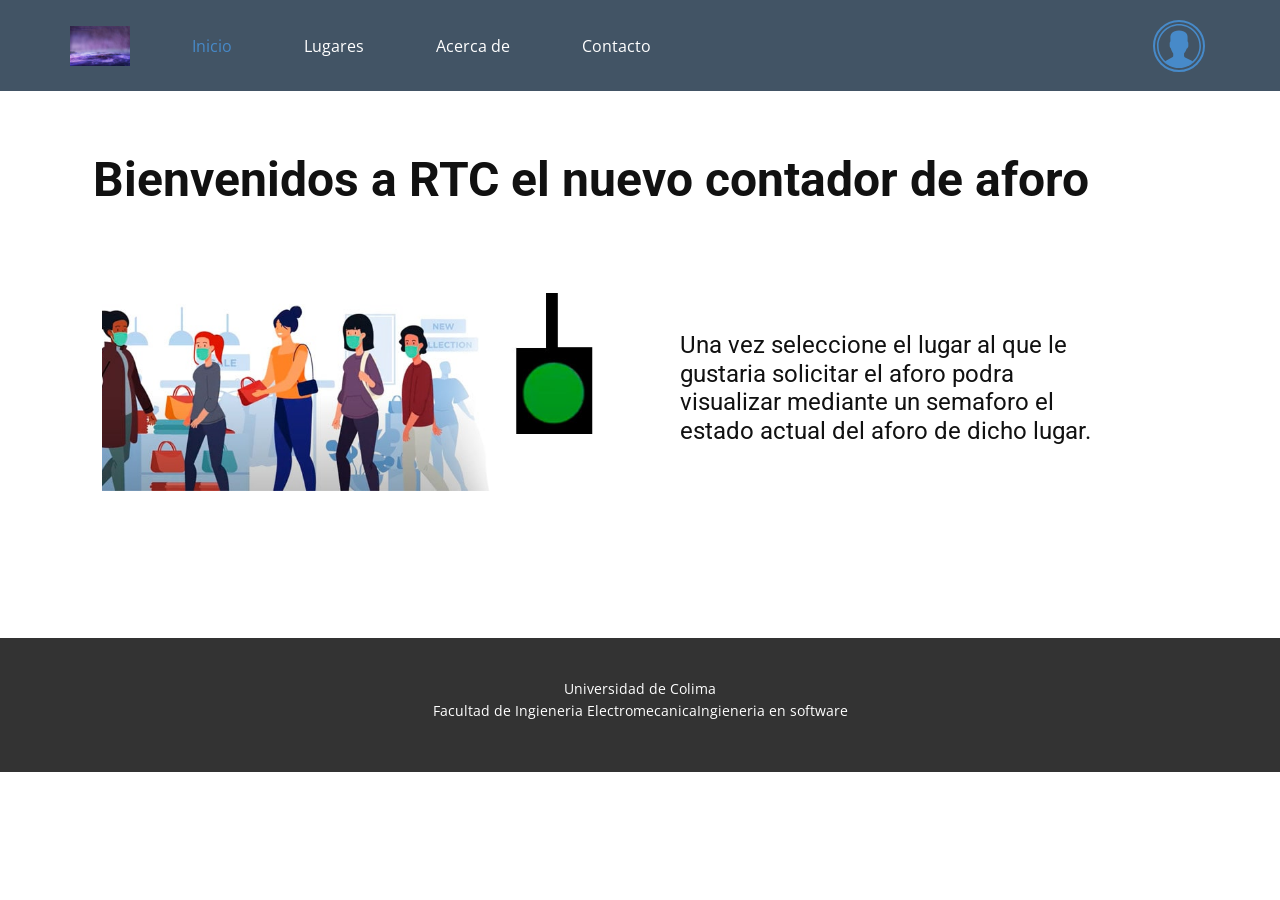
<file: index.html>
<!DOCTYPE html>
<html style="font-size: 16px;" lang="es"><head>
    <meta name="viewport" content="width=device-width, initial-scale=1.0">
    <meta charset="utf-8">
    <meta name="keywords" content="Manzanillo &amp;gt; UDC &amp;gt; Campus Naranjo &amp;gt; Cafetería​, Aforo en semáforo: -color-">
    <meta name="description" content="">
    <title>Inicio</title>
    <link rel="stylesheet" href="nicepage.css" media="screen">
<link rel="stylesheet" href="Inicio.css" media="screen">
    <script class="u-script" type="text/javascript" src="jquery.js" defer=""></script>
    <script class="u-script" type="text/javascript" src="nicepage.js" defer=""></script>
    <meta name="generator" content="Nicepage 5.6.2, nicepage.com">
    <link id="u-theme-google-font" rel="stylesheet" href="https://fonts.googleapis.com/css?family=Roboto:100,100i,300,300i,400,400i,500,500i,700,700i,900,900i|Open+Sans:300,300i,400,400i,500,500i,600,600i,700,700i,800,800i">
    
    
    <script type="application/ld+json">{
		"@context": "http://schema.org",
		"@type": "Organization",
		"name": "",
		"logo": "images/b51ce1102ac508a23dba3b14fcfe2d5cf296f18894e32ea3579dcb4f031e31c05f0360e6c50c57042edcb92c89dd8c39bf599f33c4e1ea8f36eaf5_1280.jpg"
}</script>
    <meta name="theme-color" content="#478ac9">
    <meta property="og:title" content="Inicio">
    <meta property="og:type" content="website">
  <meta data-intl-tel-input-cdn-path="intlTelInput/"></head>
  <body data-home-page="Inicio.html" data-home-page-title="Inicio" class="u-body u-xl-mode" data-lang="es"><header class="u-clearfix u-header u-palette-1-dark-2 u-header" id="sec-decb"><div class="u-clearfix u-sheet u-sheet-1">
        <a href="" class="u-image u-logo u-image-1" data-image-width="1280" data-image-height="853">
          <img src="images/b51ce1102ac508a23dba3b14fcfe2d5cf296f18894e32ea3579dcb4f031e31c05f0360e6c50c57042edcb92c89dd8c39bf599f33c4e1ea8f36eaf5_1280.jpg" class="u-logo-image u-logo-image-1">
        </a>
        <nav class="u-menu u-menu-one-level u-offcanvas u-menu-1">
          <div class="menu-collapse" style="font-size: 1rem; letter-spacing: 0px;">
            <a class="u-button-style u-custom-left-right-menu-spacing u-custom-padding-bottom u-custom-top-bottom-menu-spacing u-nav-link u-text-active-palette-1-base u-text-hover-palette-2-base" href="#">
              <svg class="u-svg-link" viewBox="0 0 24 24"><use xmlns:xlink="http://www.w3.org/1999/xlink" xlink:href="#menu-hamburger"></use></svg>
              <svg class="u-svg-content" version="1.1" id="menu-hamburger" viewBox="0 0 16 16" x="0px" y="0px" xmlns:xlink="http://www.w3.org/1999/xlink" xmlns="http://www.w3.org/2000/svg"><g><rect y="1" width="16" height="2"></rect><rect y="7" width="16" height="2"></rect><rect y="13" width="16" height="2"></rect>
</g></svg>
            </a>
          </div>
          <div class="u-custom-menu u-nav-container">
            <ul class="u-nav u-unstyled u-nav-1"><li class="u-nav-item"><a class="u-button-style u-nav-link u-text-active-palette-1-base u-text-hover-palette-2-base" href="Inicio.html" style="padding: 20px 36px;">Inicio</a>
</li><li class="u-nav-item"><a class="u-button-style u-nav-link u-text-active-palette-1-base u-text-hover-palette-2-base" href="Lugares.html" style="padding: 20px 36px;">Lugares</a>
</li><li class="u-nav-item"><a class="u-button-style u-nav-link u-text-active-palette-1-base u-text-hover-palette-2-base" href="Acerca-de.html" style="padding: 20px 36px;">Acerca de</a>
</li><li class="u-nav-item"><a class="u-button-style u-nav-link u-text-active-palette-1-base u-text-hover-palette-2-base" href="Contacto.html" style="padding: 20px 34px 20px 36px;">Contacto</a>
</li></ul>
          </div>
          <div class="u-custom-menu u-nav-container-collapse">
            <div class="u-black u-container-style u-inner-container-layout u-opacity u-opacity-95 u-sidenav">
              <div class="u-inner-container-layout u-sidenav-overflow">
                <div class="u-menu-close"></div>
                <ul class="u-align-center u-nav u-popupmenu-items u-unstyled u-nav-2"><li class="u-nav-item"><a class="u-button-style u-nav-link" href="Inicio.html">Inicio</a>
</li><li class="u-nav-item"><a class="u-button-style u-nav-link" href="Lugares.html">Lugares</a>
</li><li class="u-nav-item"><a class="u-button-style u-nav-link" href="Acerca-de.html">Acerca de</a>
</li><li class="u-nav-item"><a class="u-button-style u-nav-link" href="Contacto.html">Contacto</a>
</li></ul>
              </div>
            </div>
            <div class="u-black u-menu-overlay u-opacity u-opacity-70"></div>
          </div>
        </nav><span class="u-border-2 u-border-palette-1-base u-icon u-icon-circle u-text-palette-1-base u-icon-1"><svg class="u-svg-link" preserveAspectRatio="xMidYMin slice" viewBox="0 0 55 55" style=""><use xmlns:xlink="http://www.w3.org/1999/xlink" xlink:href="#svg-d556"></use></svg><svg class="u-svg-content" viewBox="0 0 55 55" x="0px" y="0px" id="svg-d556" style="enable-background:new 0 0 55 55;"><path d="M55,27.5C55,12.337,42.663,0,27.5,0S0,12.337,0,27.5c0,8.009,3.444,15.228,8.926,20.258l-0.026,0.023l0.892,0.752
	c0.058,0.049,0.121,0.089,0.179,0.137c0.474,0.393,0.965,0.766,1.465,1.127c0.162,0.117,0.324,0.234,0.489,0.348
	c0.534,0.368,1.082,0.717,1.642,1.048c0.122,0.072,0.245,0.142,0.368,0.212c0.613,0.349,1.239,0.678,1.88,0.98
	c0.047,0.022,0.095,0.042,0.142,0.064c2.089,0.971,4.319,1.684,6.651,2.105c0.061,0.011,0.122,0.022,0.184,0.033
	c0.724,0.125,1.456,0.225,2.197,0.292c0.09,0.008,0.18,0.013,0.271,0.021C25.998,54.961,26.744,55,27.5,55
	c0.749,0,1.488-0.039,2.222-0.098c0.093-0.008,0.186-0.013,0.279-0.021c0.735-0.067,1.461-0.164,2.178-0.287
	c0.062-0.011,0.125-0.022,0.187-0.034c2.297-0.412,4.495-1.109,6.557-2.055c0.076-0.035,0.153-0.068,0.229-0.104
	c0.617-0.29,1.22-0.603,1.811-0.936c0.147-0.083,0.293-0.167,0.439-0.253c0.538-0.317,1.067-0.648,1.581-1
	c0.185-0.126,0.366-0.259,0.549-0.391c0.439-0.316,0.87-0.642,1.289-0.983c0.093-0.075,0.193-0.14,0.284-0.217l0.915-0.764
	l-0.027-0.023C51.523,42.802,55,35.55,55,27.5z M2,27.5C2,13.439,13.439,2,27.5,2S53,13.439,53,27.5
	c0,7.577-3.325,14.389-8.589,19.063c-0.294-0.203-0.59-0.385-0.893-0.537l-8.467-4.233c-0.76-0.38-1.232-1.144-1.232-1.993v-2.957
	c0.196-0.242,0.403-0.516,0.617-0.817c1.096-1.548,1.975-3.27,2.616-5.123c1.267-0.602,2.085-1.864,2.085-3.289v-3.545
	c0-0.867-0.318-1.708-0.887-2.369v-4.667c0.052-0.52,0.236-3.448-1.883-5.864C34.524,9.065,31.541,8,27.5,8
	s-7.024,1.065-8.867,3.168c-2.119,2.416-1.935,5.346-1.883,5.864v4.667c-0.568,0.661-0.887,1.502-0.887,2.369v3.545
	c0,1.101,0.494,2.128,1.34,2.821c0.81,3.173,2.477,5.575,3.093,6.389v2.894c0,0.816-0.445,1.566-1.162,1.958l-7.907,4.313
	c-0.252,0.137-0.502,0.297-0.752,0.476C5.276,41.792,2,35.022,2,27.5z"></path></svg></span>
      </div></header>
    <section class="u-clearfix u-section-1" id="sec-f41a">
      <div class="u-clearfix u-sheet u-sheet-1">
        <h1 class="u-text u-text-default u-text-1">Bienvenidos a RTC el nuevo contador de aforo</h1>
        <img class="u-image u-image-default u-image-1" src="images/aforo2.jpg" alt="" data-image-width="800" data-image-height="292">
        <h4 class="u-text u-text-2">Una vez seleccione el lugar al que le gustaria solicitar el aforo podra visualizar mediante un semaforo el estado actual del aforo de dicho lugar.</h4>
      </div>
    </section>
    
    
    <footer class="u-align-center u-clearfix u-footer u-grey-80 u-footer" id="sec-1d86"><div class="u-clearfix u-sheet u-sheet-1">
        <p class="u-small-text u-text u-text-variant u-text-1">Universidad de Colima<br>Facultad de Ingieneria ElectromecanicaIngieneria en software
        </p>
      </div></footer>
</body></html>
</file>
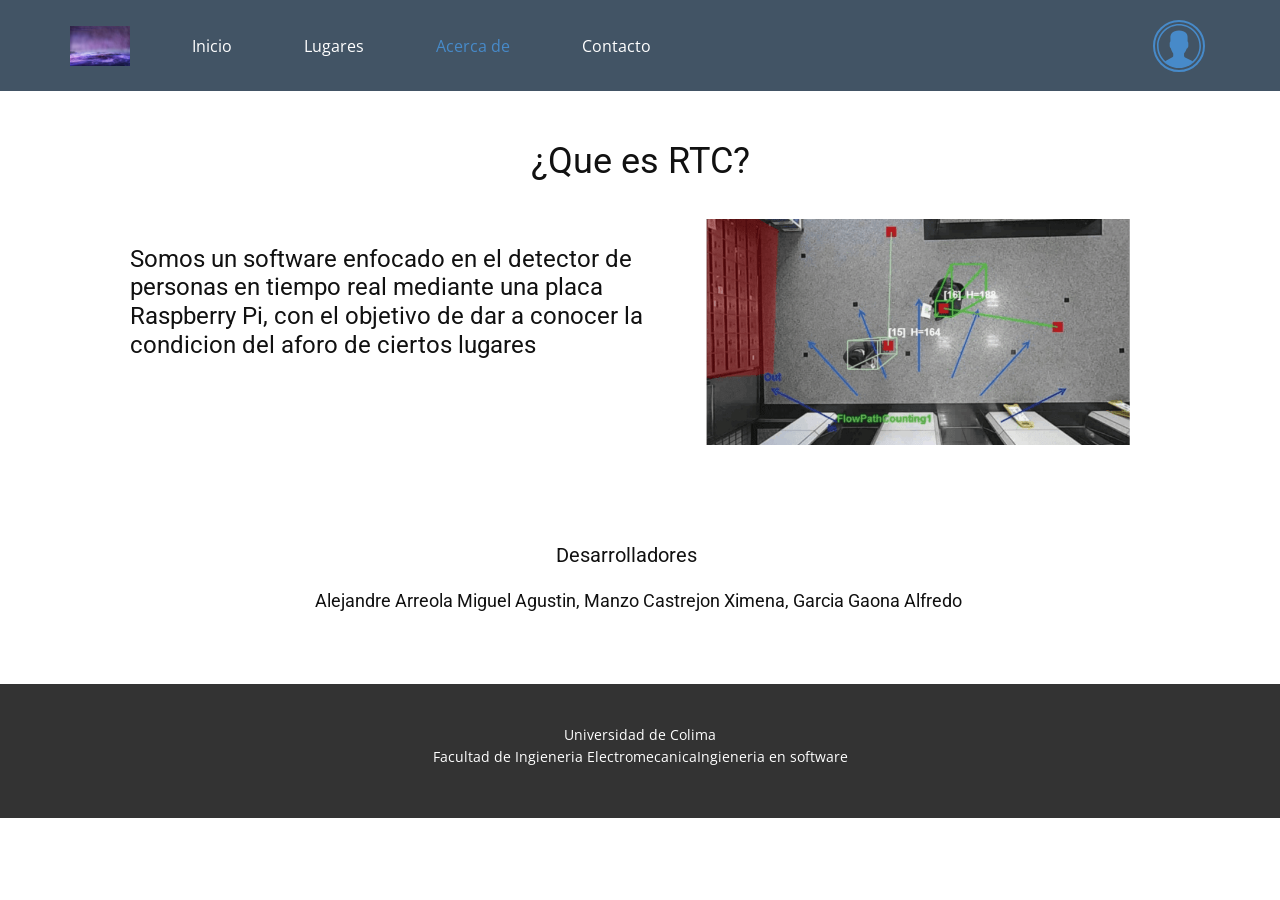
<file: Acerca-de.html>
<!DOCTYPE html>
<html style="font-size: 16px;" lang="es"><head>
    <meta name="viewport" content="width=device-width, initial-scale=1.0">
    <meta charset="utf-8">
    <meta name="keywords" content="¿Que es RTC?">
    <meta name="description" content="">
    <title>Acerca de</title>
    <link rel="stylesheet" href="nicepage.css" media="screen">
<link rel="stylesheet" href="Acerca-de.css" media="screen">
    <script class="u-script" type="text/javascript" src="jquery.js" defer=""></script>
    <script class="u-script" type="text/javascript" src="nicepage.js" defer=""></script>
    <meta name="generator" content="Nicepage 5.6.2, nicepage.com">
    <link id="u-theme-google-font" rel="stylesheet" href="https://fonts.googleapis.com/css?family=Roboto:100,100i,300,300i,400,400i,500,500i,700,700i,900,900i|Open+Sans:300,300i,400,400i,500,500i,600,600i,700,700i,800,800i">
    
    
    <script type="application/ld+json">{
		"@context": "http://schema.org",
		"@type": "Organization",
		"name": "",
		"logo": "images/b51ce1102ac508a23dba3b14fcfe2d5cf296f18894e32ea3579dcb4f031e31c05f0360e6c50c57042edcb92c89dd8c39bf599f33c4e1ea8f36eaf5_1280.jpg"
}</script>
    <meta name="theme-color" content="#478ac9">
    <meta property="og:title" content="Acerca de">
    <meta property="og:type" content="website">
  <meta data-intl-tel-input-cdn-path="intlTelInput/"></head>
  <body class="u-body u-xl-mode" data-lang="es"><header class="u-clearfix u-header u-palette-1-dark-2 u-header" id="sec-decb"><div class="u-clearfix u-sheet u-sheet-1">
        <a href="/" class="u-image u-logo u-image-1" data-image-width="1280" data-image-height="853">
          <img src="images/b51ce1102ac508a23dba3b14fcfe2d5cf296f18894e32ea3579dcb4f031e31c05f0360e6c50c57042edcb92c89dd8c39bf599f33c4e1ea8f36eaf5_1280.jpg" class="u-logo-image u-logo-image-1">
        </a>
        <nav class="u-menu u-menu-one-level u-offcanvas u-menu-1">
          <div class="menu-collapse" style="font-size: 1rem; letter-spacing: 0px;">
            <a class="u-button-style u-custom-left-right-menu-spacing u-custom-padding-bottom u-custom-top-bottom-menu-spacing u-nav-link u-text-active-palette-1-base u-text-hover-palette-2-base" href="#">
              <svg class="u-svg-link" viewBox="0 0 24 24"><use xmlns:xlink="http://www.w3.org/1999/xlink" xlink:href="#menu-hamburger"></use></svg>
              <svg class="u-svg-content" version="1.1" id="menu-hamburger" viewBox="0 0 16 16" x="0px" y="0px" xmlns:xlink="http://www.w3.org/1999/xlink" xmlns="http://www.w3.org/2000/svg"><g><rect y="1" width="16" height="2"></rect><rect y="7" width="16" height="2"></rect><rect y="13" width="16" height="2"></rect>
</g></svg>
            </a>
          </div>
          <div class="u-custom-menu u-nav-container">
            <ul class="u-nav u-unstyled u-nav-1"><li class="u-nav-item"><a class="u-button-style u-nav-link u-text-active-palette-1-base u-text-hover-palette-2-base" href="Inicio.html" style="padding: 20px 36px;">Inicio</a>
</li><li class="u-nav-item"><a class="u-button-style u-nav-link u-text-active-palette-1-base u-text-hover-palette-2-base" href="Lugares.html" style="padding: 20px 36px;">Lugares</a>
</li><li class="u-nav-item"><a class="u-button-style u-nav-link u-text-active-palette-1-base u-text-hover-palette-2-base" href="Acerca-de.html" style="padding: 20px 36px;">Acerca de</a>
</li><li class="u-nav-item"><a class="u-button-style u-nav-link u-text-active-palette-1-base u-text-hover-palette-2-base" href="Contacto.html" style="padding: 20px 34px 20px 36px;">Contacto</a>
</li></ul>
          </div>
          <div class="u-custom-menu u-nav-container-collapse">
            <div class="u-black u-container-style u-inner-container-layout u-opacity u-opacity-95 u-sidenav">
              <div class="u-inner-container-layout u-sidenav-overflow">
                <div class="u-menu-close"></div>
                <ul class="u-align-center u-nav u-popupmenu-items u-unstyled u-nav-2"><li class="u-nav-item"><a class="u-button-style u-nav-link" href="Inicio.html">Inicio</a>
</li><li class="u-nav-item"><a class="u-button-style u-nav-link" href="Lugares.html">Lugares</a>
</li><li class="u-nav-item"><a class="u-button-style u-nav-link" href="Acerca-de.html">Acerca de</a>
</li><li class="u-nav-item"><a class="u-button-style u-nav-link" href="Contacto.html">Contacto</a>
</li></ul>
              </div>
            </div>
            <div class="u-black u-menu-overlay u-opacity u-opacity-70"></div>
          </div>
        </nav><span class="u-border-2 u-border-palette-1-base u-icon u-icon-circle u-text-palette-1-base u-icon-1"><svg class="u-svg-link" preserveAspectRatio="xMidYMin slice" viewBox="0 0 55 55" style=""><use xmlns:xlink="http://www.w3.org/1999/xlink" xlink:href="#svg-d556"></use></svg><svg class="u-svg-content" viewBox="0 0 55 55" x="0px" y="0px" id="svg-d556" style="enable-background:new 0 0 55 55;"><path d="M55,27.5C55,12.337,42.663,0,27.5,0S0,12.337,0,27.5c0,8.009,3.444,15.228,8.926,20.258l-0.026,0.023l0.892,0.752
	c0.058,0.049,0.121,0.089,0.179,0.137c0.474,0.393,0.965,0.766,1.465,1.127c0.162,0.117,0.324,0.234,0.489,0.348
	c0.534,0.368,1.082,0.717,1.642,1.048c0.122,0.072,0.245,0.142,0.368,0.212c0.613,0.349,1.239,0.678,1.88,0.98
	c0.047,0.022,0.095,0.042,0.142,0.064c2.089,0.971,4.319,1.684,6.651,2.105c0.061,0.011,0.122,0.022,0.184,0.033
	c0.724,0.125,1.456,0.225,2.197,0.292c0.09,0.008,0.18,0.013,0.271,0.021C25.998,54.961,26.744,55,27.5,55
	c0.749,0,1.488-0.039,2.222-0.098c0.093-0.008,0.186-0.013,0.279-0.021c0.735-0.067,1.461-0.164,2.178-0.287
	c0.062-0.011,0.125-0.022,0.187-0.034c2.297-0.412,4.495-1.109,6.557-2.055c0.076-0.035,0.153-0.068,0.229-0.104
	c0.617-0.29,1.22-0.603,1.811-0.936c0.147-0.083,0.293-0.167,0.439-0.253c0.538-0.317,1.067-0.648,1.581-1
	c0.185-0.126,0.366-0.259,0.549-0.391c0.439-0.316,0.87-0.642,1.289-0.983c0.093-0.075,0.193-0.14,0.284-0.217l0.915-0.764
	l-0.027-0.023C51.523,42.802,55,35.55,55,27.5z M2,27.5C2,13.439,13.439,2,27.5,2S53,13.439,53,27.5
	c0,7.577-3.325,14.389-8.589,19.063c-0.294-0.203-0.59-0.385-0.893-0.537l-8.467-4.233c-0.76-0.38-1.232-1.144-1.232-1.993v-2.957
	c0.196-0.242,0.403-0.516,0.617-0.817c1.096-1.548,1.975-3.27,2.616-5.123c1.267-0.602,2.085-1.864,2.085-3.289v-3.545
	c0-0.867-0.318-1.708-0.887-2.369v-4.667c0.052-0.52,0.236-3.448-1.883-5.864C34.524,9.065,31.541,8,27.5,8
	s-7.024,1.065-8.867,3.168c-2.119,2.416-1.935,5.346-1.883,5.864v4.667c-0.568,0.661-0.887,1.502-0.887,2.369v3.545
	c0,1.101,0.494,2.128,1.34,2.821c0.81,3.173,2.477,5.575,3.093,6.389v2.894c0,0.816-0.445,1.566-1.162,1.958l-7.907,4.313
	c-0.252,0.137-0.502,0.297-0.752,0.476C5.276,41.792,2,35.022,2,27.5z"></path></svg></span>
      </div></header>
    <section class="u-clearfix u-section-1" id="sec-76c3">
      <div class="u-clearfix u-sheet u-sheet-1">
        <h2 class="u-text u-text-default u-text-1">¿Que es RTC?</h2>
        <h4 class="u-text u-text-2">Somos un software enfocado en el detector de personas en tiempo real mediante una placa Raspberry Pi, con el objetivo de dar a conocer la condicion del aforo de ciertos lugares&nbsp;</h4>
        <img class="u-image u-image-default u-image-1" src="images/aforo.png" alt="" data-image-width="726" data-image-height="427">
        <h5 class="u-text u-text-3">Desarrolladores</h5>
        <h6 class="u-text u-text-4">Alejandre Arreola Miguel Agustin, Manzo Castrejon Ximena, Garcia Gaona Alfredo</h6>
      </div>
    </section>
    
    
    <footer class="u-align-center u-clearfix u-footer u-grey-80 u-footer" id="sec-1d86"><div class="u-clearfix u-sheet u-sheet-1">
        <p class="u-small-text u-text u-text-variant u-text-1">Universidad de Colima<br>Facultad de Ingieneria ElectromecanicaIngieneria en software
        </p>
      </div></footer>
  
</body></html>
</file>
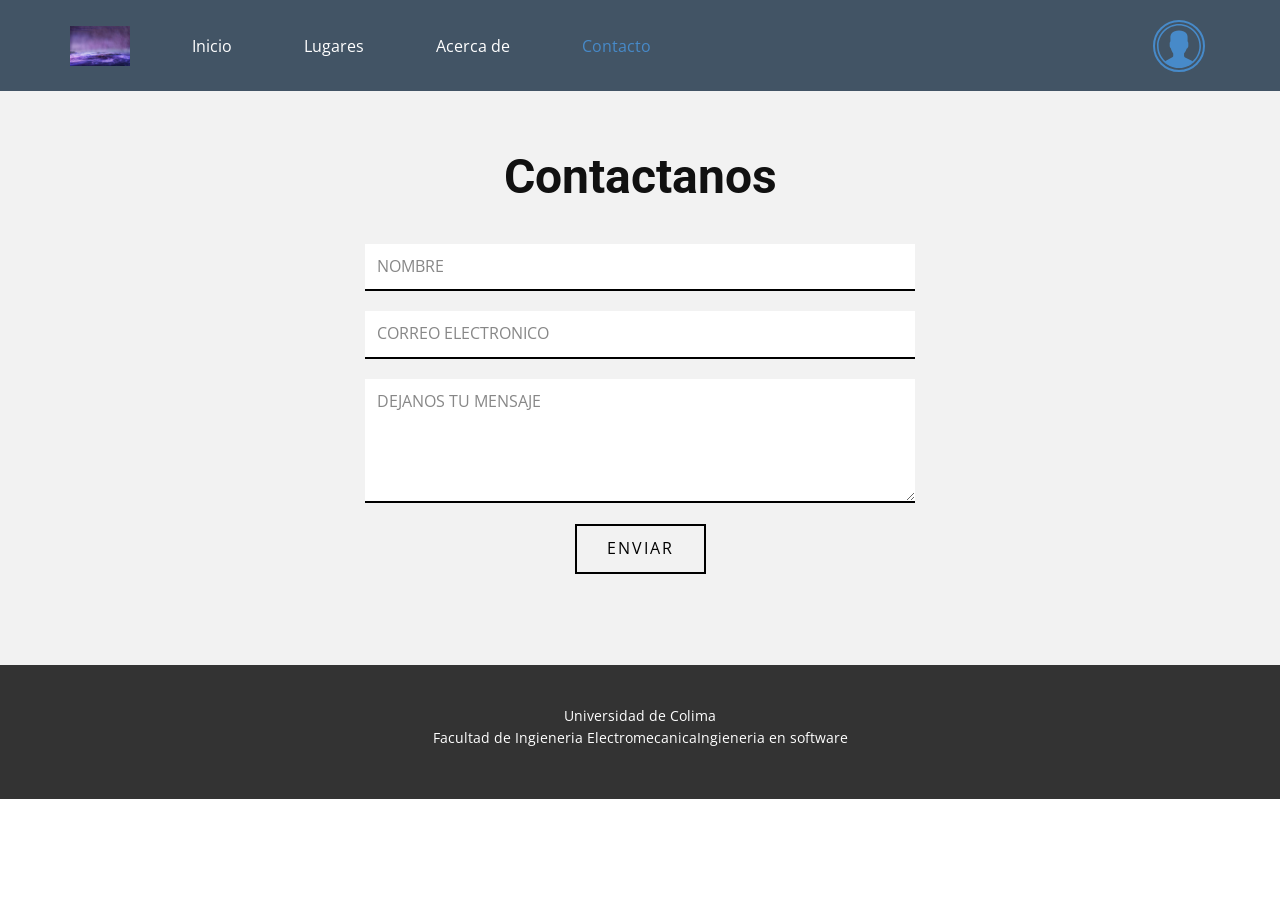
<file: Contacto.html>
<!DOCTYPE html>
<html style="font-size: 16px;" lang="es"><head>
    <meta name="viewport" content="width=device-width, initial-scale=1.0">
    <meta charset="utf-8">
    <meta name="keywords" content="Contactanos">
    <meta name="description" content="">
    <title>Contacto</title>
    <link rel="stylesheet" href="nicepage.css" media="screen">
<link rel="stylesheet" href="Contacto.css" media="screen">
    <script class="u-script" type="text/javascript" src="jquery.js" defer=""></script>
    <script class="u-script" type="text/javascript" src="nicepage.js" defer=""></script>
    <meta name="generator" content="Nicepage 5.6.2, nicepage.com">
    <meta name="referrer" content="origin">
    <link id="u-theme-google-font" rel="stylesheet" href="https://fonts.googleapis.com/css?family=Roboto:100,100i,300,300i,400,400i,500,500i,700,700i,900,900i|Open+Sans:300,300i,400,400i,500,500i,600,600i,700,700i,800,800i">
    
    
    <script type="application/ld+json">{
		"@context": "http://schema.org",
		"@type": "Organization",
		"name": "",
		"logo": "images/b51ce1102ac508a23dba3b14fcfe2d5cf296f18894e32ea3579dcb4f031e31c05f0360e6c50c57042edcb92c89dd8c39bf599f33c4e1ea8f36eaf5_1280.jpg"
}</script>
    <meta name="theme-color" content="#478ac9">
    <meta property="og:title" content="Contacto">
    <meta property="og:type" content="website">
  <meta data-intl-tel-input-cdn-path="intlTelInput/"></head>
  <body class="u-body u-xl-mode" data-lang="es"><header class="u-clearfix u-header u-palette-1-dark-2 u-header" id="sec-decb"><div class="u-clearfix u-sheet u-sheet-1">
        <a href="/" class="u-image u-logo u-image-1" data-image-width="1280" data-image-height="853">
          <img src="images/b51ce1102ac508a23dba3b14fcfe2d5cf296f18894e32ea3579dcb4f031e31c05f0360e6c50c57042edcb92c89dd8c39bf599f33c4e1ea8f36eaf5_1280.jpg" class="u-logo-image u-logo-image-1">
        </a>
        <nav class="u-menu u-menu-one-level u-offcanvas u-menu-1">
          <div class="menu-collapse" style="font-size: 1rem; letter-spacing: 0px;">
            <a class="u-button-style u-custom-left-right-menu-spacing u-custom-padding-bottom u-custom-top-bottom-menu-spacing u-nav-link u-text-active-palette-1-base u-text-hover-palette-2-base" href="#">
              <svg class="u-svg-link" viewBox="0 0 24 24"><use xmlns:xlink="http://www.w3.org/1999/xlink" xlink:href="#menu-hamburger"></use></svg>
              <svg class="u-svg-content" version="1.1" id="menu-hamburger" viewBox="0 0 16 16" x="0px" y="0px" xmlns:xlink="http://www.w3.org/1999/xlink" xmlns="http://www.w3.org/2000/svg"><g><rect y="1" width="16" height="2"></rect><rect y="7" width="16" height="2"></rect><rect y="13" width="16" height="2"></rect>
</g></svg>
            </a>
          </div>
          <div class="u-custom-menu u-nav-container">
            <ul class="u-nav u-unstyled u-nav-1"><li class="u-nav-item"><a class="u-button-style u-nav-link u-text-active-palette-1-base u-text-hover-palette-2-base" href="Inicio.html" style="padding: 20px 36px;">Inicio</a>
</li><li class="u-nav-item"><a class="u-button-style u-nav-link u-text-active-palette-1-base u-text-hover-palette-2-base" href="Lugares.html" style="padding: 20px 36px;">Lugares</a>
</li><li class="u-nav-item"><a class="u-button-style u-nav-link u-text-active-palette-1-base u-text-hover-palette-2-base" href="Acerca-de.html" style="padding: 20px 36px;">Acerca de</a>
</li><li class="u-nav-item"><a class="u-button-style u-nav-link u-text-active-palette-1-base u-text-hover-palette-2-base" href="Contacto.html" style="padding: 20px 34px 20px 36px;">Contacto</a>
</li></ul>
          </div>
          <div class="u-custom-menu u-nav-container-collapse">
            <div class="u-black u-container-style u-inner-container-layout u-opacity u-opacity-95 u-sidenav">
              <div class="u-inner-container-layout u-sidenav-overflow">
                <div class="u-menu-close"></div>
                <ul class="u-align-center u-nav u-popupmenu-items u-unstyled u-nav-2"><li class="u-nav-item"><a class="u-button-style u-nav-link" href="Inicio.html">Inicio</a>
</li><li class="u-nav-item"><a class="u-button-style u-nav-link" href="Lugares.html">Lugares</a>
</li><li class="u-nav-item"><a class="u-button-style u-nav-link" href="Acerca-de.html">Acerca de</a>
</li><li class="u-nav-item"><a class="u-button-style u-nav-link" href="Contacto.html">Contacto</a>
</li></ul>
              </div>
            </div>
            <div class="u-black u-menu-overlay u-opacity u-opacity-70"></div>
          </div>
        </nav><span class="u-border-2 u-border-palette-1-base u-icon u-icon-circle u-text-palette-1-base u-icon-1"><svg class="u-svg-link" preserveAspectRatio="xMidYMin slice" viewBox="0 0 55 55" style=""><use xmlns:xlink="http://www.w3.org/1999/xlink" xlink:href="#svg-d556"></use></svg><svg class="u-svg-content" viewBox="0 0 55 55" x="0px" y="0px" id="svg-d556" style="enable-background:new 0 0 55 55;"><path d="M55,27.5C55,12.337,42.663,0,27.5,0S0,12.337,0,27.5c0,8.009,3.444,15.228,8.926,20.258l-0.026,0.023l0.892,0.752
	c0.058,0.049,0.121,0.089,0.179,0.137c0.474,0.393,0.965,0.766,1.465,1.127c0.162,0.117,0.324,0.234,0.489,0.348
	c0.534,0.368,1.082,0.717,1.642,1.048c0.122,0.072,0.245,0.142,0.368,0.212c0.613,0.349,1.239,0.678,1.88,0.98
	c0.047,0.022,0.095,0.042,0.142,0.064c2.089,0.971,4.319,1.684,6.651,2.105c0.061,0.011,0.122,0.022,0.184,0.033
	c0.724,0.125,1.456,0.225,2.197,0.292c0.09,0.008,0.18,0.013,0.271,0.021C25.998,54.961,26.744,55,27.5,55
	c0.749,0,1.488-0.039,2.222-0.098c0.093-0.008,0.186-0.013,0.279-0.021c0.735-0.067,1.461-0.164,2.178-0.287
	c0.062-0.011,0.125-0.022,0.187-0.034c2.297-0.412,4.495-1.109,6.557-2.055c0.076-0.035,0.153-0.068,0.229-0.104
	c0.617-0.29,1.22-0.603,1.811-0.936c0.147-0.083,0.293-0.167,0.439-0.253c0.538-0.317,1.067-0.648,1.581-1
	c0.185-0.126,0.366-0.259,0.549-0.391c0.439-0.316,0.87-0.642,1.289-0.983c0.093-0.075,0.193-0.14,0.284-0.217l0.915-0.764
	l-0.027-0.023C51.523,42.802,55,35.55,55,27.5z M2,27.5C2,13.439,13.439,2,27.5,2S53,13.439,53,27.5
	c0,7.577-3.325,14.389-8.589,19.063c-0.294-0.203-0.59-0.385-0.893-0.537l-8.467-4.233c-0.76-0.38-1.232-1.144-1.232-1.993v-2.957
	c0.196-0.242,0.403-0.516,0.617-0.817c1.096-1.548,1.975-3.27,2.616-5.123c1.267-0.602,2.085-1.864,2.085-3.289v-3.545
	c0-0.867-0.318-1.708-0.887-2.369v-4.667c0.052-0.52,0.236-3.448-1.883-5.864C34.524,9.065,31.541,8,27.5,8
	s-7.024,1.065-8.867,3.168c-2.119,2.416-1.935,5.346-1.883,5.864v4.667c-0.568,0.661-0.887,1.502-0.887,2.369v3.545
	c0,1.101,0.494,2.128,1.34,2.821c0.81,3.173,2.477,5.575,3.093,6.389v2.894c0,0.816-0.445,1.566-1.162,1.958l-7.907,4.313
	c-0.252,0.137-0.502,0.297-0.752,0.476C5.276,41.792,2,35.022,2,27.5z"></path></svg></span>
      </div></header>
    <section class="u-align-center u-clearfix u-grey-5 u-section-1" id="sec-e2db">
      <div class="u-clearfix u-sheet u-valign-middle u-sheet-1">
        <h1 class="u-text u-text-default u-text-1">Contactanos</h1>
        <div class="u-form u-form-1">
          <form action="https://forms.nicepagesrv.com/v2/form/process" class="u-clearfix u-form-spacing-20 u-form-vertical u-inner-form" style="padding: 10px" source="email" name="form">
            <div class="u-form-group u-form-name u-label-none">
              <label for="name-3b9a" class="u-label">Name</label>
              <input type="text" placeholder="Nombre" id="name-3b9a" name="name" class="u-border-2 u-border-black u-border-no-left u-border-no-right u-border-no-top u-input u-input-rectangle u-input-1" required="">
            </div>
            <div class="u-form-email u-form-group u-label-none">
              <label for="email-3b9a" class="u-label">Email</label>
              <input type="email" placeholder="Correo electronico" id="email-3b9a" name="email" class="u-border-2 u-border-black u-border-no-left u-border-no-right u-border-no-top u-input u-input-rectangle u-input-2" required="">
            </div>
            <div class="u-form-group u-form-message u-label-none">
              <label for="message-3b9a" class="u-label">Message</label>
              <textarea placeholder="dejanos tu mensaje" rows="4" cols="50" id="message-3b9a" name="message" class="u-border-2 u-border-black u-border-no-left u-border-no-right u-border-no-top u-input u-input-rectangle u-input-3" required=""></textarea>
            </div>
            <div class="u-align-center u-form-group u-form-submit">
              <a href="#" class="u-border-2 u-border-black u-btn u-btn-rectangle u-btn-submit u-button-style u-none u-btn-1">enviar</a>
              <input type="submit" value="submit" class="u-form-control-hidden">
            </div>
            <div class="u-form-send-message u-form-send-success"> Gracias! El mensaje fue enviado. </div>
            <div class="u-form-send-error u-form-send-message"> Error al enviar el mensaje, por favor intenta de nuevo. </div>
            <input type="hidden" value="" name="recaptchaResponse">
            <input type="hidden" name="formServices" value="b07fdb323dfb16191e80c95103cac439">
          </form>
        </div>
      </div>
    </section>
    
    
    <footer class="u-align-center u-clearfix u-footer u-grey-80 u-footer" id="sec-1d86"><div class="u-clearfix u-sheet u-sheet-1">
        <p class="u-small-text u-text u-text-variant u-text-1">Universidad de Colima<br>Facultad de Ingieneria ElectromecanicaIngieneria en software
        </p>
      </div></footer>
    
  
</body></html>
</file>
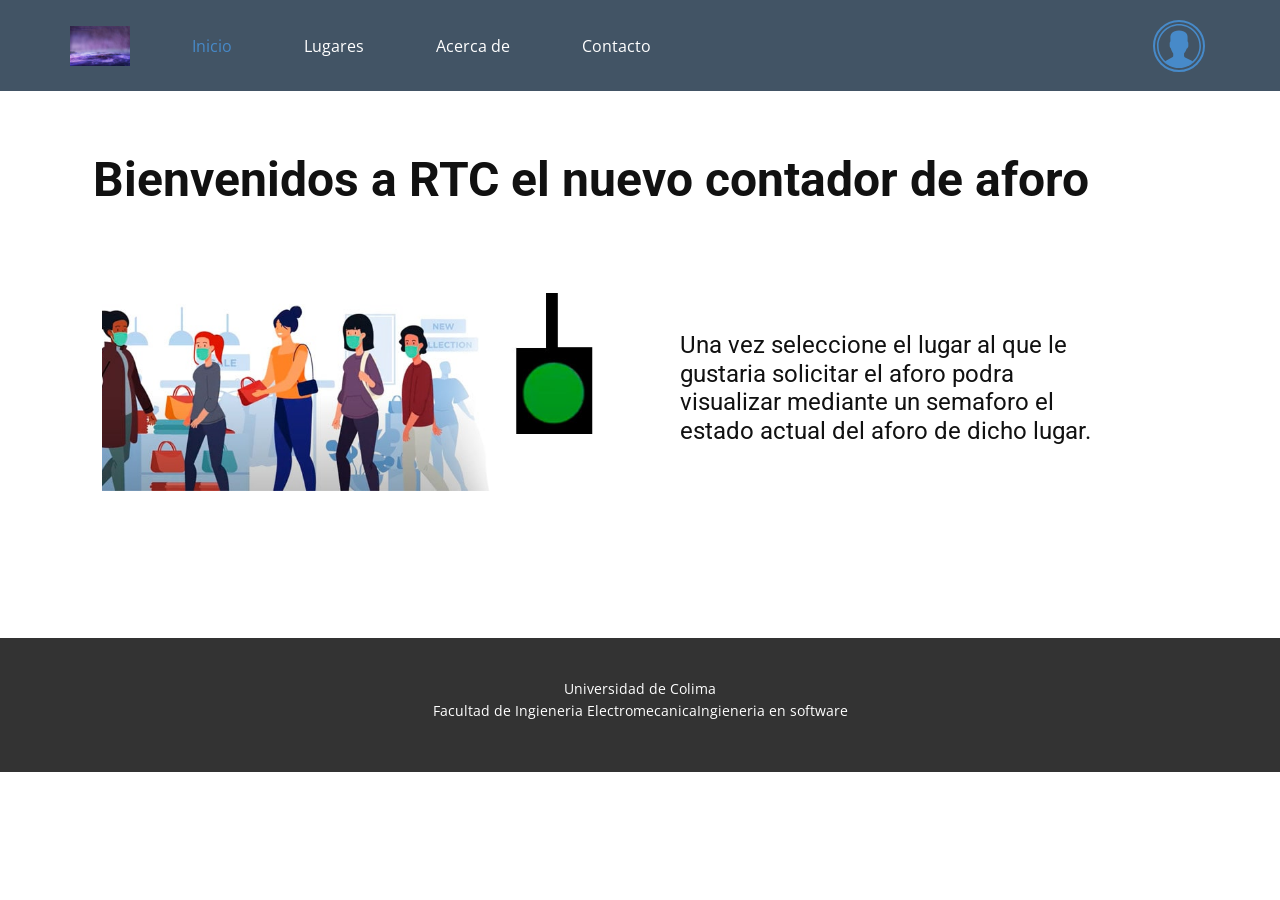
<file: Inicio.html>
<!DOCTYPE html>
<html style="font-size: 16px;" lang="es"><head>
    <meta name="viewport" content="width=device-width, initial-scale=1.0">
    <meta charset="utf-8">
    <meta name="keywords" content="Manzanillo &amp;gt; UDC &amp;gt; Campus Naranjo &amp;gt; Cafetería​, Aforo en semáforo: -color-">
    <meta name="description" content="">
    <title>Inicio</title>
    <link rel="stylesheet" href="nicepage.css" media="screen">
<link rel="stylesheet" href="Inicio.css" media="screen">
    <script class="u-script" type="text/javascript" src="jquery.js" defer=""></script>
    <script class="u-script" type="text/javascript" src="nicepage.js" defer=""></script>
    <meta name="generator" content="Nicepage 5.6.2, nicepage.com">
    <link id="u-theme-google-font" rel="stylesheet" href="https://fonts.googleapis.com/css?family=Roboto:100,100i,300,300i,400,400i,500,500i,700,700i,900,900i|Open+Sans:300,300i,400,400i,500,500i,600,600i,700,700i,800,800i">
    
    
    <script type="application/ld+json">{
		"@context": "http://schema.org",
		"@type": "Organization",
		"name": "",
		"logo": "images/b51ce1102ac508a23dba3b14fcfe2d5cf296f18894e32ea3579dcb4f031e31c05f0360e6c50c57042edcb92c89dd8c39bf599f33c4e1ea8f36eaf5_1280.jpg"
}</script>
    <meta name="theme-color" content="#478ac9">
    <meta property="og:title" content="Inicio">
    <meta property="og:type" content="website">
  <meta data-intl-tel-input-cdn-path="intlTelInput/"></head>
  <body class="u-body u-xl-mode" data-lang="es"><header class="u-clearfix u-header u-palette-1-dark-2 u-header" id="sec-decb"><div class="u-clearfix u-sheet u-sheet-1">
        <a href="" class="u-image u-logo u-image-1" data-image-width="1280" data-image-height="853">
          <img src="images/b51ce1102ac508a23dba3b14fcfe2d5cf296f18894e32ea3579dcb4f031e31c05f0360e6c50c57042edcb92c89dd8c39bf599f33c4e1ea8f36eaf5_1280.jpg" class="u-logo-image u-logo-image-1">
        </a>
        <nav class="u-menu u-menu-one-level u-offcanvas u-menu-1">
          <div class="menu-collapse" style="font-size: 1rem; letter-spacing: 0px;">
            <a class="u-button-style u-custom-left-right-menu-spacing u-custom-padding-bottom u-custom-top-bottom-menu-spacing u-nav-link u-text-active-palette-1-base u-text-hover-palette-2-base" href="#">
              <svg class="u-svg-link" viewBox="0 0 24 24"><use xmlns:xlink="http://www.w3.org/1999/xlink" xlink:href="#menu-hamburger"></use></svg>
              <svg class="u-svg-content" version="1.1" id="menu-hamburger" viewBox="0 0 16 16" x="0px" y="0px" xmlns:xlink="http://www.w3.org/1999/xlink" xmlns="http://www.w3.org/2000/svg"><g><rect y="1" width="16" height="2"></rect><rect y="7" width="16" height="2"></rect><rect y="13" width="16" height="2"></rect>
</g></svg>
            </a>
          </div>
          <div class="u-custom-menu u-nav-container">
            <ul class="u-nav u-unstyled u-nav-1"><li class="u-nav-item"><a class="u-button-style u-nav-link u-text-active-palette-1-base u-text-hover-palette-2-base" href="Inicio.html" style="padding: 20px 36px;">Inicio</a>
</li><li class="u-nav-item"><a class="u-button-style u-nav-link u-text-active-palette-1-base u-text-hover-palette-2-base" href="Lugares.html" style="padding: 20px 36px;">Lugares</a>
</li><li class="u-nav-item"><a class="u-button-style u-nav-link u-text-active-palette-1-base u-text-hover-palette-2-base" href="Acerca-de.html" style="padding: 20px 36px;">Acerca de</a>
</li><li class="u-nav-item"><a class="u-button-style u-nav-link u-text-active-palette-1-base u-text-hover-palette-2-base" href="Contacto.html" style="padding: 20px 34px 20px 36px;">Contacto</a>
</li></ul>
          </div>
          <div class="u-custom-menu u-nav-container-collapse">
            <div class="u-black u-container-style u-inner-container-layout u-opacity u-opacity-95 u-sidenav">
              <div class="u-inner-container-layout u-sidenav-overflow">
                <div class="u-menu-close"></div>
                <ul class="u-align-center u-nav u-popupmenu-items u-unstyled u-nav-2"><li class="u-nav-item"><a class="u-button-style u-nav-link" href="Inicio.html">Inicio</a>
</li><li class="u-nav-item"><a class="u-button-style u-nav-link" href="Lugares.html">Lugares</a>
</li><li class="u-nav-item"><a class="u-button-style u-nav-link" href="Acerca-de.html">Acerca de</a>
</li><li class="u-nav-item"><a class="u-button-style u-nav-link" href="Contacto.html">Contacto</a>
</li></ul>
              </div>
            </div>
            <div class="u-black u-menu-overlay u-opacity u-opacity-70"></div>
          </div>
        </nav><span class="u-border-2 u-border-palette-1-base u-icon u-icon-circle u-text-palette-1-base u-icon-1"><svg class="u-svg-link" preserveAspectRatio="xMidYMin slice" viewBox="0 0 55 55" style=""><use xmlns:xlink="http://www.w3.org/1999/xlink" xlink:href="#svg-d556"></use></svg><svg class="u-svg-content" viewBox="0 0 55 55" x="0px" y="0px" id="svg-d556" style="enable-background:new 0 0 55 55;"><path d="M55,27.5C55,12.337,42.663,0,27.5,0S0,12.337,0,27.5c0,8.009,3.444,15.228,8.926,20.258l-0.026,0.023l0.892,0.752
	c0.058,0.049,0.121,0.089,0.179,0.137c0.474,0.393,0.965,0.766,1.465,1.127c0.162,0.117,0.324,0.234,0.489,0.348
	c0.534,0.368,1.082,0.717,1.642,1.048c0.122,0.072,0.245,0.142,0.368,0.212c0.613,0.349,1.239,0.678,1.88,0.98
	c0.047,0.022,0.095,0.042,0.142,0.064c2.089,0.971,4.319,1.684,6.651,2.105c0.061,0.011,0.122,0.022,0.184,0.033
	c0.724,0.125,1.456,0.225,2.197,0.292c0.09,0.008,0.18,0.013,0.271,0.021C25.998,54.961,26.744,55,27.5,55
	c0.749,0,1.488-0.039,2.222-0.098c0.093-0.008,0.186-0.013,0.279-0.021c0.735-0.067,1.461-0.164,2.178-0.287
	c0.062-0.011,0.125-0.022,0.187-0.034c2.297-0.412,4.495-1.109,6.557-2.055c0.076-0.035,0.153-0.068,0.229-0.104
	c0.617-0.29,1.22-0.603,1.811-0.936c0.147-0.083,0.293-0.167,0.439-0.253c0.538-0.317,1.067-0.648,1.581-1
	c0.185-0.126,0.366-0.259,0.549-0.391c0.439-0.316,0.87-0.642,1.289-0.983c0.093-0.075,0.193-0.14,0.284-0.217l0.915-0.764
	l-0.027-0.023C51.523,42.802,55,35.55,55,27.5z M2,27.5C2,13.439,13.439,2,27.5,2S53,13.439,53,27.5
	c0,7.577-3.325,14.389-8.589,19.063c-0.294-0.203-0.59-0.385-0.893-0.537l-8.467-4.233c-0.76-0.38-1.232-1.144-1.232-1.993v-2.957
	c0.196-0.242,0.403-0.516,0.617-0.817c1.096-1.548,1.975-3.27,2.616-5.123c1.267-0.602,2.085-1.864,2.085-3.289v-3.545
	c0-0.867-0.318-1.708-0.887-2.369v-4.667c0.052-0.52,0.236-3.448-1.883-5.864C34.524,9.065,31.541,8,27.5,8
	s-7.024,1.065-8.867,3.168c-2.119,2.416-1.935,5.346-1.883,5.864v4.667c-0.568,0.661-0.887,1.502-0.887,2.369v3.545
	c0,1.101,0.494,2.128,1.34,2.821c0.81,3.173,2.477,5.575,3.093,6.389v2.894c0,0.816-0.445,1.566-1.162,1.958l-7.907,4.313
	c-0.252,0.137-0.502,0.297-0.752,0.476C5.276,41.792,2,35.022,2,27.5z"></path></svg></span>
      </div></header>
    <section class="u-clearfix u-section-1" id="sec-f41a">
      <div class="u-clearfix u-sheet u-sheet-1">
        <h1 class="u-text u-text-default u-text-1">Bienvenidos a RTC el nuevo contador de aforo</h1>
        <img class="u-image u-image-default u-image-1" src="images/aforo2.jpg" alt="" data-image-width="800" data-image-height="292">
        <h4 class="u-text u-text-2">Una vez seleccione el lugar al que le gustaria solicitar el aforo podra visualizar mediante un semaforo el estado actual del aforo de dicho lugar.</h4>
      </div>
    </section>
    
    
    <footer class="u-align-center u-clearfix u-footer u-grey-80 u-footer" id="sec-1d86"><div class="u-clearfix u-sheet u-sheet-1">
        <p class="u-small-text u-text u-text-variant u-text-1">Universidad de Colima<br>Facultad de Ingieneria ElectromecanicaIngieneria en software
        </p>
      </div></footer>
  
</body></html>
</file>
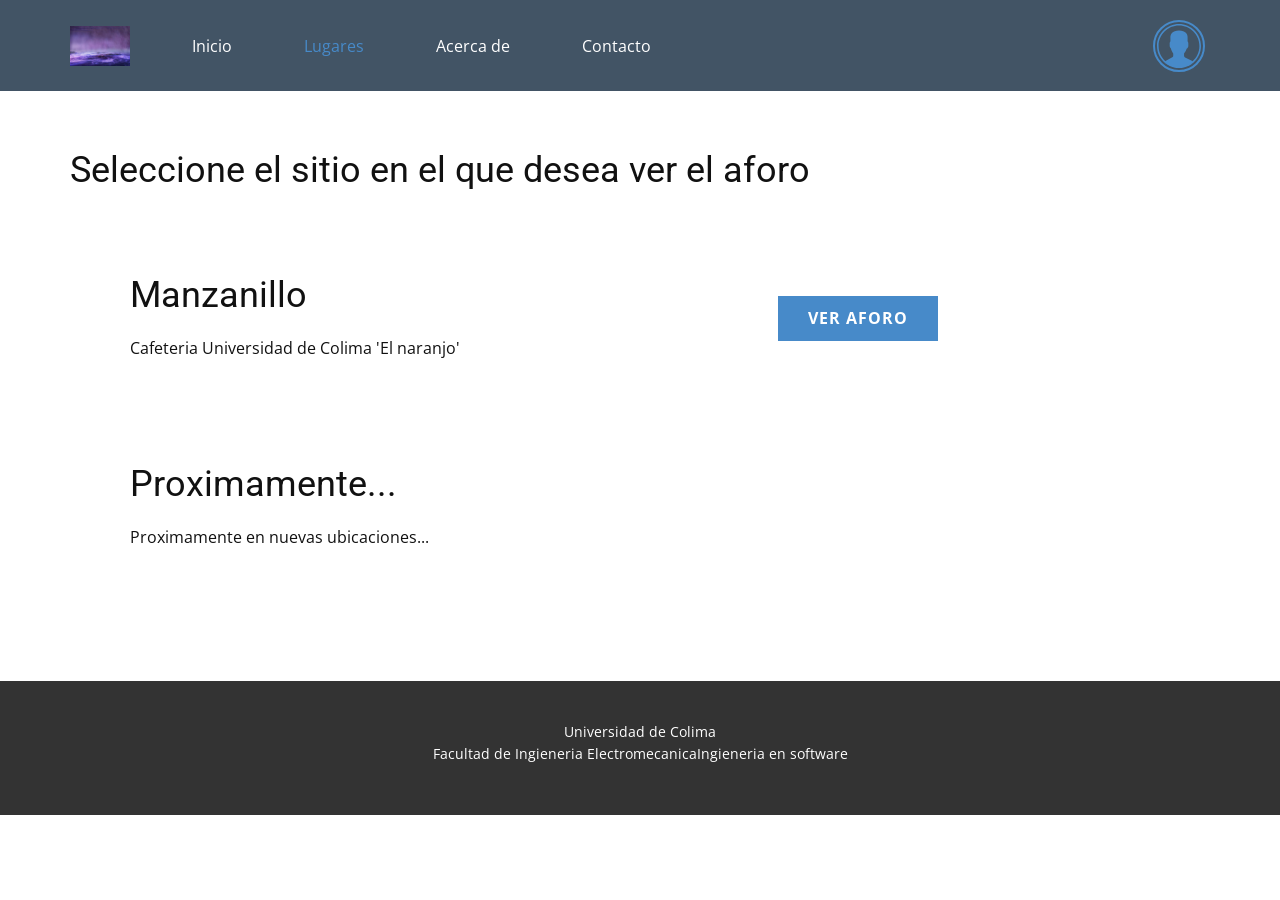
<file: Lugares.html>
<!DOCTYPE html>
<html style="font-size: 16px;" lang="es"><head>
    <meta name="viewport" content="width=device-width, initial-scale=1.0">
    <meta charset="utf-8">
    <meta name="keywords" content="INTUITIVE">
    <meta name="description" content="">
    <title>Lugares</title>
    <link rel="stylesheet" href="nicepage.css" media="screen">
<link rel="stylesheet" href="Lugares.css" media="screen">
    <script class="u-script" type="text/javascript" src="jquery.js" defer=""></script>
    <script class="u-script" type="text/javascript" src="nicepage.js" defer=""></script>
    <meta name="generator" content="Nicepage 5.6.2, nicepage.com">
    <link id="u-theme-google-font" rel="stylesheet" href="https://fonts.googleapis.com/css?family=Roboto:100,100i,300,300i,400,400i,500,500i,700,700i,900,900i|Open+Sans:300,300i,400,400i,500,500i,600,600i,700,700i,800,800i">
    
    
    <script type="application/ld+json">{
		"@context": "http://schema.org",
		"@type": "Organization",
		"name": "",
		"logo": "images/b51ce1102ac508a23dba3b14fcfe2d5cf296f18894e32ea3579dcb4f031e31c05f0360e6c50c57042edcb92c89dd8c39bf599f33c4e1ea8f36eaf5_1280.jpg"
}</script>
    <meta name="theme-color" content="#478ac9">
    <meta property="og:title" content="Lugares">
    <meta property="og:type" content="website">
  <meta data-intl-tel-input-cdn-path="intlTelInput/"></head>
  <body class="u-body u-xl-mode" data-lang="es"><header class="u-clearfix u-header u-palette-1-dark-2 u-header" id="sec-decb"><div class="u-clearfix u-sheet u-sheet-1">
        <a href="/" class="u-image u-logo u-image-1" data-image-width="1280" data-image-height="853">
          <img src="images/b51ce1102ac508a23dba3b14fcfe2d5cf296f18894e32ea3579dcb4f031e31c05f0360e6c50c57042edcb92c89dd8c39bf599f33c4e1ea8f36eaf5_1280.jpg" class="u-logo-image u-logo-image-1">
        </a>
        <nav class="u-menu u-menu-one-level u-offcanvas u-menu-1">
          <div class="menu-collapse" style="font-size: 1rem; letter-spacing: 0px;">
            <a class="u-button-style u-custom-left-right-menu-spacing u-custom-padding-bottom u-custom-top-bottom-menu-spacing u-nav-link u-text-active-palette-1-base u-text-hover-palette-2-base" href="#">
              <svg class="u-svg-link" viewBox="0 0 24 24"><use xmlns:xlink="http://www.w3.org/1999/xlink" xlink:href="#menu-hamburger"></use></svg>
              <svg class="u-svg-content" version="1.1" id="menu-hamburger" viewBox="0 0 16 16" x="0px" y="0px" xmlns:xlink="http://www.w3.org/1999/xlink" xmlns="http://www.w3.org/2000/svg"><g><rect y="1" width="16" height="2"></rect><rect y="7" width="16" height="2"></rect><rect y="13" width="16" height="2"></rect>
</g></svg>
            </a>
          </div>
          <div class="u-custom-menu u-nav-container">
            <ul class="u-nav u-unstyled u-nav-1"><li class="u-nav-item"><a class="u-button-style u-nav-link u-text-active-palette-1-base u-text-hover-palette-2-base" href="Inicio.html" style="padding: 20px 36px;">Inicio</a>
</li><li class="u-nav-item"><a class="u-button-style u-nav-link u-text-active-palette-1-base u-text-hover-palette-2-base" href="Lugares.html" style="padding: 20px 36px;">Lugares</a>
</li><li class="u-nav-item"><a class="u-button-style u-nav-link u-text-active-palette-1-base u-text-hover-palette-2-base" href="Acerca-de.html" style="padding: 20px 36px;">Acerca de</a>
</li><li class="u-nav-item"><a class="u-button-style u-nav-link u-text-active-palette-1-base u-text-hover-palette-2-base" href="Contacto.html" style="padding: 20px 34px 20px 36px;">Contacto</a>
</li></ul>
          </div>
          <div class="u-custom-menu u-nav-container-collapse">
            <div class="u-black u-container-style u-inner-container-layout u-opacity u-opacity-95 u-sidenav">
              <div class="u-inner-container-layout u-sidenav-overflow">
                <div class="u-menu-close"></div>
                <ul class="u-align-center u-nav u-popupmenu-items u-unstyled u-nav-2"><li class="u-nav-item"><a class="u-button-style u-nav-link" href="Inicio.html">Inicio</a>
</li><li class="u-nav-item"><a class="u-button-style u-nav-link" href="Lugares.html">Lugares</a>
</li><li class="u-nav-item"><a class="u-button-style u-nav-link" href="Acerca-de.html">Acerca de</a>
</li><li class="u-nav-item"><a class="u-button-style u-nav-link" href="Contacto.html">Contacto</a>
</li></ul>
              </div>
            </div>
            <div class="u-black u-menu-overlay u-opacity u-opacity-70"></div>
          </div>
        </nav><span class="u-border-2 u-border-palette-1-base u-icon u-icon-circle u-text-palette-1-base u-icon-1"><svg class="u-svg-link" preserveAspectRatio="xMidYMin slice" viewBox="0 0 55 55" style=""><use xmlns:xlink="http://www.w3.org/1999/xlink" xlink:href="#svg-d556"></use></svg><svg class="u-svg-content" viewBox="0 0 55 55" x="0px" y="0px" id="svg-d556" style="enable-background:new 0 0 55 55;"><path d="M55,27.5C55,12.337,42.663,0,27.5,0S0,12.337,0,27.5c0,8.009,3.444,15.228,8.926,20.258l-0.026,0.023l0.892,0.752
	c0.058,0.049,0.121,0.089,0.179,0.137c0.474,0.393,0.965,0.766,1.465,1.127c0.162,0.117,0.324,0.234,0.489,0.348
	c0.534,0.368,1.082,0.717,1.642,1.048c0.122,0.072,0.245,0.142,0.368,0.212c0.613,0.349,1.239,0.678,1.88,0.98
	c0.047,0.022,0.095,0.042,0.142,0.064c2.089,0.971,4.319,1.684,6.651,2.105c0.061,0.011,0.122,0.022,0.184,0.033
	c0.724,0.125,1.456,0.225,2.197,0.292c0.09,0.008,0.18,0.013,0.271,0.021C25.998,54.961,26.744,55,27.5,55
	c0.749,0,1.488-0.039,2.222-0.098c0.093-0.008,0.186-0.013,0.279-0.021c0.735-0.067,1.461-0.164,2.178-0.287
	c0.062-0.011,0.125-0.022,0.187-0.034c2.297-0.412,4.495-1.109,6.557-2.055c0.076-0.035,0.153-0.068,0.229-0.104
	c0.617-0.29,1.22-0.603,1.811-0.936c0.147-0.083,0.293-0.167,0.439-0.253c0.538-0.317,1.067-0.648,1.581-1
	c0.185-0.126,0.366-0.259,0.549-0.391c0.439-0.316,0.87-0.642,1.289-0.983c0.093-0.075,0.193-0.14,0.284-0.217l0.915-0.764
	l-0.027-0.023C51.523,42.802,55,35.55,55,27.5z M2,27.5C2,13.439,13.439,2,27.5,2S53,13.439,53,27.5
	c0,7.577-3.325,14.389-8.589,19.063c-0.294-0.203-0.59-0.385-0.893-0.537l-8.467-4.233c-0.76-0.38-1.232-1.144-1.232-1.993v-2.957
	c0.196-0.242,0.403-0.516,0.617-0.817c1.096-1.548,1.975-3.27,2.616-5.123c1.267-0.602,2.085-1.864,2.085-3.289v-3.545
	c0-0.867-0.318-1.708-0.887-2.369v-4.667c0.052-0.52,0.236-3.448-1.883-5.864C34.524,9.065,31.541,8,27.5,8
	s-7.024,1.065-8.867,3.168c-2.119,2.416-1.935,5.346-1.883,5.864v4.667c-0.568,0.661-0.887,1.502-0.887,2.369v3.545
	c0,1.101,0.494,2.128,1.34,2.821c0.81,3.173,2.477,5.575,3.093,6.389v2.894c0,0.816-0.445,1.566-1.162,1.958l-7.907,4.313
	c-0.252,0.137-0.502,0.297-0.752,0.476C5.276,41.792,2,35.022,2,27.5z"></path></svg></span>
      </div></header>
    <section class="u-clearfix u-section-1" id="sec-40e5">
      <div class="u-clearfix u-sheet u-sheet-1">
        <div class="u-clearfix u-expanded-width u-gutter-0 u-layout-wrap u-layout-wrap-1">
          <div class="u-layout">
            <div class="u-layout-row">
              <div class="u-container-style u-layout-cell u-size-60 u-layout-cell-1">
                <div class="u-container-layout u-container-layout-1">
                  <h2 class="u-align-center u-text u-text-default u-text-1">Seleccione el sitio en el que desea ver el aforo</h2>
                </div>
              </div>
            </div>
          </div>
        </div>
        <div class="u-clearfix u-layout-wrap u-layout-wrap-2">
          <div class="u-layout">
            <div class="u-layout-row">
              <div class="u-align-left u-container-style u-layout-cell u-left-cell u-opacity u-opacity-65 u-size-45 u-white u-layout-cell-2">
                <div class="u-container-layout u-valign-middle u-container-layout-2">
                  <h2 class="u-text u-text-default u-text-2">Manzanillo</h2>
                  <p class="u-text u-text-3">Cafeteria Universidad de Colima 'El naranjo'</p>
                </div>
              </div>
              <div class="u-align-left u-container-style u-layout-cell u-opacity u-opacity-65 u-right-cell u-size-15 u-white u-layout-cell-3">
                <div class="u-container-layout u-valign-middle u-container-layout-3">
                  <a href="Lugares2.html" class="u-border-0 u-btn u-button-style u-hover-palette-1-dark-1 u-palette-1-base u-btn-1">Ver AFORO</a>
                </div>
              </div>
            </div>
          </div>
        </div>
        <div class="u-clearfix u-layout-wrap u-layout-wrap-3">
          <div class="u-layout">
            <div class="u-layout-row">
              <div class="u-align-left u-container-style u-layout-cell u-left-cell u-opacity u-opacity-65 u-size-60 u-white u-layout-cell-4">
                <div class="u-container-layout u-valign-middle u-container-layout-4">
                  <h2 class="u-text u-text-default u-text-4">Proximamente...</h2>
                  <p class="u-text u-text-5">Proximamente en nuevas ubicaciones...</p>
                </div>
              </div>
            </div>
          </div>
        </div>
      </div>
    </section>
    
    
    <footer class="u-align-center u-clearfix u-footer u-grey-80 u-footer" id="sec-1d86"><div class="u-clearfix u-sheet u-sheet-1">
        <p class="u-small-text u-text u-text-variant u-text-1">Universidad de Colima<br>Facultad de Ingieneria ElectromecanicaIngieneria en software
        </p>
      </div></footer>
  
</body></html>
</file>
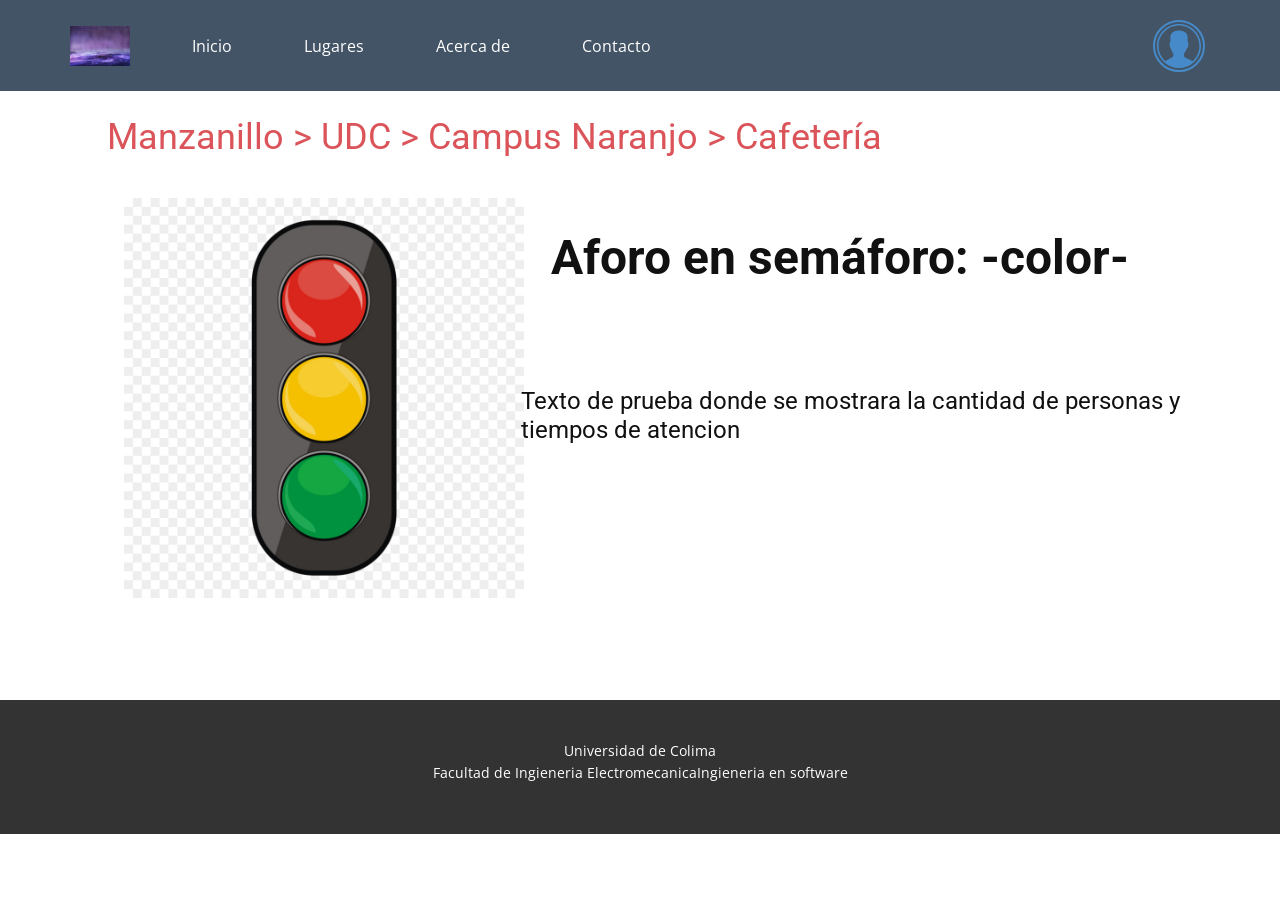
<file: Lugares2.html>
<!DOCTYPE html>
<html style="font-size: 16px;" lang="es"><head>
    <meta name="viewport" content="width=device-width, initial-scale=1.0">
    <meta charset="utf-8">
    <meta name="keywords" content="Manzanillo &amp;gt; UDC &amp;gt; Campus Naranjo &amp;gt; Cafetería​, Aforo en semáforo: -color-">
    <meta name="description" content="">
    <title>Lugares2</title>
    <link rel="stylesheet" href="nicepage.css" media="screen">
<link rel="stylesheet" href="Lugares2.css" media="screen">
    <script class="u-script" type="text/javascript" src="jquery.js" defer=""></script>
    <script class="u-script" type="text/javascript" src="nicepage.js" defer=""></script>
    <meta name="generator" content="Nicepage 5.6.2, nicepage.com">
    <link id="u-theme-google-font" rel="stylesheet" href="https://fonts.googleapis.com/css?family=Roboto:100,100i,300,300i,400,400i,500,500i,700,700i,900,900i|Open+Sans:300,300i,400,400i,500,500i,600,600i,700,700i,800,800i">
    
    
    <script type="application/ld+json">{
		"@context": "http://schema.org",
		"@type": "Organization",
		"name": "",
		"logo": "images/b51ce1102ac508a23dba3b14fcfe2d5cf296f18894e32ea3579dcb4f031e31c05f0360e6c50c57042edcb92c89dd8c39bf599f33c4e1ea8f36eaf5_1280.jpg"
}</script>
    <meta name="theme-color" content="#478ac9">
    <meta property="og:title" content="Lugares2">
    <meta property="og:type" content="website">
  <meta data-intl-tel-input-cdn-path="intlTelInput/"></head>
  <body class="u-body u-xl-mode" data-lang="es"><header class="u-clearfix u-header u-palette-1-dark-2 u-header" id="sec-decb"><div class="u-clearfix u-sheet u-sheet-1">
        <a href="/" class="u-image u-logo u-image-1" data-image-width="1280" data-image-height="853">
          <img src="images/b51ce1102ac508a23dba3b14fcfe2d5cf296f18894e32ea3579dcb4f031e31c05f0360e6c50c57042edcb92c89dd8c39bf599f33c4e1ea8f36eaf5_1280.jpg" class="u-logo-image u-logo-image-1">
        </a>
        <nav class="u-menu u-menu-one-level u-offcanvas u-menu-1">
          <div class="menu-collapse" style="font-size: 1rem; letter-spacing: 0px;">
            <a class="u-button-style u-custom-left-right-menu-spacing u-custom-padding-bottom u-custom-top-bottom-menu-spacing u-nav-link u-text-active-palette-1-base u-text-hover-palette-2-base" href="#">
              <svg class="u-svg-link" viewBox="0 0 24 24"><use xmlns:xlink="http://www.w3.org/1999/xlink" xlink:href="#menu-hamburger"></use></svg>
              <svg class="u-svg-content" version="1.1" id="menu-hamburger" viewBox="0 0 16 16" x="0px" y="0px" xmlns:xlink="http://www.w3.org/1999/xlink" xmlns="http://www.w3.org/2000/svg"><g><rect y="1" width="16" height="2"></rect><rect y="7" width="16" height="2"></rect><rect y="13" width="16" height="2"></rect>
</g></svg>
            </a>
          </div>
          <div class="u-custom-menu u-nav-container">
            <ul class="u-nav u-unstyled u-nav-1"><li class="u-nav-item"><a class="u-button-style u-nav-link u-text-active-palette-1-base u-text-hover-palette-2-base" href="Inicio.html" style="padding: 20px 36px;">Inicio</a>
</li><li class="u-nav-item"><a class="u-button-style u-nav-link u-text-active-palette-1-base u-text-hover-palette-2-base" href="Lugares.html" style="padding: 20px 36px;">Lugares</a>
</li><li class="u-nav-item"><a class="u-button-style u-nav-link u-text-active-palette-1-base u-text-hover-palette-2-base" href="Acerca-de.html" style="padding: 20px 36px;">Acerca de</a>
</li><li class="u-nav-item"><a class="u-button-style u-nav-link u-text-active-palette-1-base u-text-hover-palette-2-base" href="Contacto.html" style="padding: 20px 34px 20px 36px;">Contacto</a>
</li></ul>
          </div>
          <div class="u-custom-menu u-nav-container-collapse">
            <div class="u-black u-container-style u-inner-container-layout u-opacity u-opacity-95 u-sidenav">
              <div class="u-inner-container-layout u-sidenav-overflow">
                <div class="u-menu-close"></div>
                <ul class="u-align-center u-nav u-popupmenu-items u-unstyled u-nav-2"><li class="u-nav-item"><a class="u-button-style u-nav-link" href="Inicio.html">Inicio</a>
</li><li class="u-nav-item"><a class="u-button-style u-nav-link" href="Lugares.html">Lugares</a>
</li><li class="u-nav-item"><a class="u-button-style u-nav-link" href="Acerca-de.html">Acerca de</a>
</li><li class="u-nav-item"><a class="u-button-style u-nav-link" href="Contacto.html">Contacto</a>
</li></ul>
              </div>
            </div>
            <div class="u-black u-menu-overlay u-opacity u-opacity-70"></div>
          </div>
        </nav><span class="u-border-2 u-border-palette-1-base u-icon u-icon-circle u-text-palette-1-base u-icon-1"><svg class="u-svg-link" preserveAspectRatio="xMidYMin slice" viewBox="0 0 55 55" style=""><use xmlns:xlink="http://www.w3.org/1999/xlink" xlink:href="#svg-d556"></use></svg><svg class="u-svg-content" viewBox="0 0 55 55" x="0px" y="0px" id="svg-d556" style="enable-background:new 0 0 55 55;"><path d="M55,27.5C55,12.337,42.663,0,27.5,0S0,12.337,0,27.5c0,8.009,3.444,15.228,8.926,20.258l-0.026,0.023l0.892,0.752
	c0.058,0.049,0.121,0.089,0.179,0.137c0.474,0.393,0.965,0.766,1.465,1.127c0.162,0.117,0.324,0.234,0.489,0.348
	c0.534,0.368,1.082,0.717,1.642,1.048c0.122,0.072,0.245,0.142,0.368,0.212c0.613,0.349,1.239,0.678,1.88,0.98
	c0.047,0.022,0.095,0.042,0.142,0.064c2.089,0.971,4.319,1.684,6.651,2.105c0.061,0.011,0.122,0.022,0.184,0.033
	c0.724,0.125,1.456,0.225,2.197,0.292c0.09,0.008,0.18,0.013,0.271,0.021C25.998,54.961,26.744,55,27.5,55
	c0.749,0,1.488-0.039,2.222-0.098c0.093-0.008,0.186-0.013,0.279-0.021c0.735-0.067,1.461-0.164,2.178-0.287
	c0.062-0.011,0.125-0.022,0.187-0.034c2.297-0.412,4.495-1.109,6.557-2.055c0.076-0.035,0.153-0.068,0.229-0.104
	c0.617-0.29,1.22-0.603,1.811-0.936c0.147-0.083,0.293-0.167,0.439-0.253c0.538-0.317,1.067-0.648,1.581-1
	c0.185-0.126,0.366-0.259,0.549-0.391c0.439-0.316,0.87-0.642,1.289-0.983c0.093-0.075,0.193-0.14,0.284-0.217l0.915-0.764
	l-0.027-0.023C51.523,42.802,55,35.55,55,27.5z M2,27.5C2,13.439,13.439,2,27.5,2S53,13.439,53,27.5
	c0,7.577-3.325,14.389-8.589,19.063c-0.294-0.203-0.59-0.385-0.893-0.537l-8.467-4.233c-0.76-0.38-1.232-1.144-1.232-1.993v-2.957
	c0.196-0.242,0.403-0.516,0.617-0.817c1.096-1.548,1.975-3.27,2.616-5.123c1.267-0.602,2.085-1.864,2.085-3.289v-3.545
	c0-0.867-0.318-1.708-0.887-2.369v-4.667c0.052-0.52,0.236-3.448-1.883-5.864C34.524,9.065,31.541,8,27.5,8
	s-7.024,1.065-8.867,3.168c-2.119,2.416-1.935,5.346-1.883,5.864v4.667c-0.568,0.661-0.887,1.502-0.887,2.369v3.545
	c0,1.101,0.494,2.128,1.34,2.821c0.81,3.173,2.477,5.575,3.093,6.389v2.894c0,0.816-0.445,1.566-1.162,1.958l-7.907,4.313
	c-0.252,0.137-0.502,0.297-0.752,0.476C5.276,41.792,2,35.022,2,27.5z"></path></svg></span>
      </div></header>
    <section class="u-clearfix u-section-1" id="sec-692f">
      <div class="u-clearfix u-sheet u-sheet-1">
        <h2 class="u-text u-text-default u-text-palette-2-base u-text-1">Manzanillo &gt; UDC &gt; Campus Naranjo &gt; Cafetería </h2>
        <img class="u-image u-image-default u-preserve-proportions u-image-1" src="images/semaforo.jpg" alt="" data-image-width="900" data-image-height="900">
        <h1 class="u-text u-text-default u-text-2">Aforo en semáforo: -color-</h1>
        <h4 class="u-text u-text-default u-text-3">Texto de prueba donde se mostrara la cantidad de personas y<br>tiempos de atencion
        </h4>
      </div>
    </section>
    
    
    <footer class="u-align-center u-clearfix u-footer u-grey-80 u-footer" id="sec-1d86"><div class="u-clearfix u-sheet u-sheet-1">
        <p class="u-small-text u-text u-text-variant u-text-1">Universidad de Colima<br>Facultad de Ingieneria ElectromecanicaIngieneria en software
        </p>
      </div></footer>
  
</body></html>
</file>
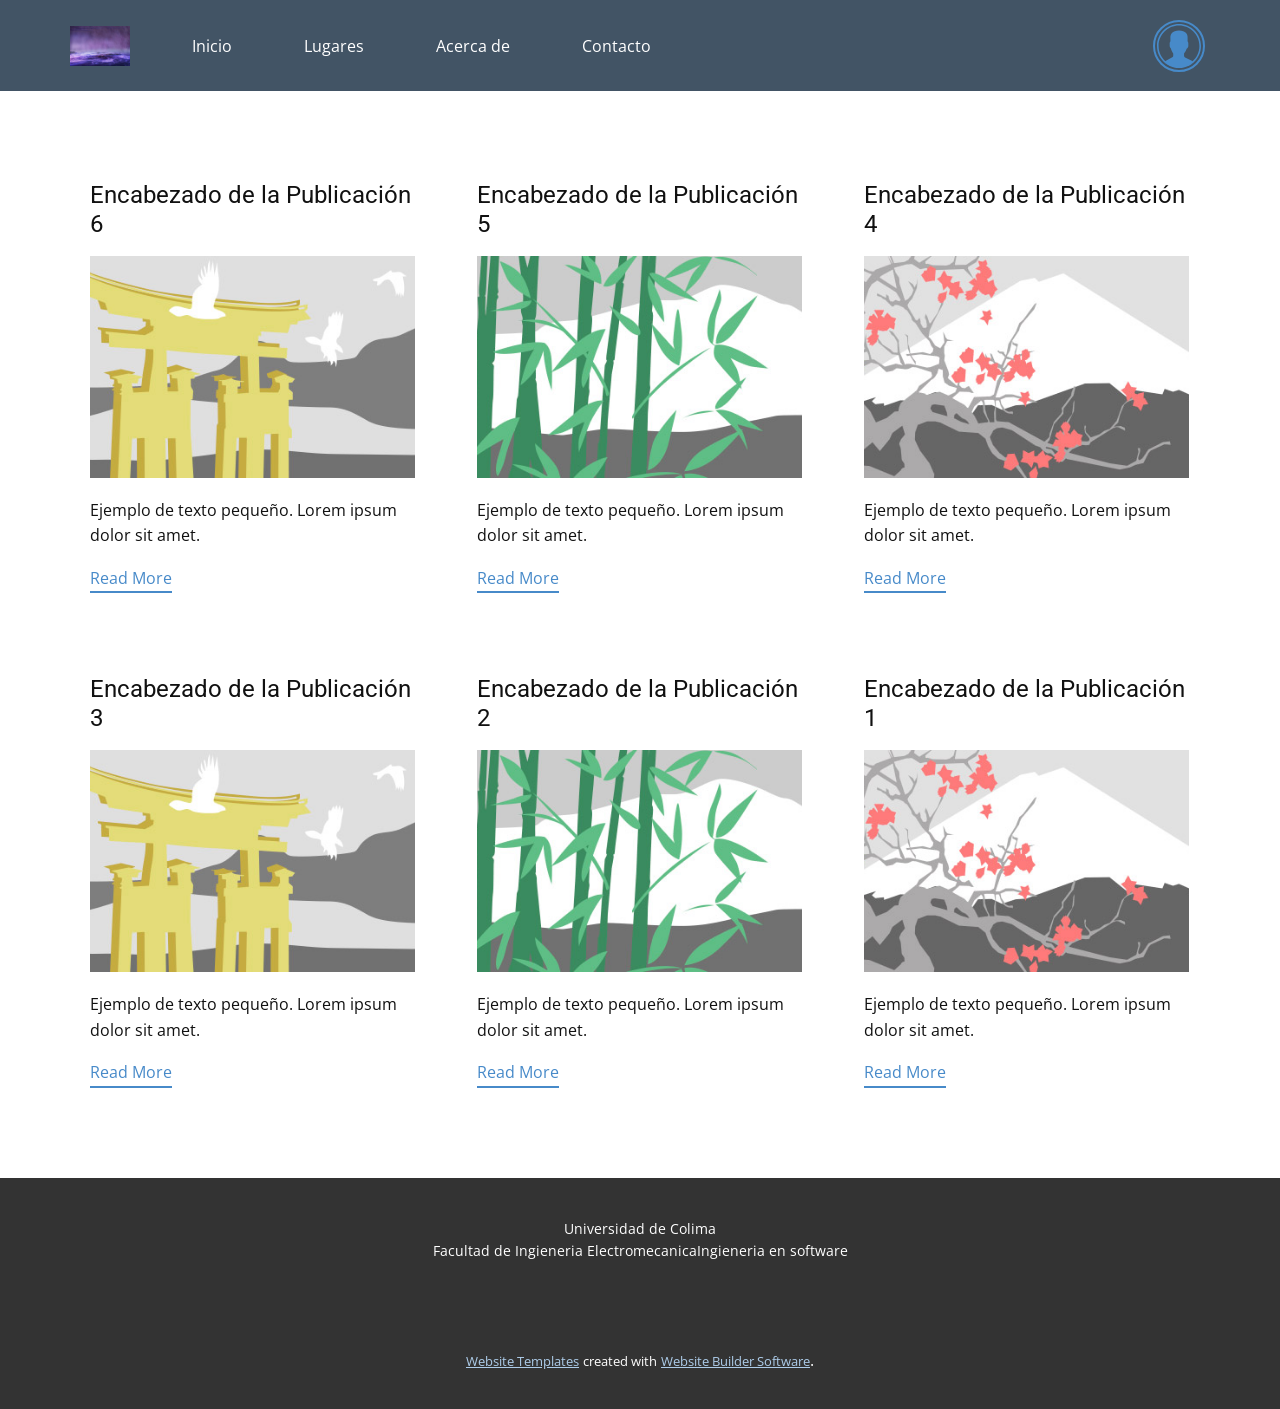
<file: blog/blog.html>
<!DOCTYPE html>
<html style="font-size: 16px;" lang="es"><head>
    <meta name="viewport" content="width=device-width, initial-scale=1.0">
    <meta charset="utf-8">
    <meta name="keywords" content="">
    <meta name="description" content="">
    <title>Blog Template</title>
    <link rel="stylesheet" href="../nicepage.css" media="screen">
<link rel="stylesheet" href="../Blog-Template.css" media="screen">
    <script class="u-script" type="text/javascript" src="../jquery.js" defer=""></script>
    <script class="u-script" type="text/javascript" src="../nicepage.js" defer=""></script>
    <meta name="generator" content="Nicepage 5.6.2, nicepage.com">
    <link id="u-theme-google-font" rel="stylesheet" href="https://fonts.googleapis.com/css?family=Roboto:100,100i,300,300i,400,400i,500,500i,700,700i,900,900i|Open+Sans:300,300i,400,400i,500,500i,600,600i,700,700i,800,800i">
    
    
    <script type="application/ld+json">{
		"@context": "http://schema.org",
		"@type": "Organization",
		"name": "",
		"logo": "images/b51ce1102ac508a23dba3b14fcfe2d5cf296f18894e32ea3579dcb4f031e31c05f0360e6c50c57042edcb92c89dd8c39bf599f33c4e1ea8f36eaf5_1280.jpg"
}</script>
    <meta name="theme-color" content="#478ac9">
  <meta data-intl-tel-input-cdn-path="intlTelInput/"></head>
  <body class="u-body u-xl-mode" data-lang="es"><header class="u-clearfix u-header u-palette-1-dark-2 u-header" id="sec-decb"><div class="u-clearfix u-sheet u-sheet-1">
        <a href="https://nicepage.com" class="u-image u-logo u-image-1" data-image-width="1280" data-image-height="853">
          <img src="../images/b51ce1102ac508a23dba3b14fcfe2d5cf296f18894e32ea3579dcb4f031e31c05f0360e6c50c57042edcb92c89dd8c39bf599f33c4e1ea8f36eaf5_1280.jpg" class="u-logo-image u-logo-image-1">
        </a>
        <nav class="u-menu u-menu-one-level u-offcanvas u-menu-1">
          <div class="menu-collapse" style="font-size: 1rem; letter-spacing: 0px;">
            <a class="u-button-style u-custom-left-right-menu-spacing u-custom-padding-bottom u-custom-top-bottom-menu-spacing u-nav-link u-text-active-palette-1-base u-text-hover-palette-2-base" href="#">
              <svg class="u-svg-link" viewBox="0 0 24 24"><use xmlns:xlink="http://www.w3.org/1999/xlink" xlink:href="#menu-hamburger"></use></svg>
              <svg class="u-svg-content" version="1.1" id="menu-hamburger" viewBox="0 0 16 16" x="0px" y="0px" xmlns:xlink="http://www.w3.org/1999/xlink" xmlns="http://www.w3.org/2000/svg"><g><rect y="1" width="16" height="2"></rect><rect y="7" width="16" height="2"></rect><rect y="13" width="16" height="2"></rect>
</g></svg>
            </a>
          </div>
          <div class="u-custom-menu u-nav-container">
            <ul class="u-nav u-unstyled u-nav-1"><li class="u-nav-item"><a class="u-button-style u-nav-link u-text-active-palette-1-base u-text-hover-palette-2-base" href="../Inicio.html" style="padding: 20px 36px;">Inicio</a>
</li><li class="u-nav-item"><a class="u-button-style u-nav-link u-text-active-palette-1-base u-text-hover-palette-2-base" href="../Lugares.html" style="padding: 20px 36px;">Lugares</a>
</li><li class="u-nav-item"><a class="u-button-style u-nav-link u-text-active-palette-1-base u-text-hover-palette-2-base" href="../Acerca-de.html" style="padding: 20px 36px;">Acerca de</a>
</li><li class="u-nav-item"><a class="u-button-style u-nav-link u-text-active-palette-1-base u-text-hover-palette-2-base" href="../Contacto.html" style="padding: 20px 34px 20px 36px;">Contacto</a>
</li></ul>
          </div>
          <div class="u-custom-menu u-nav-container-collapse">
            <div class="u-black u-container-style u-inner-container-layout u-opacity u-opacity-95 u-sidenav">
              <div class="u-inner-container-layout u-sidenav-overflow">
                <div class="u-menu-close"></div>
                <ul class="u-align-center u-nav u-popupmenu-items u-unstyled u-nav-2"><li class="u-nav-item"><a class="u-button-style u-nav-link" href="../Inicio.html">Inicio</a>
</li><li class="u-nav-item"><a class="u-button-style u-nav-link" href="../Lugares.html">Lugares</a>
</li><li class="u-nav-item"><a class="u-button-style u-nav-link" href="../Acerca-de.html">Acerca de</a>
</li><li class="u-nav-item"><a class="u-button-style u-nav-link" href="../Contacto.html">Contacto</a>
</li></ul>
              </div>
            </div>
            <div class="u-black u-menu-overlay u-opacity u-opacity-70"></div>
          </div>
        </nav><span class="u-border-2 u-border-palette-1-base u-icon u-icon-circle u-text-palette-1-base u-icon-1"><svg class="u-svg-link" preserveAspectRatio="xMidYMin slice" viewBox="0 0 55 55" style=""><use xmlns:xlink="http://www.w3.org/1999/xlink" xlink:href="#svg-d556"></use></svg><svg class="u-svg-content" viewBox="0 0 55 55" x="0px" y="0px" id="svg-d556" style="enable-background:new 0 0 55 55;"><path d="M55,27.5C55,12.337,42.663,0,27.5,0S0,12.337,0,27.5c0,8.009,3.444,15.228,8.926,20.258l-0.026,0.023l0.892,0.752
	c0.058,0.049,0.121,0.089,0.179,0.137c0.474,0.393,0.965,0.766,1.465,1.127c0.162,0.117,0.324,0.234,0.489,0.348
	c0.534,0.368,1.082,0.717,1.642,1.048c0.122,0.072,0.245,0.142,0.368,0.212c0.613,0.349,1.239,0.678,1.88,0.98
	c0.047,0.022,0.095,0.042,0.142,0.064c2.089,0.971,4.319,1.684,6.651,2.105c0.061,0.011,0.122,0.022,0.184,0.033
	c0.724,0.125,1.456,0.225,2.197,0.292c0.09,0.008,0.18,0.013,0.271,0.021C25.998,54.961,26.744,55,27.5,55
	c0.749,0,1.488-0.039,2.222-0.098c0.093-0.008,0.186-0.013,0.279-0.021c0.735-0.067,1.461-0.164,2.178-0.287
	c0.062-0.011,0.125-0.022,0.187-0.034c2.297-0.412,4.495-1.109,6.557-2.055c0.076-0.035,0.153-0.068,0.229-0.104
	c0.617-0.29,1.22-0.603,1.811-0.936c0.147-0.083,0.293-0.167,0.439-0.253c0.538-0.317,1.067-0.648,1.581-1
	c0.185-0.126,0.366-0.259,0.549-0.391c0.439-0.316,0.87-0.642,1.289-0.983c0.093-0.075,0.193-0.14,0.284-0.217l0.915-0.764
	l-0.027-0.023C51.523,42.802,55,35.55,55,27.5z M2,27.5C2,13.439,13.439,2,27.5,2S53,13.439,53,27.5
	c0,7.577-3.325,14.389-8.589,19.063c-0.294-0.203-0.59-0.385-0.893-0.537l-8.467-4.233c-0.76-0.38-1.232-1.144-1.232-1.993v-2.957
	c0.196-0.242,0.403-0.516,0.617-0.817c1.096-1.548,1.975-3.27,2.616-5.123c1.267-0.602,2.085-1.864,2.085-3.289v-3.545
	c0-0.867-0.318-1.708-0.887-2.369v-4.667c0.052-0.52,0.236-3.448-1.883-5.864C34.524,9.065,31.541,8,27.5,8
	s-7.024,1.065-8.867,3.168c-2.119,2.416-1.935,5.346-1.883,5.864v4.667c-0.568,0.661-0.887,1.502-0.887,2.369v3.545
	c0,1.101,0.494,2.128,1.34,2.821c0.81,3.173,2.477,5.575,3.093,6.389v2.894c0,0.816-0.445,1.566-1.162,1.958l-7.907,4.313
	c-0.252,0.137-0.502,0.297-0.752,0.476C5.276,41.792,2,35.022,2,27.5z"></path></svg></span>
      </div></header>
    <section class="u-clearfix u-section-1" id="sec-f48b">
      <div class="u-clearfix u-sheet u-valign-middle u-sheet-1"><!--blog--><!--blog_options_json--><!--{"type":"Recent","source":"","tags":"","count":""}--><!--/blog_options_json-->
        <div class="u-blog u-expanded-width u-repeater u-repeater-1"><!--blog_post-->
          <div class="u-blog-post u-container-style u-repeater-item u-white u-repeater-item-1">
            <div class="u-container-layout u-similar-container u-valign-top u-container-layout-1"><!--blog_post_header-->
              <h4 class="u-blog-control u-text u-text-1">
                <a class="u-post-header-link" href="../blog/enviar-5.html">Encabezado de la Publicación 6</a>
              </h4><!--/blog_post_header--><!--blog_post_image-->
              <a class="u-post-header-link" href="../blog/enviar-5.html"><img alt="" class="u-blog-control u-expanded-width u-image u-image-default u-image-1" src="../images/8ad73f3c.jpeg"></a><!--/blog_post_image--><!--blog_post_content-->
              <div class="u-blog-control u-post-content u-text u-text-2 fr-view">Ejemplo de texto pequeño. Lorem ipsum dolor sit amet.</div><!--/blog_post_content--><!--blog_post_readmore-->
              <a href="../blog/enviar-5.html" class="u-blog-control u-border-2 u-border-palette-1-base u-btn u-btn-rectangle u-button-style u-none u-btn-1"><!--blog_post_readmore_content--><!--options_json--><!--{"content":"Read More","defaultValue":"Lee mas"}--><!--/options_json-->Read More<!--/blog_post_readmore_content--></a><!--/blog_post_readmore-->
            </div>
          </div><div class="u-blog-post u-container-style u-repeater-item u-video-cover u-white">
            <div class="u-container-layout u-similar-container u-valign-top u-container-layout-2"><!--blog_post_header-->
              <h4 class="u-blog-control u-text u-text-3">
                <a class="u-post-header-link" href="../blog/enviar-4.html">Encabezado de la Publicación 5</a>
              </h4><!--/blog_post_header--><!--blog_post_image-->
              <a class="u-post-header-link" href="../blog/enviar-4.html"><img alt="" class="u-blog-control u-expanded-width u-image u-image-default u-image-2" src="../images/68f64b9d.jpeg"></a><!--/blog_post_image--><!--blog_post_content-->
              <div class="u-blog-control u-post-content u-text u-text-4 fr-view">Ejemplo de texto pequeño. Lorem ipsum dolor sit amet.</div><!--/blog_post_content--><!--blog_post_readmore-->
              <a href="../blog/enviar-4.html" class="u-blog-control u-border-2 u-border-palette-1-base u-btn u-btn-rectangle u-button-style u-none u-btn-2"><!--blog_post_readmore_content--><!--options_json--><!--{"content":"Read More","defaultValue":"Lee mas"}--><!--/options_json-->Read More<!--/blog_post_readmore_content--></a><!--/blog_post_readmore-->
            </div>
          </div><div class="u-blog-post u-container-style u-repeater-item u-video-cover u-white">
            <div class="u-container-layout u-similar-container u-valign-top u-container-layout-3"><!--blog_post_header-->
              <h4 class="u-blog-control u-text u-text-5">
                <a class="u-post-header-link" href="../blog/enviar-3.html">Encabezado de la Publicación 4</a>
              </h4><!--/blog_post_header--><!--blog_post_image-->
              <a class="u-post-header-link" href="../blog/enviar-3.html"><img alt="" class="u-blog-control u-expanded-width u-image u-image-default u-image-3" src="../images/0fd3416c.jpeg"></a><!--/blog_post_image--><!--blog_post_content-->
              <div class="u-blog-control u-post-content u-text u-text-6 fr-view">Ejemplo de texto pequeño. Lorem ipsum dolor sit amet.</div><!--/blog_post_content--><!--blog_post_readmore-->
              <a href="../blog/enviar-3.html" class="u-blog-control u-border-2 u-border-palette-1-base u-btn u-btn-rectangle u-button-style u-none u-btn-3"><!--blog_post_readmore_content--><!--options_json--><!--{"content":"Read More","defaultValue":"Lee mas"}--><!--/options_json-->Read More<!--/blog_post_readmore_content--></a><!--/blog_post_readmore-->
            </div>
          </div><div class="u-blog-post u-container-style u-repeater-item u-white u-repeater-item-1">
            <div class="u-container-layout u-similar-container u-valign-top u-container-layout-1"><!--blog_post_header-->
              <h4 class="u-blog-control u-text u-text-1">
                <a class="u-post-header-link" href="../blog/enviar-2.html">Encabezado de la Publicación 3</a>
              </h4><!--/blog_post_header--><!--blog_post_image-->
              <a class="u-post-header-link" href="../blog/enviar-2.html"><img alt="" class="u-blog-control u-expanded-width u-image u-image-default u-image-1" src="../images/8ad73f3c.jpeg"></a><!--/blog_post_image--><!--blog_post_content-->
              <div class="u-blog-control u-post-content u-text u-text-2 fr-view">Ejemplo de texto pequeño. Lorem ipsum dolor sit amet.</div><!--/blog_post_content--><!--blog_post_readmore-->
              <a href="../blog/enviar-2.html" class="u-blog-control u-border-2 u-border-palette-1-base u-btn u-btn-rectangle u-button-style u-none u-btn-1"><!--blog_post_readmore_content--><!--options_json--><!--{"content":"Read More","defaultValue":"Lee mas"}--><!--/options_json-->Read More<!--/blog_post_readmore_content--></a><!--/blog_post_readmore-->
            </div>
          </div><div class="u-blog-post u-container-style u-repeater-item u-video-cover u-white">
            <div class="u-container-layout u-similar-container u-valign-top u-container-layout-2"><!--blog_post_header-->
              <h4 class="u-blog-control u-text u-text-3">
                <a class="u-post-header-link" href="../blog/enviar-1.html">Encabezado de la Publicación 2</a>
              </h4><!--/blog_post_header--><!--blog_post_image-->
              <a class="u-post-header-link" href="../blog/enviar-1.html"><img alt="" class="u-blog-control u-expanded-width u-image u-image-default u-image-2" src="../images/68f64b9d.jpeg"></a><!--/blog_post_image--><!--blog_post_content-->
              <div class="u-blog-control u-post-content u-text u-text-4 fr-view">Ejemplo de texto pequeño. Lorem ipsum dolor sit amet.</div><!--/blog_post_content--><!--blog_post_readmore-->
              <a href="../blog/enviar-1.html" class="u-blog-control u-border-2 u-border-palette-1-base u-btn u-btn-rectangle u-button-style u-none u-btn-2"><!--blog_post_readmore_content--><!--options_json--><!--{"content":"Read More","defaultValue":"Lee mas"}--><!--/options_json-->Read More<!--/blog_post_readmore_content--></a><!--/blog_post_readmore-->
            </div>
          </div><div class="u-blog-post u-container-style u-repeater-item u-video-cover u-white">
            <div class="u-container-layout u-similar-container u-valign-top u-container-layout-3"><!--blog_post_header-->
              <h4 class="u-blog-control u-text u-text-5">
                <a class="u-post-header-link" href="../blog/enviar.html">Encabezado de la Publicación 1</a>
              </h4><!--/blog_post_header--><!--blog_post_image-->
              <a class="u-post-header-link" href="../blog/enviar.html"><img alt="" class="u-blog-control u-expanded-width u-image u-image-default u-image-3" src="../images/0fd3416c.jpeg"></a><!--/blog_post_image--><!--blog_post_content-->
              <div class="u-blog-control u-post-content u-text u-text-6 fr-view">Ejemplo de texto pequeño. Lorem ipsum dolor sit amet.</div><!--/blog_post_content--><!--blog_post_readmore-->
              <a href="../blog/enviar.html" class="u-blog-control u-border-2 u-border-palette-1-base u-btn u-btn-rectangle u-button-style u-none u-btn-3"><!--blog_post_readmore_content--><!--options_json--><!--{"content":"Read More","defaultValue":"Lee mas"}--><!--/options_json-->Read More<!--/blog_post_readmore_content--></a><!--/blog_post_readmore-->
            </div>
          </div><!--/blog_post--><!--blog_post-->
          <!--/blog_post--><!--blog_post-->
          <!--/blog_post-->
        </div><!--/blog-->
      </div>
    </section>
    
    
    <footer class="u-align-center u-clearfix u-footer u-grey-80 u-footer" id="sec-1d86"><div class="u-clearfix u-sheet u-sheet-1">
        <p class="u-small-text u-text u-text-variant u-text-1">Universidad de Colima<br>Facultad de Ingieneria ElectromecanicaIngieneria en software
        </p>
      </div></footer>
    <section class="u-backlink u-clearfix u-grey-80">
      <a class="u-link" href="https://nicepage.com/website-templates" target="_blank">
        <span>Website Templates</span>
      </a>
      <p class="u-text">
        <span>created with</span>
      </p>
      <a class="u-link" href="" target="_blank">
        <span>Website Builder Software</span>
      </a>. 
    </section>
  
</body></html>
</file>
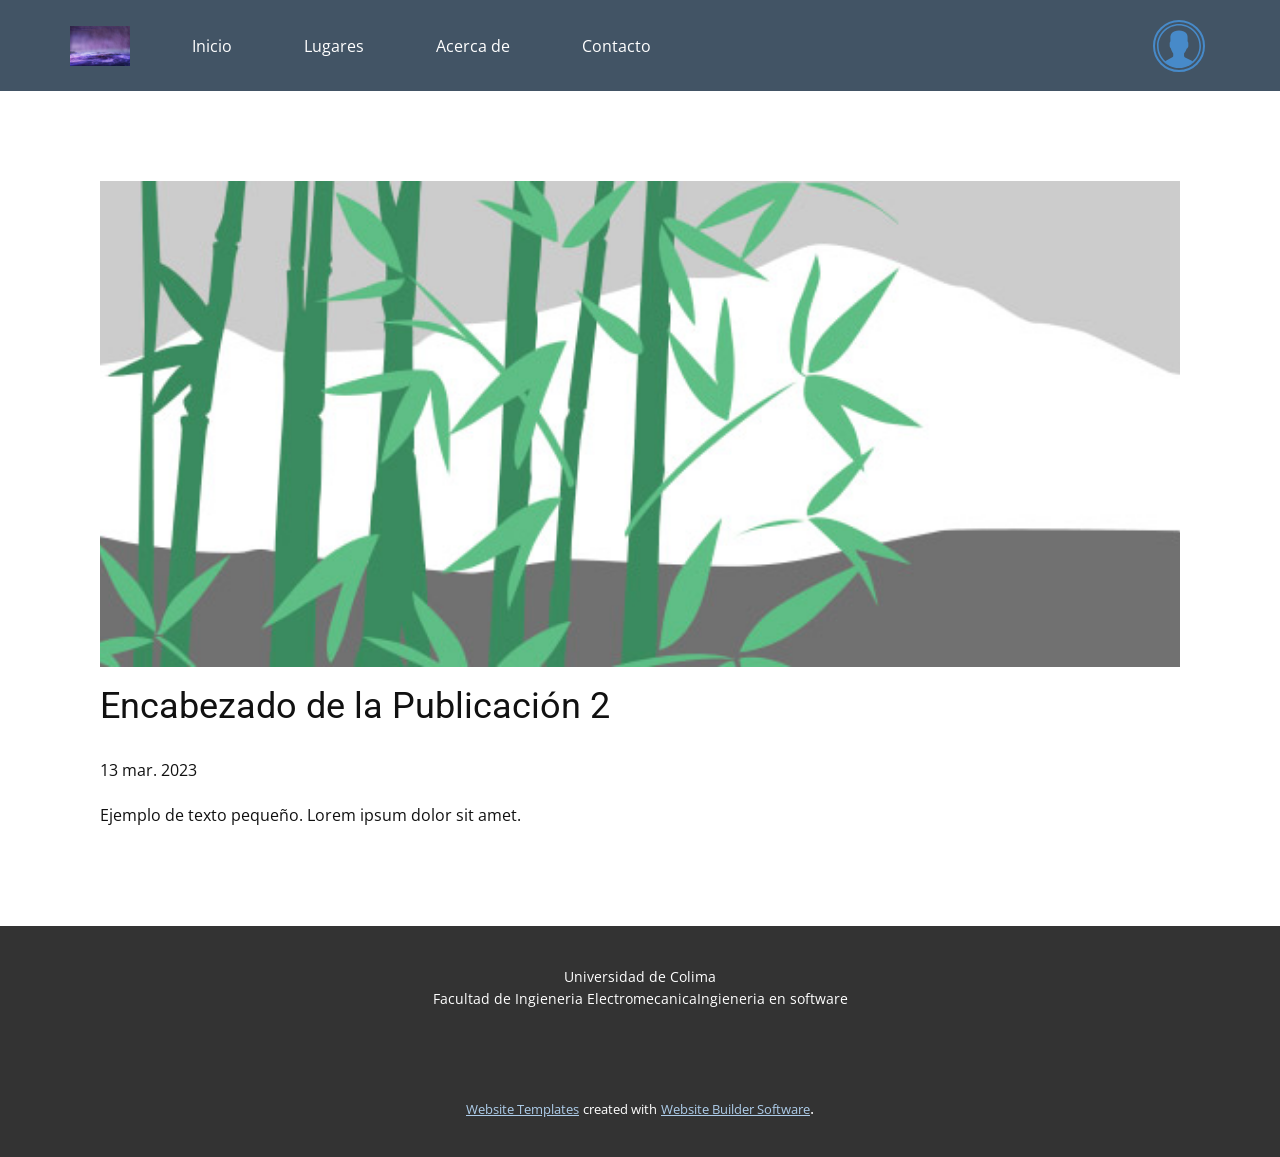
<file: blog/enviar-1.html>
<!DOCTYPE html>
<html style="font-size: 16px;" lang="es"><head>
    <meta name="viewport" content="width=device-width, initial-scale=1.0">
    <meta charset="utf-8">
    <meta name="keywords" content="Encabezado de la Publicación 1">
    <meta name="description" content="">
    <title>Encabezado de la Publicación 2</title>
    <link rel="stylesheet" href="../nicepage.css" media="screen">
<link rel="stylesheet" href="../Post-Template.css" media="screen">
    <script class="u-script" type="text/javascript" src="../jquery.js" defer=""></script>
    <script class="u-script" type="text/javascript" src="../nicepage.js" defer=""></script>
    <meta name="generator" content="Nicepage 5.6.2, nicepage.com">
    <link id="u-theme-google-font" rel="stylesheet" href="https://fonts.googleapis.com/css?family=Roboto:100,100i,300,300i,400,400i,500,500i,700,700i,900,900i|Open+Sans:300,300i,400,400i,500,500i,600,600i,700,700i,800,800i">
    
    
    <script type="application/ld+json">{
		"@context": "http://schema.org",
		"@type": "Organization",
		"name": "",
		"logo": "images/b51ce1102ac508a23dba3b14fcfe2d5cf296f18894e32ea3579dcb4f031e31c05f0360e6c50c57042edcb92c89dd8c39bf599f33c4e1ea8f36eaf5_1280.jpg"
}</script>
    <meta name="theme-color" content="#478ac9">
  <meta data-intl-tel-input-cdn-path="intlTelInput/"></head>
  <body class="u-body u-xl-mode" data-lang="es"><header class="u-clearfix u-header u-palette-1-dark-2 u-header" id="sec-decb"><div class="u-clearfix u-sheet u-sheet-1">
        <a href="https://nicepage.com" class="u-image u-logo u-image-1" data-image-width="1280" data-image-height="853">
          <img src="../images/b51ce1102ac508a23dba3b14fcfe2d5cf296f18894e32ea3579dcb4f031e31c05f0360e6c50c57042edcb92c89dd8c39bf599f33c4e1ea8f36eaf5_1280.jpg" class="u-logo-image u-logo-image-1">
        </a>
        <nav class="u-menu u-menu-one-level u-offcanvas u-menu-1">
          <div class="menu-collapse" style="font-size: 1rem; letter-spacing: 0px;">
            <a class="u-button-style u-custom-left-right-menu-spacing u-custom-padding-bottom u-custom-top-bottom-menu-spacing u-nav-link u-text-active-palette-1-base u-text-hover-palette-2-base" href="#">
              <svg class="u-svg-link" viewBox="0 0 24 24"><use xmlns:xlink="http://www.w3.org/1999/xlink" xlink:href="#menu-hamburger"></use></svg>
              <svg class="u-svg-content" version="1.1" id="menu-hamburger" viewBox="0 0 16 16" x="0px" y="0px" xmlns:xlink="http://www.w3.org/1999/xlink" xmlns="http://www.w3.org/2000/svg"><g><rect y="1" width="16" height="2"></rect><rect y="7" width="16" height="2"></rect><rect y="13" width="16" height="2"></rect>
</g></svg>
            </a>
          </div>
          <div class="u-custom-menu u-nav-container">
            <ul class="u-nav u-unstyled u-nav-1"><li class="u-nav-item"><a class="u-button-style u-nav-link u-text-active-palette-1-base u-text-hover-palette-2-base" href="../Inicio.html" style="padding: 20px 36px;">Inicio</a>
</li><li class="u-nav-item"><a class="u-button-style u-nav-link u-text-active-palette-1-base u-text-hover-palette-2-base" href="../Lugares.html" style="padding: 20px 36px;">Lugares</a>
</li><li class="u-nav-item"><a class="u-button-style u-nav-link u-text-active-palette-1-base u-text-hover-palette-2-base" href="../Acerca-de.html" style="padding: 20px 36px;">Acerca de</a>
</li><li class="u-nav-item"><a class="u-button-style u-nav-link u-text-active-palette-1-base u-text-hover-palette-2-base" href="../Contacto.html" style="padding: 20px 34px 20px 36px;">Contacto</a>
</li></ul>
          </div>
          <div class="u-custom-menu u-nav-container-collapse">
            <div class="u-black u-container-style u-inner-container-layout u-opacity u-opacity-95 u-sidenav">
              <div class="u-inner-container-layout u-sidenav-overflow">
                <div class="u-menu-close"></div>
                <ul class="u-align-center u-nav u-popupmenu-items u-unstyled u-nav-2"><li class="u-nav-item"><a class="u-button-style u-nav-link" href="../Inicio.html">Inicio</a>
</li><li class="u-nav-item"><a class="u-button-style u-nav-link" href="../Lugares.html">Lugares</a>
</li><li class="u-nav-item"><a class="u-button-style u-nav-link" href="../Acerca-de.html">Acerca de</a>
</li><li class="u-nav-item"><a class="u-button-style u-nav-link" href="../Contacto.html">Contacto</a>
</li></ul>
              </div>
            </div>
            <div class="u-black u-menu-overlay u-opacity u-opacity-70"></div>
          </div>
        </nav><span class="u-border-2 u-border-palette-1-base u-icon u-icon-circle u-text-palette-1-base u-icon-1"><svg class="u-svg-link" preserveAspectRatio="xMidYMin slice" viewBox="0 0 55 55" style=""><use xmlns:xlink="http://www.w3.org/1999/xlink" xlink:href="#svg-d556"></use></svg><svg class="u-svg-content" viewBox="0 0 55 55" x="0px" y="0px" id="svg-d556" style="enable-background:new 0 0 55 55;"><path d="M55,27.5C55,12.337,42.663,0,27.5,0S0,12.337,0,27.5c0,8.009,3.444,15.228,8.926,20.258l-0.026,0.023l0.892,0.752
	c0.058,0.049,0.121,0.089,0.179,0.137c0.474,0.393,0.965,0.766,1.465,1.127c0.162,0.117,0.324,0.234,0.489,0.348
	c0.534,0.368,1.082,0.717,1.642,1.048c0.122,0.072,0.245,0.142,0.368,0.212c0.613,0.349,1.239,0.678,1.88,0.98
	c0.047,0.022,0.095,0.042,0.142,0.064c2.089,0.971,4.319,1.684,6.651,2.105c0.061,0.011,0.122,0.022,0.184,0.033
	c0.724,0.125,1.456,0.225,2.197,0.292c0.09,0.008,0.18,0.013,0.271,0.021C25.998,54.961,26.744,55,27.5,55
	c0.749,0,1.488-0.039,2.222-0.098c0.093-0.008,0.186-0.013,0.279-0.021c0.735-0.067,1.461-0.164,2.178-0.287
	c0.062-0.011,0.125-0.022,0.187-0.034c2.297-0.412,4.495-1.109,6.557-2.055c0.076-0.035,0.153-0.068,0.229-0.104
	c0.617-0.29,1.22-0.603,1.811-0.936c0.147-0.083,0.293-0.167,0.439-0.253c0.538-0.317,1.067-0.648,1.581-1
	c0.185-0.126,0.366-0.259,0.549-0.391c0.439-0.316,0.87-0.642,1.289-0.983c0.093-0.075,0.193-0.14,0.284-0.217l0.915-0.764
	l-0.027-0.023C51.523,42.802,55,35.55,55,27.5z M2,27.5C2,13.439,13.439,2,27.5,2S53,13.439,53,27.5
	c0,7.577-3.325,14.389-8.589,19.063c-0.294-0.203-0.59-0.385-0.893-0.537l-8.467-4.233c-0.76-0.38-1.232-1.144-1.232-1.993v-2.957
	c0.196-0.242,0.403-0.516,0.617-0.817c1.096-1.548,1.975-3.27,2.616-5.123c1.267-0.602,2.085-1.864,2.085-3.289v-3.545
	c0-0.867-0.318-1.708-0.887-2.369v-4.667c0.052-0.52,0.236-3.448-1.883-5.864C34.524,9.065,31.541,8,27.5,8
	s-7.024,1.065-8.867,3.168c-2.119,2.416-1.935,5.346-1.883,5.864v4.667c-0.568,0.661-0.887,1.502-0.887,2.369v3.545
	c0,1.101,0.494,2.128,1.34,2.821c0.81,3.173,2.477,5.575,3.093,6.389v2.894c0,0.816-0.445,1.566-1.162,1.958l-7.907,4.313
	c-0.252,0.137-0.502,0.297-0.752,0.476C5.276,41.792,2,35.022,2,27.5z"></path></svg></span>
      </div></header>
    <section class="u-align-center u-clearfix u-section-1" id="sec-9e80">
      <div class="u-clearfix u-sheet u-valign-middle-md u-valign-middle-sm u-valign-middle-xs u-sheet-1"><!--post_details--><!--post_details_options_json--><!--{"source":""}--><!--/post_details_options_json--><!--blog_post-->
        <div class="u-container-style u-expanded-width u-post-details u-post-details-1">
          <div class="u-container-layout u-valign-middle u-container-layout-1"><!--blog_post_image-->
            <img alt="" class="u-blog-control u-expanded-width u-image u-image-default u-image-1" src="../images/68f64b9d.jpeg"><!--/blog_post_image--><!--blog_post_header-->
            <h2 class="u-blog-control u-text u-text-1">Encabezado de la Publicación 2</h2><!--/blog_post_header--><!--blog_post_metadata-->
            <div class="u-blog-control u-metadata u-metadata-1"><!--blog_post_metadata_date-->
              <span class="u-meta-date u-meta-icon">13 mar. 2023</span><!--/blog_post_metadata_date--><!--blog_post_metadata_category-->
              <!--/blog_post_metadata_category--><!--blog_post_metadata_comments-->
              <!--/blog_post_metadata_comments-->
            </div><!--/blog_post_metadata--><!--blog_post_content-->
            <div class="u-align-justify u-blog-control u-post-content u-text u-text-2 fr-view">
  Ejemplo de texto pequeño. Lorem ipsum dolor sit amet.
  </div><!--/blog_post_content-->
          </div>
        </div><!--/blog_post--><!--/post_details-->
      </div>
    </section>
    
    
    <footer class="u-align-center u-clearfix u-footer u-grey-80 u-footer" id="sec-1d86"><div class="u-clearfix u-sheet u-sheet-1">
        <p class="u-small-text u-text u-text-variant u-text-1">Universidad de Colima<br>Facultad de Ingieneria ElectromecanicaIngieneria en software
        </p>
      </div></footer>
    <section class="u-backlink u-clearfix u-grey-80">
      <a class="u-link" href="https://nicepage.com/website-templates" target="_blank">
        <span>Website Templates</span>
      </a>
      <p class="u-text">
        <span>created with</span>
      </p>
      <a class="u-link" href="" target="_blank">
        <span>Website Builder Software</span>
      </a>. 
    </section>
  
</body></html>
</file>
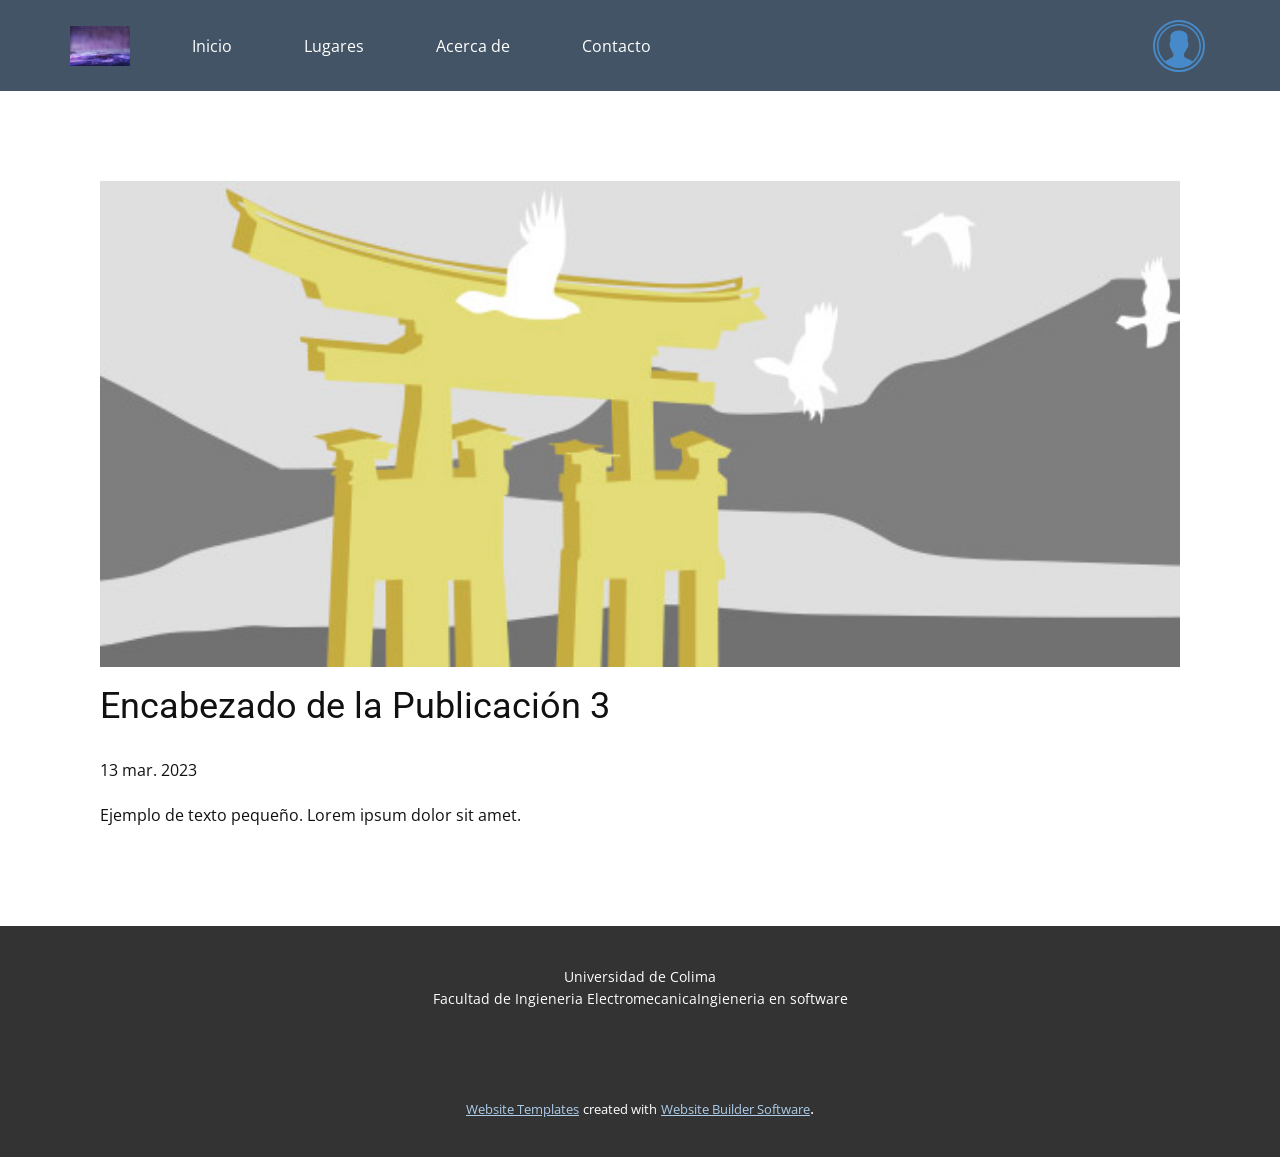
<file: blog/enviar-2.html>
<!DOCTYPE html>
<html style="font-size: 16px;" lang="es"><head>
    <meta name="viewport" content="width=device-width, initial-scale=1.0">
    <meta charset="utf-8">
    <meta name="keywords" content="Encabezado de la Publicación 1">
    <meta name="description" content="">
    <title>Encabezado de la Publicación 3</title>
    <link rel="stylesheet" href="../nicepage.css" media="screen">
<link rel="stylesheet" href="../Post-Template.css" media="screen">
    <script class="u-script" type="text/javascript" src="../jquery.js" defer=""></script>
    <script class="u-script" type="text/javascript" src="../nicepage.js" defer=""></script>
    <meta name="generator" content="Nicepage 5.6.2, nicepage.com">
    <link id="u-theme-google-font" rel="stylesheet" href="https://fonts.googleapis.com/css?family=Roboto:100,100i,300,300i,400,400i,500,500i,700,700i,900,900i|Open+Sans:300,300i,400,400i,500,500i,600,600i,700,700i,800,800i">
    
    
    <script type="application/ld+json">{
		"@context": "http://schema.org",
		"@type": "Organization",
		"name": "",
		"logo": "images/b51ce1102ac508a23dba3b14fcfe2d5cf296f18894e32ea3579dcb4f031e31c05f0360e6c50c57042edcb92c89dd8c39bf599f33c4e1ea8f36eaf5_1280.jpg"
}</script>
    <meta name="theme-color" content="#478ac9">
  <meta data-intl-tel-input-cdn-path="intlTelInput/"></head>
  <body class="u-body u-xl-mode" data-lang="es"><header class="u-clearfix u-header u-palette-1-dark-2 u-header" id="sec-decb"><div class="u-clearfix u-sheet u-sheet-1">
        <a href="https://nicepage.com" class="u-image u-logo u-image-1" data-image-width="1280" data-image-height="853">
          <img src="../images/b51ce1102ac508a23dba3b14fcfe2d5cf296f18894e32ea3579dcb4f031e31c05f0360e6c50c57042edcb92c89dd8c39bf599f33c4e1ea8f36eaf5_1280.jpg" class="u-logo-image u-logo-image-1">
        </a>
        <nav class="u-menu u-menu-one-level u-offcanvas u-menu-1">
          <div class="menu-collapse" style="font-size: 1rem; letter-spacing: 0px;">
            <a class="u-button-style u-custom-left-right-menu-spacing u-custom-padding-bottom u-custom-top-bottom-menu-spacing u-nav-link u-text-active-palette-1-base u-text-hover-palette-2-base" href="#">
              <svg class="u-svg-link" viewBox="0 0 24 24"><use xmlns:xlink="http://www.w3.org/1999/xlink" xlink:href="#menu-hamburger"></use></svg>
              <svg class="u-svg-content" version="1.1" id="menu-hamburger" viewBox="0 0 16 16" x="0px" y="0px" xmlns:xlink="http://www.w3.org/1999/xlink" xmlns="http://www.w3.org/2000/svg"><g><rect y="1" width="16" height="2"></rect><rect y="7" width="16" height="2"></rect><rect y="13" width="16" height="2"></rect>
</g></svg>
            </a>
          </div>
          <div class="u-custom-menu u-nav-container">
            <ul class="u-nav u-unstyled u-nav-1"><li class="u-nav-item"><a class="u-button-style u-nav-link u-text-active-palette-1-base u-text-hover-palette-2-base" href="../Inicio.html" style="padding: 20px 36px;">Inicio</a>
</li><li class="u-nav-item"><a class="u-button-style u-nav-link u-text-active-palette-1-base u-text-hover-palette-2-base" href="../Lugares.html" style="padding: 20px 36px;">Lugares</a>
</li><li class="u-nav-item"><a class="u-button-style u-nav-link u-text-active-palette-1-base u-text-hover-palette-2-base" href="../Acerca-de.html" style="padding: 20px 36px;">Acerca de</a>
</li><li class="u-nav-item"><a class="u-button-style u-nav-link u-text-active-palette-1-base u-text-hover-palette-2-base" href="../Contacto.html" style="padding: 20px 34px 20px 36px;">Contacto</a>
</li></ul>
          </div>
          <div class="u-custom-menu u-nav-container-collapse">
            <div class="u-black u-container-style u-inner-container-layout u-opacity u-opacity-95 u-sidenav">
              <div class="u-inner-container-layout u-sidenav-overflow">
                <div class="u-menu-close"></div>
                <ul class="u-align-center u-nav u-popupmenu-items u-unstyled u-nav-2"><li class="u-nav-item"><a class="u-button-style u-nav-link" href="../Inicio.html">Inicio</a>
</li><li class="u-nav-item"><a class="u-button-style u-nav-link" href="../Lugares.html">Lugares</a>
</li><li class="u-nav-item"><a class="u-button-style u-nav-link" href="../Acerca-de.html">Acerca de</a>
</li><li class="u-nav-item"><a class="u-button-style u-nav-link" href="../Contacto.html">Contacto</a>
</li></ul>
              </div>
            </div>
            <div class="u-black u-menu-overlay u-opacity u-opacity-70"></div>
          </div>
        </nav><span class="u-border-2 u-border-palette-1-base u-icon u-icon-circle u-text-palette-1-base u-icon-1"><svg class="u-svg-link" preserveAspectRatio="xMidYMin slice" viewBox="0 0 55 55" style=""><use xmlns:xlink="http://www.w3.org/1999/xlink" xlink:href="#svg-d556"></use></svg><svg class="u-svg-content" viewBox="0 0 55 55" x="0px" y="0px" id="svg-d556" style="enable-background:new 0 0 55 55;"><path d="M55,27.5C55,12.337,42.663,0,27.5,0S0,12.337,0,27.5c0,8.009,3.444,15.228,8.926,20.258l-0.026,0.023l0.892,0.752
	c0.058,0.049,0.121,0.089,0.179,0.137c0.474,0.393,0.965,0.766,1.465,1.127c0.162,0.117,0.324,0.234,0.489,0.348
	c0.534,0.368,1.082,0.717,1.642,1.048c0.122,0.072,0.245,0.142,0.368,0.212c0.613,0.349,1.239,0.678,1.88,0.98
	c0.047,0.022,0.095,0.042,0.142,0.064c2.089,0.971,4.319,1.684,6.651,2.105c0.061,0.011,0.122,0.022,0.184,0.033
	c0.724,0.125,1.456,0.225,2.197,0.292c0.09,0.008,0.18,0.013,0.271,0.021C25.998,54.961,26.744,55,27.5,55
	c0.749,0,1.488-0.039,2.222-0.098c0.093-0.008,0.186-0.013,0.279-0.021c0.735-0.067,1.461-0.164,2.178-0.287
	c0.062-0.011,0.125-0.022,0.187-0.034c2.297-0.412,4.495-1.109,6.557-2.055c0.076-0.035,0.153-0.068,0.229-0.104
	c0.617-0.29,1.22-0.603,1.811-0.936c0.147-0.083,0.293-0.167,0.439-0.253c0.538-0.317,1.067-0.648,1.581-1
	c0.185-0.126,0.366-0.259,0.549-0.391c0.439-0.316,0.87-0.642,1.289-0.983c0.093-0.075,0.193-0.14,0.284-0.217l0.915-0.764
	l-0.027-0.023C51.523,42.802,55,35.55,55,27.5z M2,27.5C2,13.439,13.439,2,27.5,2S53,13.439,53,27.5
	c0,7.577-3.325,14.389-8.589,19.063c-0.294-0.203-0.59-0.385-0.893-0.537l-8.467-4.233c-0.76-0.38-1.232-1.144-1.232-1.993v-2.957
	c0.196-0.242,0.403-0.516,0.617-0.817c1.096-1.548,1.975-3.27,2.616-5.123c1.267-0.602,2.085-1.864,2.085-3.289v-3.545
	c0-0.867-0.318-1.708-0.887-2.369v-4.667c0.052-0.52,0.236-3.448-1.883-5.864C34.524,9.065,31.541,8,27.5,8
	s-7.024,1.065-8.867,3.168c-2.119,2.416-1.935,5.346-1.883,5.864v4.667c-0.568,0.661-0.887,1.502-0.887,2.369v3.545
	c0,1.101,0.494,2.128,1.34,2.821c0.81,3.173,2.477,5.575,3.093,6.389v2.894c0,0.816-0.445,1.566-1.162,1.958l-7.907,4.313
	c-0.252,0.137-0.502,0.297-0.752,0.476C5.276,41.792,2,35.022,2,27.5z"></path></svg></span>
      </div></header>
    <section class="u-align-center u-clearfix u-section-1" id="sec-9e80">
      <div class="u-clearfix u-sheet u-valign-middle-md u-valign-middle-sm u-valign-middle-xs u-sheet-1"><!--post_details--><!--post_details_options_json--><!--{"source":""}--><!--/post_details_options_json--><!--blog_post-->
        <div class="u-container-style u-expanded-width u-post-details u-post-details-1">
          <div class="u-container-layout u-valign-middle u-container-layout-1"><!--blog_post_image-->
            <img alt="" class="u-blog-control u-expanded-width u-image u-image-default u-image-1" src="../images/8ad73f3c.jpeg"><!--/blog_post_image--><!--blog_post_header-->
            <h2 class="u-blog-control u-text u-text-1">Encabezado de la Publicación 3</h2><!--/blog_post_header--><!--blog_post_metadata-->
            <div class="u-blog-control u-metadata u-metadata-1"><!--blog_post_metadata_date-->
              <span class="u-meta-date u-meta-icon">13 mar. 2023</span><!--/blog_post_metadata_date--><!--blog_post_metadata_category-->
              <!--/blog_post_metadata_category--><!--blog_post_metadata_comments-->
              <!--/blog_post_metadata_comments-->
            </div><!--/blog_post_metadata--><!--blog_post_content-->
            <div class="u-align-justify u-blog-control u-post-content u-text u-text-2 fr-view">
  Ejemplo de texto pequeño. Lorem ipsum dolor sit amet.
  </div><!--/blog_post_content-->
          </div>
        </div><!--/blog_post--><!--/post_details-->
      </div>
    </section>
    
    
    <footer class="u-align-center u-clearfix u-footer u-grey-80 u-footer" id="sec-1d86"><div class="u-clearfix u-sheet u-sheet-1">
        <p class="u-small-text u-text u-text-variant u-text-1">Universidad de Colima<br>Facultad de Ingieneria ElectromecanicaIngieneria en software
        </p>
      </div></footer>
    <section class="u-backlink u-clearfix u-grey-80">
      <a class="u-link" href="https://nicepage.com/website-templates" target="_blank">
        <span>Website Templates</span>
      </a>
      <p class="u-text">
        <span>created with</span>
      </p>
      <a class="u-link" href="" target="_blank">
        <span>Website Builder Software</span>
      </a>. 
    </section>
  
</body></html>
</file>
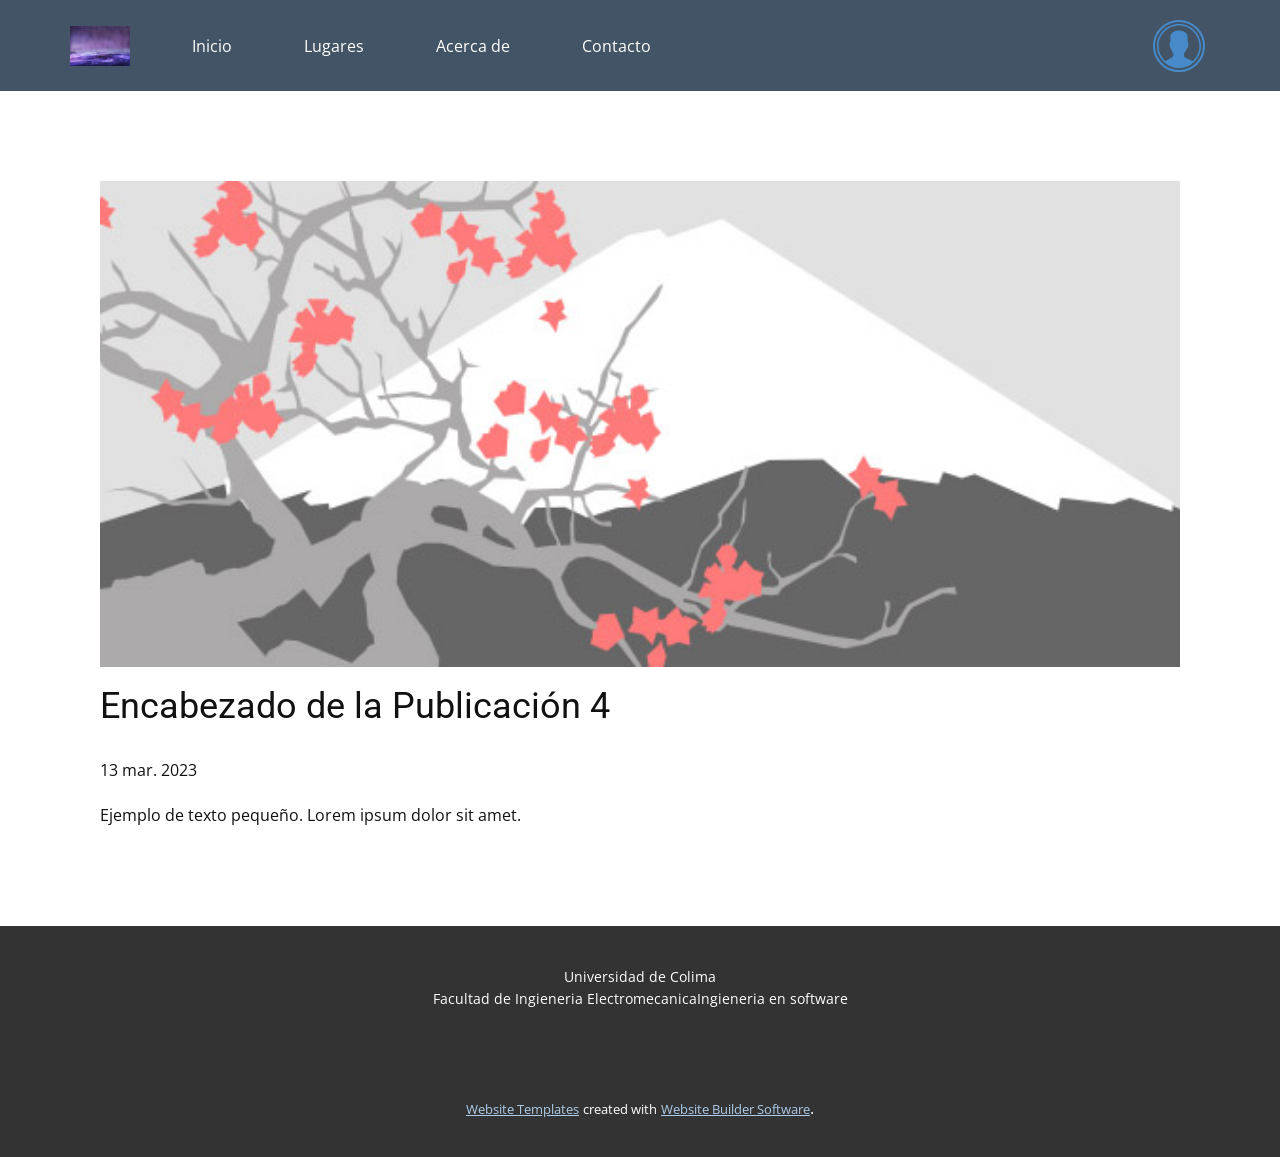
<file: blog/enviar-3.html>
<!DOCTYPE html>
<html style="font-size: 16px;" lang="es"><head>
    <meta name="viewport" content="width=device-width, initial-scale=1.0">
    <meta charset="utf-8">
    <meta name="keywords" content="Encabezado de la Publicación 1">
    <meta name="description" content="">
    <title>Encabezado de la Publicación 4</title>
    <link rel="stylesheet" href="../nicepage.css" media="screen">
<link rel="stylesheet" href="../Post-Template.css" media="screen">
    <script class="u-script" type="text/javascript" src="../jquery.js" defer=""></script>
    <script class="u-script" type="text/javascript" src="../nicepage.js" defer=""></script>
    <meta name="generator" content="Nicepage 5.6.2, nicepage.com">
    <link id="u-theme-google-font" rel="stylesheet" href="https://fonts.googleapis.com/css?family=Roboto:100,100i,300,300i,400,400i,500,500i,700,700i,900,900i|Open+Sans:300,300i,400,400i,500,500i,600,600i,700,700i,800,800i">
    
    
    <script type="application/ld+json">{
		"@context": "http://schema.org",
		"@type": "Organization",
		"name": "",
		"logo": "images/b51ce1102ac508a23dba3b14fcfe2d5cf296f18894e32ea3579dcb4f031e31c05f0360e6c50c57042edcb92c89dd8c39bf599f33c4e1ea8f36eaf5_1280.jpg"
}</script>
    <meta name="theme-color" content="#478ac9">
  <meta data-intl-tel-input-cdn-path="intlTelInput/"></head>
  <body class="u-body u-xl-mode" data-lang="es"><header class="u-clearfix u-header u-palette-1-dark-2 u-header" id="sec-decb"><div class="u-clearfix u-sheet u-sheet-1">
        <a href="https://nicepage.com" class="u-image u-logo u-image-1" data-image-width="1280" data-image-height="853">
          <img src="../images/b51ce1102ac508a23dba3b14fcfe2d5cf296f18894e32ea3579dcb4f031e31c05f0360e6c50c57042edcb92c89dd8c39bf599f33c4e1ea8f36eaf5_1280.jpg" class="u-logo-image u-logo-image-1">
        </a>
        <nav class="u-menu u-menu-one-level u-offcanvas u-menu-1">
          <div class="menu-collapse" style="font-size: 1rem; letter-spacing: 0px;">
            <a class="u-button-style u-custom-left-right-menu-spacing u-custom-padding-bottom u-custom-top-bottom-menu-spacing u-nav-link u-text-active-palette-1-base u-text-hover-palette-2-base" href="#">
              <svg class="u-svg-link" viewBox="0 0 24 24"><use xmlns:xlink="http://www.w3.org/1999/xlink" xlink:href="#menu-hamburger"></use></svg>
              <svg class="u-svg-content" version="1.1" id="menu-hamburger" viewBox="0 0 16 16" x="0px" y="0px" xmlns:xlink="http://www.w3.org/1999/xlink" xmlns="http://www.w3.org/2000/svg"><g><rect y="1" width="16" height="2"></rect><rect y="7" width="16" height="2"></rect><rect y="13" width="16" height="2"></rect>
</g></svg>
            </a>
          </div>
          <div class="u-custom-menu u-nav-container">
            <ul class="u-nav u-unstyled u-nav-1"><li class="u-nav-item"><a class="u-button-style u-nav-link u-text-active-palette-1-base u-text-hover-palette-2-base" href="../Inicio.html" style="padding: 20px 36px;">Inicio</a>
</li><li class="u-nav-item"><a class="u-button-style u-nav-link u-text-active-palette-1-base u-text-hover-palette-2-base" href="../Lugares.html" style="padding: 20px 36px;">Lugares</a>
</li><li class="u-nav-item"><a class="u-button-style u-nav-link u-text-active-palette-1-base u-text-hover-palette-2-base" href="../Acerca-de.html" style="padding: 20px 36px;">Acerca de</a>
</li><li class="u-nav-item"><a class="u-button-style u-nav-link u-text-active-palette-1-base u-text-hover-palette-2-base" href="../Contacto.html" style="padding: 20px 34px 20px 36px;">Contacto</a>
</li></ul>
          </div>
          <div class="u-custom-menu u-nav-container-collapse">
            <div class="u-black u-container-style u-inner-container-layout u-opacity u-opacity-95 u-sidenav">
              <div class="u-inner-container-layout u-sidenav-overflow">
                <div class="u-menu-close"></div>
                <ul class="u-align-center u-nav u-popupmenu-items u-unstyled u-nav-2"><li class="u-nav-item"><a class="u-button-style u-nav-link" href="../Inicio.html">Inicio</a>
</li><li class="u-nav-item"><a class="u-button-style u-nav-link" href="../Lugares.html">Lugares</a>
</li><li class="u-nav-item"><a class="u-button-style u-nav-link" href="../Acerca-de.html">Acerca de</a>
</li><li class="u-nav-item"><a class="u-button-style u-nav-link" href="../Contacto.html">Contacto</a>
</li></ul>
              </div>
            </div>
            <div class="u-black u-menu-overlay u-opacity u-opacity-70"></div>
          </div>
        </nav><span class="u-border-2 u-border-palette-1-base u-icon u-icon-circle u-text-palette-1-base u-icon-1"><svg class="u-svg-link" preserveAspectRatio="xMidYMin slice" viewBox="0 0 55 55" style=""><use xmlns:xlink="http://www.w3.org/1999/xlink" xlink:href="#svg-d556"></use></svg><svg class="u-svg-content" viewBox="0 0 55 55" x="0px" y="0px" id="svg-d556" style="enable-background:new 0 0 55 55;"><path d="M55,27.5C55,12.337,42.663,0,27.5,0S0,12.337,0,27.5c0,8.009,3.444,15.228,8.926,20.258l-0.026,0.023l0.892,0.752
	c0.058,0.049,0.121,0.089,0.179,0.137c0.474,0.393,0.965,0.766,1.465,1.127c0.162,0.117,0.324,0.234,0.489,0.348
	c0.534,0.368,1.082,0.717,1.642,1.048c0.122,0.072,0.245,0.142,0.368,0.212c0.613,0.349,1.239,0.678,1.88,0.98
	c0.047,0.022,0.095,0.042,0.142,0.064c2.089,0.971,4.319,1.684,6.651,2.105c0.061,0.011,0.122,0.022,0.184,0.033
	c0.724,0.125,1.456,0.225,2.197,0.292c0.09,0.008,0.18,0.013,0.271,0.021C25.998,54.961,26.744,55,27.5,55
	c0.749,0,1.488-0.039,2.222-0.098c0.093-0.008,0.186-0.013,0.279-0.021c0.735-0.067,1.461-0.164,2.178-0.287
	c0.062-0.011,0.125-0.022,0.187-0.034c2.297-0.412,4.495-1.109,6.557-2.055c0.076-0.035,0.153-0.068,0.229-0.104
	c0.617-0.29,1.22-0.603,1.811-0.936c0.147-0.083,0.293-0.167,0.439-0.253c0.538-0.317,1.067-0.648,1.581-1
	c0.185-0.126,0.366-0.259,0.549-0.391c0.439-0.316,0.87-0.642,1.289-0.983c0.093-0.075,0.193-0.14,0.284-0.217l0.915-0.764
	l-0.027-0.023C51.523,42.802,55,35.55,55,27.5z M2,27.5C2,13.439,13.439,2,27.5,2S53,13.439,53,27.5
	c0,7.577-3.325,14.389-8.589,19.063c-0.294-0.203-0.59-0.385-0.893-0.537l-8.467-4.233c-0.76-0.38-1.232-1.144-1.232-1.993v-2.957
	c0.196-0.242,0.403-0.516,0.617-0.817c1.096-1.548,1.975-3.27,2.616-5.123c1.267-0.602,2.085-1.864,2.085-3.289v-3.545
	c0-0.867-0.318-1.708-0.887-2.369v-4.667c0.052-0.52,0.236-3.448-1.883-5.864C34.524,9.065,31.541,8,27.5,8
	s-7.024,1.065-8.867,3.168c-2.119,2.416-1.935,5.346-1.883,5.864v4.667c-0.568,0.661-0.887,1.502-0.887,2.369v3.545
	c0,1.101,0.494,2.128,1.34,2.821c0.81,3.173,2.477,5.575,3.093,6.389v2.894c0,0.816-0.445,1.566-1.162,1.958l-7.907,4.313
	c-0.252,0.137-0.502,0.297-0.752,0.476C5.276,41.792,2,35.022,2,27.5z"></path></svg></span>
      </div></header>
    <section class="u-align-center u-clearfix u-section-1" id="sec-9e80">
      <div class="u-clearfix u-sheet u-valign-middle-md u-valign-middle-sm u-valign-middle-xs u-sheet-1"><!--post_details--><!--post_details_options_json--><!--{"source":""}--><!--/post_details_options_json--><!--blog_post-->
        <div class="u-container-style u-expanded-width u-post-details u-post-details-1">
          <div class="u-container-layout u-valign-middle u-container-layout-1"><!--blog_post_image-->
            <img alt="" class="u-blog-control u-expanded-width u-image u-image-default u-image-1" src="../images/0fd3416c.jpeg"><!--/blog_post_image--><!--blog_post_header-->
            <h2 class="u-blog-control u-text u-text-1">Encabezado de la Publicación 4</h2><!--/blog_post_header--><!--blog_post_metadata-->
            <div class="u-blog-control u-metadata u-metadata-1"><!--blog_post_metadata_date-->
              <span class="u-meta-date u-meta-icon">13 mar. 2023</span><!--/blog_post_metadata_date--><!--blog_post_metadata_category-->
              <!--/blog_post_metadata_category--><!--blog_post_metadata_comments-->
              <!--/blog_post_metadata_comments-->
            </div><!--/blog_post_metadata--><!--blog_post_content-->
            <div class="u-align-justify u-blog-control u-post-content u-text u-text-2 fr-view">
  Ejemplo de texto pequeño. Lorem ipsum dolor sit amet.
  </div><!--/blog_post_content-->
          </div>
        </div><!--/blog_post--><!--/post_details-->
      </div>
    </section>
    
    
    <footer class="u-align-center u-clearfix u-footer u-grey-80 u-footer" id="sec-1d86"><div class="u-clearfix u-sheet u-sheet-1">
        <p class="u-small-text u-text u-text-variant u-text-1">Universidad de Colima<br>Facultad de Ingieneria ElectromecanicaIngieneria en software
        </p>
      </div></footer>
    <section class="u-backlink u-clearfix u-grey-80">
      <a class="u-link" href="https://nicepage.com/website-templates" target="_blank">
        <span>Website Templates</span>
      </a>
      <p class="u-text">
        <span>created with</span>
      </p>
      <a class="u-link" href="" target="_blank">
        <span>Website Builder Software</span>
      </a>. 
    </section>
  
</body></html>
</file>
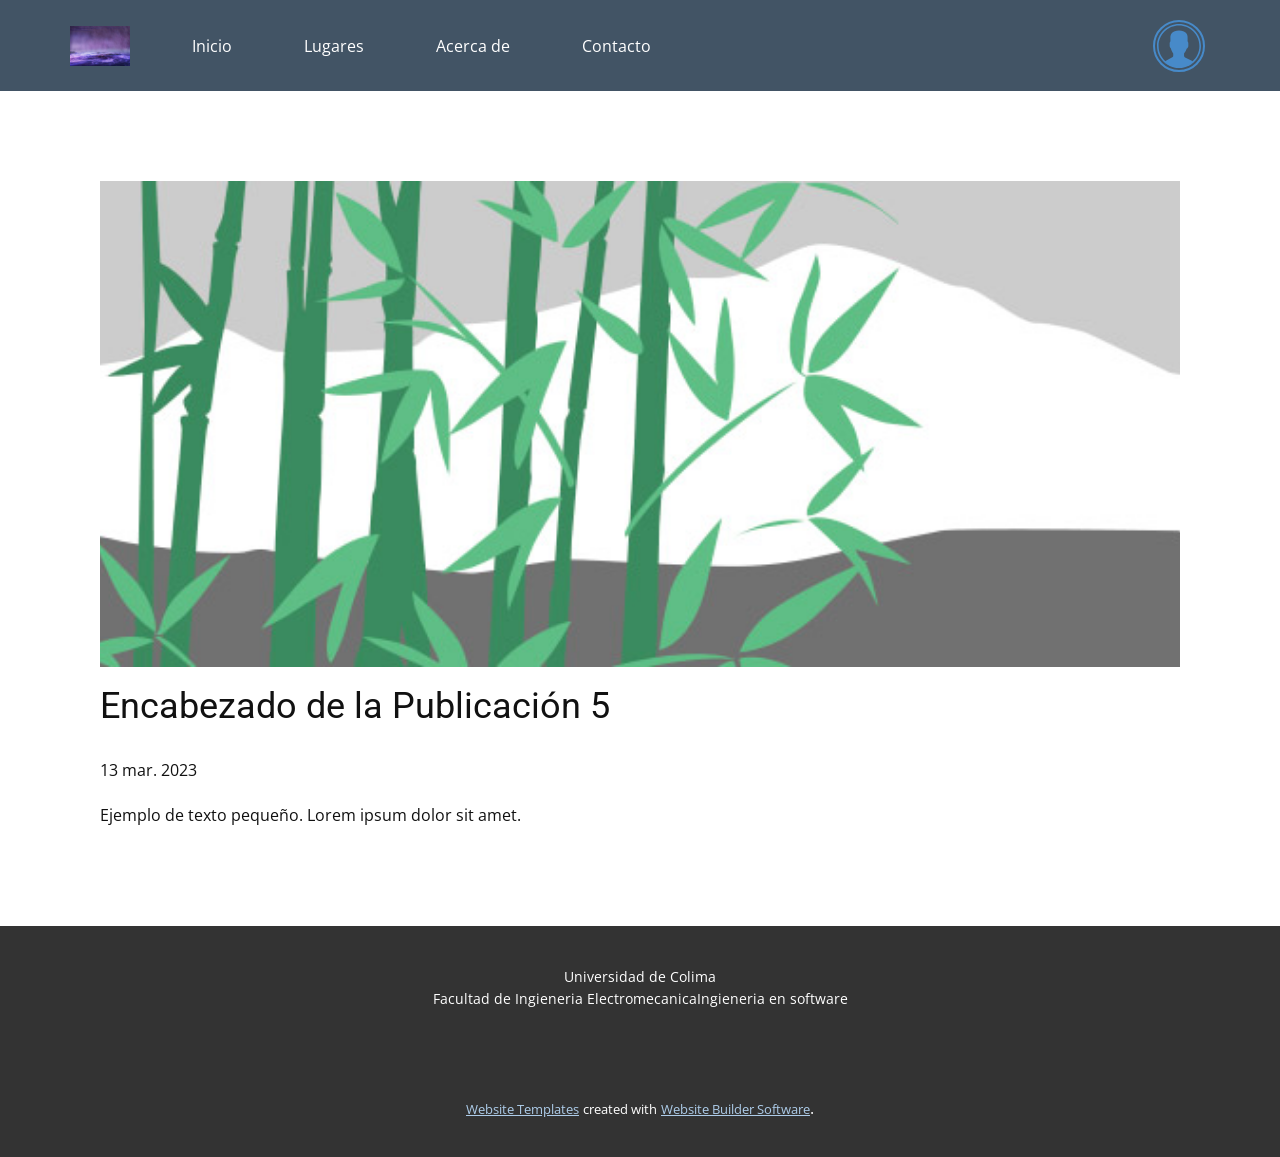
<file: blog/enviar-4.html>
<!DOCTYPE html>
<html style="font-size: 16px;" lang="es"><head>
    <meta name="viewport" content="width=device-width, initial-scale=1.0">
    <meta charset="utf-8">
    <meta name="keywords" content="Encabezado de la Publicación 1">
    <meta name="description" content="">
    <title>Encabezado de la Publicación 5</title>
    <link rel="stylesheet" href="../nicepage.css" media="screen">
<link rel="stylesheet" href="../Post-Template.css" media="screen">
    <script class="u-script" type="text/javascript" src="../jquery.js" defer=""></script>
    <script class="u-script" type="text/javascript" src="../nicepage.js" defer=""></script>
    <meta name="generator" content="Nicepage 5.6.2, nicepage.com">
    <link id="u-theme-google-font" rel="stylesheet" href="https://fonts.googleapis.com/css?family=Roboto:100,100i,300,300i,400,400i,500,500i,700,700i,900,900i|Open+Sans:300,300i,400,400i,500,500i,600,600i,700,700i,800,800i">
    
    
    <script type="application/ld+json">{
		"@context": "http://schema.org",
		"@type": "Organization",
		"name": "",
		"logo": "images/b51ce1102ac508a23dba3b14fcfe2d5cf296f18894e32ea3579dcb4f031e31c05f0360e6c50c57042edcb92c89dd8c39bf599f33c4e1ea8f36eaf5_1280.jpg"
}</script>
    <meta name="theme-color" content="#478ac9">
  <meta data-intl-tel-input-cdn-path="intlTelInput/"></head>
  <body class="u-body u-xl-mode" data-lang="es"><header class="u-clearfix u-header u-palette-1-dark-2 u-header" id="sec-decb"><div class="u-clearfix u-sheet u-sheet-1">
        <a href="https://nicepage.com" class="u-image u-logo u-image-1" data-image-width="1280" data-image-height="853">
          <img src="../images/b51ce1102ac508a23dba3b14fcfe2d5cf296f18894e32ea3579dcb4f031e31c05f0360e6c50c57042edcb92c89dd8c39bf599f33c4e1ea8f36eaf5_1280.jpg" class="u-logo-image u-logo-image-1">
        </a>
        <nav class="u-menu u-menu-one-level u-offcanvas u-menu-1">
          <div class="menu-collapse" style="font-size: 1rem; letter-spacing: 0px;">
            <a class="u-button-style u-custom-left-right-menu-spacing u-custom-padding-bottom u-custom-top-bottom-menu-spacing u-nav-link u-text-active-palette-1-base u-text-hover-palette-2-base" href="#">
              <svg class="u-svg-link" viewBox="0 0 24 24"><use xmlns:xlink="http://www.w3.org/1999/xlink" xlink:href="#menu-hamburger"></use></svg>
              <svg class="u-svg-content" version="1.1" id="menu-hamburger" viewBox="0 0 16 16" x="0px" y="0px" xmlns:xlink="http://www.w3.org/1999/xlink" xmlns="http://www.w3.org/2000/svg"><g><rect y="1" width="16" height="2"></rect><rect y="7" width="16" height="2"></rect><rect y="13" width="16" height="2"></rect>
</g></svg>
            </a>
          </div>
          <div class="u-custom-menu u-nav-container">
            <ul class="u-nav u-unstyled u-nav-1"><li class="u-nav-item"><a class="u-button-style u-nav-link u-text-active-palette-1-base u-text-hover-palette-2-base" href="../Inicio.html" style="padding: 20px 36px;">Inicio</a>
</li><li class="u-nav-item"><a class="u-button-style u-nav-link u-text-active-palette-1-base u-text-hover-palette-2-base" href="../Lugares.html" style="padding: 20px 36px;">Lugares</a>
</li><li class="u-nav-item"><a class="u-button-style u-nav-link u-text-active-palette-1-base u-text-hover-palette-2-base" href="../Acerca-de.html" style="padding: 20px 36px;">Acerca de</a>
</li><li class="u-nav-item"><a class="u-button-style u-nav-link u-text-active-palette-1-base u-text-hover-palette-2-base" href="../Contacto.html" style="padding: 20px 34px 20px 36px;">Contacto</a>
</li></ul>
          </div>
          <div class="u-custom-menu u-nav-container-collapse">
            <div class="u-black u-container-style u-inner-container-layout u-opacity u-opacity-95 u-sidenav">
              <div class="u-inner-container-layout u-sidenav-overflow">
                <div class="u-menu-close"></div>
                <ul class="u-align-center u-nav u-popupmenu-items u-unstyled u-nav-2"><li class="u-nav-item"><a class="u-button-style u-nav-link" href="../Inicio.html">Inicio</a>
</li><li class="u-nav-item"><a class="u-button-style u-nav-link" href="../Lugares.html">Lugares</a>
</li><li class="u-nav-item"><a class="u-button-style u-nav-link" href="../Acerca-de.html">Acerca de</a>
</li><li class="u-nav-item"><a class="u-button-style u-nav-link" href="../Contacto.html">Contacto</a>
</li></ul>
              </div>
            </div>
            <div class="u-black u-menu-overlay u-opacity u-opacity-70"></div>
          </div>
        </nav><span class="u-border-2 u-border-palette-1-base u-icon u-icon-circle u-text-palette-1-base u-icon-1"><svg class="u-svg-link" preserveAspectRatio="xMidYMin slice" viewBox="0 0 55 55" style=""><use xmlns:xlink="http://www.w3.org/1999/xlink" xlink:href="#svg-d556"></use></svg><svg class="u-svg-content" viewBox="0 0 55 55" x="0px" y="0px" id="svg-d556" style="enable-background:new 0 0 55 55;"><path d="M55,27.5C55,12.337,42.663,0,27.5,0S0,12.337,0,27.5c0,8.009,3.444,15.228,8.926,20.258l-0.026,0.023l0.892,0.752
	c0.058,0.049,0.121,0.089,0.179,0.137c0.474,0.393,0.965,0.766,1.465,1.127c0.162,0.117,0.324,0.234,0.489,0.348
	c0.534,0.368,1.082,0.717,1.642,1.048c0.122,0.072,0.245,0.142,0.368,0.212c0.613,0.349,1.239,0.678,1.88,0.98
	c0.047,0.022,0.095,0.042,0.142,0.064c2.089,0.971,4.319,1.684,6.651,2.105c0.061,0.011,0.122,0.022,0.184,0.033
	c0.724,0.125,1.456,0.225,2.197,0.292c0.09,0.008,0.18,0.013,0.271,0.021C25.998,54.961,26.744,55,27.5,55
	c0.749,0,1.488-0.039,2.222-0.098c0.093-0.008,0.186-0.013,0.279-0.021c0.735-0.067,1.461-0.164,2.178-0.287
	c0.062-0.011,0.125-0.022,0.187-0.034c2.297-0.412,4.495-1.109,6.557-2.055c0.076-0.035,0.153-0.068,0.229-0.104
	c0.617-0.29,1.22-0.603,1.811-0.936c0.147-0.083,0.293-0.167,0.439-0.253c0.538-0.317,1.067-0.648,1.581-1
	c0.185-0.126,0.366-0.259,0.549-0.391c0.439-0.316,0.87-0.642,1.289-0.983c0.093-0.075,0.193-0.14,0.284-0.217l0.915-0.764
	l-0.027-0.023C51.523,42.802,55,35.55,55,27.5z M2,27.5C2,13.439,13.439,2,27.5,2S53,13.439,53,27.5
	c0,7.577-3.325,14.389-8.589,19.063c-0.294-0.203-0.59-0.385-0.893-0.537l-8.467-4.233c-0.76-0.38-1.232-1.144-1.232-1.993v-2.957
	c0.196-0.242,0.403-0.516,0.617-0.817c1.096-1.548,1.975-3.27,2.616-5.123c1.267-0.602,2.085-1.864,2.085-3.289v-3.545
	c0-0.867-0.318-1.708-0.887-2.369v-4.667c0.052-0.52,0.236-3.448-1.883-5.864C34.524,9.065,31.541,8,27.5,8
	s-7.024,1.065-8.867,3.168c-2.119,2.416-1.935,5.346-1.883,5.864v4.667c-0.568,0.661-0.887,1.502-0.887,2.369v3.545
	c0,1.101,0.494,2.128,1.34,2.821c0.81,3.173,2.477,5.575,3.093,6.389v2.894c0,0.816-0.445,1.566-1.162,1.958l-7.907,4.313
	c-0.252,0.137-0.502,0.297-0.752,0.476C5.276,41.792,2,35.022,2,27.5z"></path></svg></span>
      </div></header>
    <section class="u-align-center u-clearfix u-section-1" id="sec-9e80">
      <div class="u-clearfix u-sheet u-valign-middle-md u-valign-middle-sm u-valign-middle-xs u-sheet-1"><!--post_details--><!--post_details_options_json--><!--{"source":""}--><!--/post_details_options_json--><!--blog_post-->
        <div class="u-container-style u-expanded-width u-post-details u-post-details-1">
          <div class="u-container-layout u-valign-middle u-container-layout-1"><!--blog_post_image-->
            <img alt="" class="u-blog-control u-expanded-width u-image u-image-default u-image-1" src="../images/68f64b9d.jpeg"><!--/blog_post_image--><!--blog_post_header-->
            <h2 class="u-blog-control u-text u-text-1">Encabezado de la Publicación 5</h2><!--/blog_post_header--><!--blog_post_metadata-->
            <div class="u-blog-control u-metadata u-metadata-1"><!--blog_post_metadata_date-->
              <span class="u-meta-date u-meta-icon">13 mar. 2023</span><!--/blog_post_metadata_date--><!--blog_post_metadata_category-->
              <!--/blog_post_metadata_category--><!--blog_post_metadata_comments-->
              <!--/blog_post_metadata_comments-->
            </div><!--/blog_post_metadata--><!--blog_post_content-->
            <div class="u-align-justify u-blog-control u-post-content u-text u-text-2 fr-view">
  Ejemplo de texto pequeño. Lorem ipsum dolor sit amet.
  </div><!--/blog_post_content-->
          </div>
        </div><!--/blog_post--><!--/post_details-->
      </div>
    </section>
    
    
    <footer class="u-align-center u-clearfix u-footer u-grey-80 u-footer" id="sec-1d86"><div class="u-clearfix u-sheet u-sheet-1">
        <p class="u-small-text u-text u-text-variant u-text-1">Universidad de Colima<br>Facultad de Ingieneria ElectromecanicaIngieneria en software
        </p>
      </div></footer>
    <section class="u-backlink u-clearfix u-grey-80">
      <a class="u-link" href="https://nicepage.com/website-templates" target="_blank">
        <span>Website Templates</span>
      </a>
      <p class="u-text">
        <span>created with</span>
      </p>
      <a class="u-link" href="" target="_blank">
        <span>Website Builder Software</span>
      </a>. 
    </section>
  
</body></html>
</file>
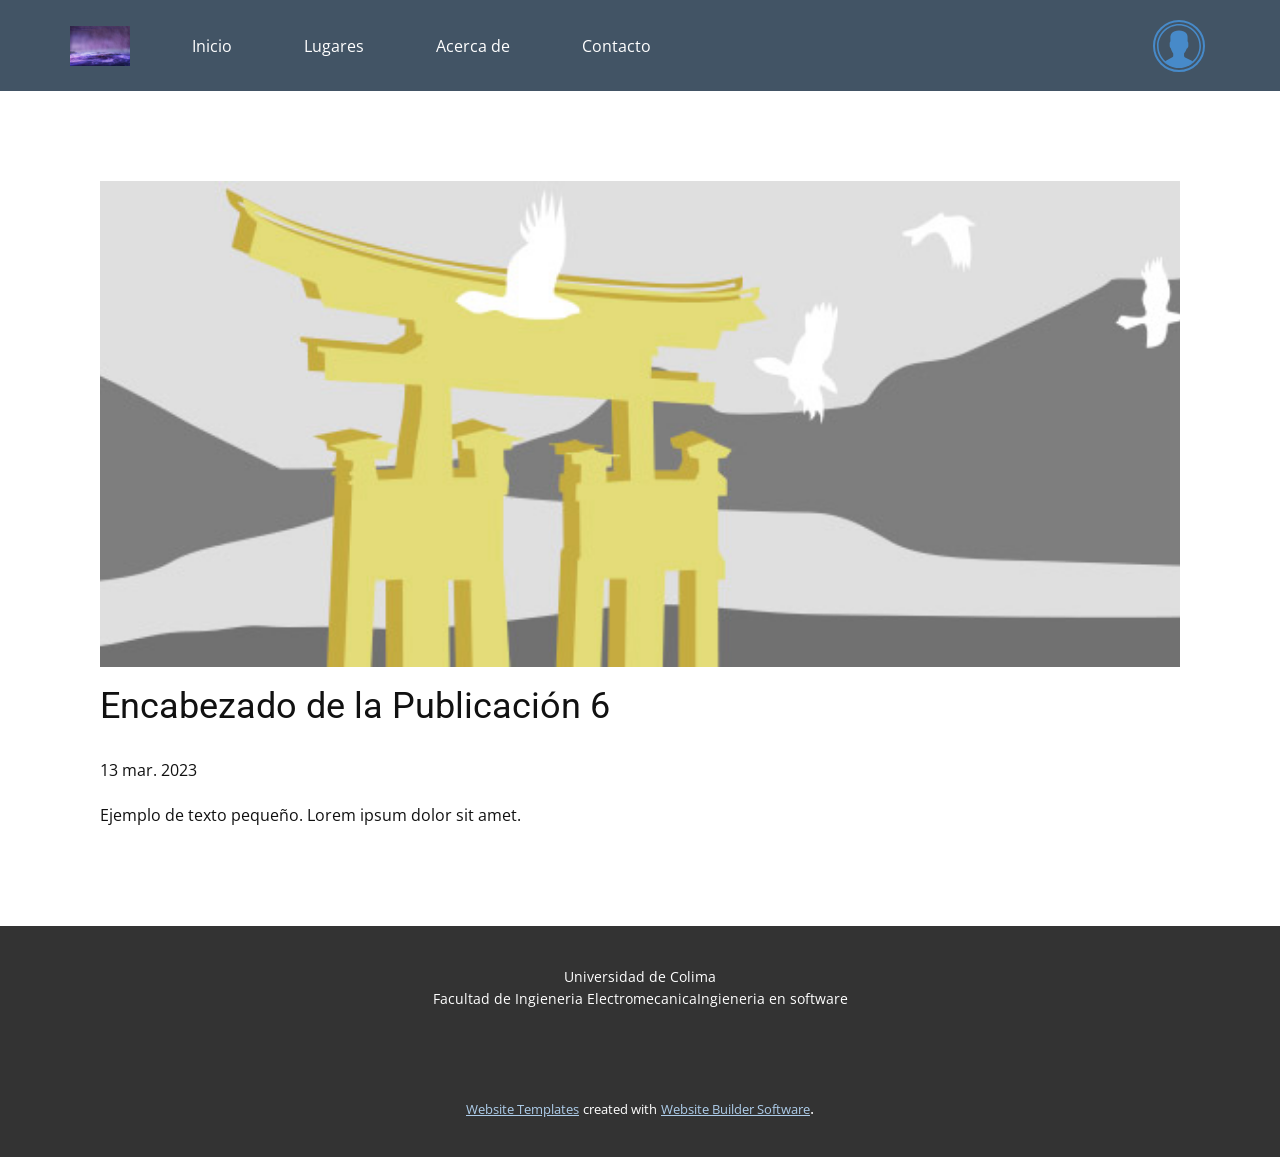
<file: blog/enviar-5.html>
<!DOCTYPE html>
<html style="font-size: 16px;" lang="es"><head>
    <meta name="viewport" content="width=device-width, initial-scale=1.0">
    <meta charset="utf-8">
    <meta name="keywords" content="Encabezado de la Publicación 1">
    <meta name="description" content="">
    <title>Encabezado de la Publicación 6</title>
    <link rel="stylesheet" href="../nicepage.css" media="screen">
<link rel="stylesheet" href="../Post-Template.css" media="screen">
    <script class="u-script" type="text/javascript" src="../jquery.js" defer=""></script>
    <script class="u-script" type="text/javascript" src="../nicepage.js" defer=""></script>
    <meta name="generator" content="Nicepage 5.6.2, nicepage.com">
    <link id="u-theme-google-font" rel="stylesheet" href="https://fonts.googleapis.com/css?family=Roboto:100,100i,300,300i,400,400i,500,500i,700,700i,900,900i|Open+Sans:300,300i,400,400i,500,500i,600,600i,700,700i,800,800i">
    
    
    <script type="application/ld+json">{
		"@context": "http://schema.org",
		"@type": "Organization",
		"name": "",
		"logo": "images/b51ce1102ac508a23dba3b14fcfe2d5cf296f18894e32ea3579dcb4f031e31c05f0360e6c50c57042edcb92c89dd8c39bf599f33c4e1ea8f36eaf5_1280.jpg"
}</script>
    <meta name="theme-color" content="#478ac9">
  <meta data-intl-tel-input-cdn-path="intlTelInput/"></head>
  <body class="u-body u-xl-mode" data-lang="es"><header class="u-clearfix u-header u-palette-1-dark-2 u-header" id="sec-decb"><div class="u-clearfix u-sheet u-sheet-1">
        <a href="https://nicepage.com" class="u-image u-logo u-image-1" data-image-width="1280" data-image-height="853">
          <img src="../images/b51ce1102ac508a23dba3b14fcfe2d5cf296f18894e32ea3579dcb4f031e31c05f0360e6c50c57042edcb92c89dd8c39bf599f33c4e1ea8f36eaf5_1280.jpg" class="u-logo-image u-logo-image-1">
        </a>
        <nav class="u-menu u-menu-one-level u-offcanvas u-menu-1">
          <div class="menu-collapse" style="font-size: 1rem; letter-spacing: 0px;">
            <a class="u-button-style u-custom-left-right-menu-spacing u-custom-padding-bottom u-custom-top-bottom-menu-spacing u-nav-link u-text-active-palette-1-base u-text-hover-palette-2-base" href="#">
              <svg class="u-svg-link" viewBox="0 0 24 24"><use xmlns:xlink="http://www.w3.org/1999/xlink" xlink:href="#menu-hamburger"></use></svg>
              <svg class="u-svg-content" version="1.1" id="menu-hamburger" viewBox="0 0 16 16" x="0px" y="0px" xmlns:xlink="http://www.w3.org/1999/xlink" xmlns="http://www.w3.org/2000/svg"><g><rect y="1" width="16" height="2"></rect><rect y="7" width="16" height="2"></rect><rect y="13" width="16" height="2"></rect>
</g></svg>
            </a>
          </div>
          <div class="u-custom-menu u-nav-container">
            <ul class="u-nav u-unstyled u-nav-1"><li class="u-nav-item"><a class="u-button-style u-nav-link u-text-active-palette-1-base u-text-hover-palette-2-base" href="../Inicio.html" style="padding: 20px 36px;">Inicio</a>
</li><li class="u-nav-item"><a class="u-button-style u-nav-link u-text-active-palette-1-base u-text-hover-palette-2-base" href="../Lugares.html" style="padding: 20px 36px;">Lugares</a>
</li><li class="u-nav-item"><a class="u-button-style u-nav-link u-text-active-palette-1-base u-text-hover-palette-2-base" href="../Acerca-de.html" style="padding: 20px 36px;">Acerca de</a>
</li><li class="u-nav-item"><a class="u-button-style u-nav-link u-text-active-palette-1-base u-text-hover-palette-2-base" href="../Contacto.html" style="padding: 20px 34px 20px 36px;">Contacto</a>
</li></ul>
          </div>
          <div class="u-custom-menu u-nav-container-collapse">
            <div class="u-black u-container-style u-inner-container-layout u-opacity u-opacity-95 u-sidenav">
              <div class="u-inner-container-layout u-sidenav-overflow">
                <div class="u-menu-close"></div>
                <ul class="u-align-center u-nav u-popupmenu-items u-unstyled u-nav-2"><li class="u-nav-item"><a class="u-button-style u-nav-link" href="../Inicio.html">Inicio</a>
</li><li class="u-nav-item"><a class="u-button-style u-nav-link" href="../Lugares.html">Lugares</a>
</li><li class="u-nav-item"><a class="u-button-style u-nav-link" href="../Acerca-de.html">Acerca de</a>
</li><li class="u-nav-item"><a class="u-button-style u-nav-link" href="../Contacto.html">Contacto</a>
</li></ul>
              </div>
            </div>
            <div class="u-black u-menu-overlay u-opacity u-opacity-70"></div>
          </div>
        </nav><span class="u-border-2 u-border-palette-1-base u-icon u-icon-circle u-text-palette-1-base u-icon-1"><svg class="u-svg-link" preserveAspectRatio="xMidYMin slice" viewBox="0 0 55 55" style=""><use xmlns:xlink="http://www.w3.org/1999/xlink" xlink:href="#svg-d556"></use></svg><svg class="u-svg-content" viewBox="0 0 55 55" x="0px" y="0px" id="svg-d556" style="enable-background:new 0 0 55 55;"><path d="M55,27.5C55,12.337,42.663,0,27.5,0S0,12.337,0,27.5c0,8.009,3.444,15.228,8.926,20.258l-0.026,0.023l0.892,0.752
	c0.058,0.049,0.121,0.089,0.179,0.137c0.474,0.393,0.965,0.766,1.465,1.127c0.162,0.117,0.324,0.234,0.489,0.348
	c0.534,0.368,1.082,0.717,1.642,1.048c0.122,0.072,0.245,0.142,0.368,0.212c0.613,0.349,1.239,0.678,1.88,0.98
	c0.047,0.022,0.095,0.042,0.142,0.064c2.089,0.971,4.319,1.684,6.651,2.105c0.061,0.011,0.122,0.022,0.184,0.033
	c0.724,0.125,1.456,0.225,2.197,0.292c0.09,0.008,0.18,0.013,0.271,0.021C25.998,54.961,26.744,55,27.5,55
	c0.749,0,1.488-0.039,2.222-0.098c0.093-0.008,0.186-0.013,0.279-0.021c0.735-0.067,1.461-0.164,2.178-0.287
	c0.062-0.011,0.125-0.022,0.187-0.034c2.297-0.412,4.495-1.109,6.557-2.055c0.076-0.035,0.153-0.068,0.229-0.104
	c0.617-0.29,1.22-0.603,1.811-0.936c0.147-0.083,0.293-0.167,0.439-0.253c0.538-0.317,1.067-0.648,1.581-1
	c0.185-0.126,0.366-0.259,0.549-0.391c0.439-0.316,0.87-0.642,1.289-0.983c0.093-0.075,0.193-0.14,0.284-0.217l0.915-0.764
	l-0.027-0.023C51.523,42.802,55,35.55,55,27.5z M2,27.5C2,13.439,13.439,2,27.5,2S53,13.439,53,27.5
	c0,7.577-3.325,14.389-8.589,19.063c-0.294-0.203-0.59-0.385-0.893-0.537l-8.467-4.233c-0.76-0.38-1.232-1.144-1.232-1.993v-2.957
	c0.196-0.242,0.403-0.516,0.617-0.817c1.096-1.548,1.975-3.27,2.616-5.123c1.267-0.602,2.085-1.864,2.085-3.289v-3.545
	c0-0.867-0.318-1.708-0.887-2.369v-4.667c0.052-0.52,0.236-3.448-1.883-5.864C34.524,9.065,31.541,8,27.5,8
	s-7.024,1.065-8.867,3.168c-2.119,2.416-1.935,5.346-1.883,5.864v4.667c-0.568,0.661-0.887,1.502-0.887,2.369v3.545
	c0,1.101,0.494,2.128,1.34,2.821c0.81,3.173,2.477,5.575,3.093,6.389v2.894c0,0.816-0.445,1.566-1.162,1.958l-7.907,4.313
	c-0.252,0.137-0.502,0.297-0.752,0.476C5.276,41.792,2,35.022,2,27.5z"></path></svg></span>
      </div></header>
    <section class="u-align-center u-clearfix u-section-1" id="sec-9e80">
      <div class="u-clearfix u-sheet u-valign-middle-md u-valign-middle-sm u-valign-middle-xs u-sheet-1"><!--post_details--><!--post_details_options_json--><!--{"source":""}--><!--/post_details_options_json--><!--blog_post-->
        <div class="u-container-style u-expanded-width u-post-details u-post-details-1">
          <div class="u-container-layout u-valign-middle u-container-layout-1"><!--blog_post_image-->
            <img alt="" class="u-blog-control u-expanded-width u-image u-image-default u-image-1" src="../images/8ad73f3c.jpeg"><!--/blog_post_image--><!--blog_post_header-->
            <h2 class="u-blog-control u-text u-text-1">Encabezado de la Publicación 6</h2><!--/blog_post_header--><!--blog_post_metadata-->
            <div class="u-blog-control u-metadata u-metadata-1"><!--blog_post_metadata_date-->
              <span class="u-meta-date u-meta-icon">13 mar. 2023</span><!--/blog_post_metadata_date--><!--blog_post_metadata_category-->
              <!--/blog_post_metadata_category--><!--blog_post_metadata_comments-->
              <!--/blog_post_metadata_comments-->
            </div><!--/blog_post_metadata--><!--blog_post_content-->
            <div class="u-align-justify u-blog-control u-post-content u-text u-text-2 fr-view">
  Ejemplo de texto pequeño. Lorem ipsum dolor sit amet.
  </div><!--/blog_post_content-->
          </div>
        </div><!--/blog_post--><!--/post_details-->
      </div>
    </section>
    
    
    <footer class="u-align-center u-clearfix u-footer u-grey-80 u-footer" id="sec-1d86"><div class="u-clearfix u-sheet u-sheet-1">
        <p class="u-small-text u-text u-text-variant u-text-1">Universidad de Colima<br>Facultad de Ingieneria ElectromecanicaIngieneria en software
        </p>
      </div></footer>
    <section class="u-backlink u-clearfix u-grey-80">
      <a class="u-link" href="https://nicepage.com/website-templates" target="_blank">
        <span>Website Templates</span>
      </a>
      <p class="u-text">
        <span>created with</span>
      </p>
      <a class="u-link" href="" target="_blank">
        <span>Website Builder Software</span>
      </a>. 
    </section>
  
</body></html>
</file>
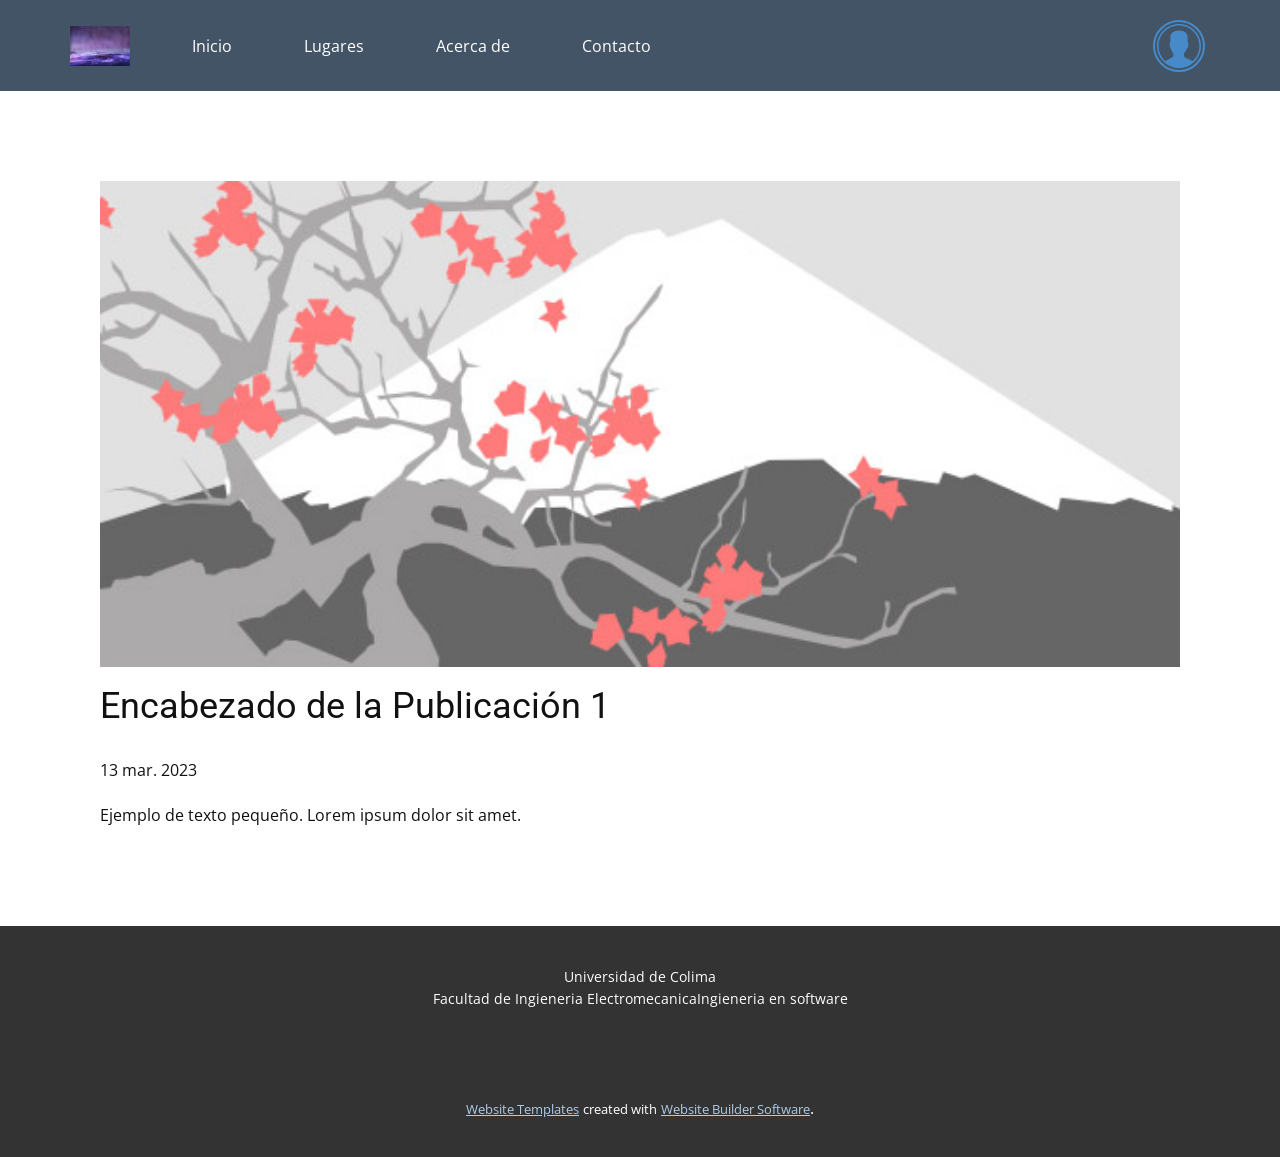
<file: blog/enviar.html>
<!DOCTYPE html>
<html style="font-size: 16px;" lang="es"><head>
    <meta name="viewport" content="width=device-width, initial-scale=1.0">
    <meta charset="utf-8">
    <meta name="keywords" content="Encabezado de la Publicación 1">
    <meta name="description" content="">
    <title>Encabezado de la Publicación 1</title>
    <link rel="stylesheet" href="../nicepage.css" media="screen">
<link rel="stylesheet" href="../Post-Template.css" media="screen">
    <script class="u-script" type="text/javascript" src="../jquery.js" defer=""></script>
    <script class="u-script" type="text/javascript" src="../nicepage.js" defer=""></script>
    <meta name="generator" content="Nicepage 5.6.2, nicepage.com">
    <link id="u-theme-google-font" rel="stylesheet" href="https://fonts.googleapis.com/css?family=Roboto:100,100i,300,300i,400,400i,500,500i,700,700i,900,900i|Open+Sans:300,300i,400,400i,500,500i,600,600i,700,700i,800,800i">
    
    
    <script type="application/ld+json">{
		"@context": "http://schema.org",
		"@type": "Organization",
		"name": "",
		"logo": "images/b51ce1102ac508a23dba3b14fcfe2d5cf296f18894e32ea3579dcb4f031e31c05f0360e6c50c57042edcb92c89dd8c39bf599f33c4e1ea8f36eaf5_1280.jpg"
}</script>
    <meta name="theme-color" content="#478ac9">
  <meta data-intl-tel-input-cdn-path="intlTelInput/"></head>
  <body class="u-body u-xl-mode" data-lang="es"><header class="u-clearfix u-header u-palette-1-dark-2 u-header" id="sec-decb"><div class="u-clearfix u-sheet u-sheet-1">
        <a href="https://nicepage.com" class="u-image u-logo u-image-1" data-image-width="1280" data-image-height="853">
          <img src="../images/b51ce1102ac508a23dba3b14fcfe2d5cf296f18894e32ea3579dcb4f031e31c05f0360e6c50c57042edcb92c89dd8c39bf599f33c4e1ea8f36eaf5_1280.jpg" class="u-logo-image u-logo-image-1">
        </a>
        <nav class="u-menu u-menu-one-level u-offcanvas u-menu-1">
          <div class="menu-collapse" style="font-size: 1rem; letter-spacing: 0px;">
            <a class="u-button-style u-custom-left-right-menu-spacing u-custom-padding-bottom u-custom-top-bottom-menu-spacing u-nav-link u-text-active-palette-1-base u-text-hover-palette-2-base" href="#">
              <svg class="u-svg-link" viewBox="0 0 24 24"><use xmlns:xlink="http://www.w3.org/1999/xlink" xlink:href="#menu-hamburger"></use></svg>
              <svg class="u-svg-content" version="1.1" id="menu-hamburger" viewBox="0 0 16 16" x="0px" y="0px" xmlns:xlink="http://www.w3.org/1999/xlink" xmlns="http://www.w3.org/2000/svg"><g><rect y="1" width="16" height="2"></rect><rect y="7" width="16" height="2"></rect><rect y="13" width="16" height="2"></rect>
</g></svg>
            </a>
          </div>
          <div class="u-custom-menu u-nav-container">
            <ul class="u-nav u-unstyled u-nav-1"><li class="u-nav-item"><a class="u-button-style u-nav-link u-text-active-palette-1-base u-text-hover-palette-2-base" href="../Inicio.html" style="padding: 20px 36px;">Inicio</a>
</li><li class="u-nav-item"><a class="u-button-style u-nav-link u-text-active-palette-1-base u-text-hover-palette-2-base" href="../Lugares.html" style="padding: 20px 36px;">Lugares</a>
</li><li class="u-nav-item"><a class="u-button-style u-nav-link u-text-active-palette-1-base u-text-hover-palette-2-base" href="../Acerca-de.html" style="padding: 20px 36px;">Acerca de</a>
</li><li class="u-nav-item"><a class="u-button-style u-nav-link u-text-active-palette-1-base u-text-hover-palette-2-base" href="../Contacto.html" style="padding: 20px 34px 20px 36px;">Contacto</a>
</li></ul>
          </div>
          <div class="u-custom-menu u-nav-container-collapse">
            <div class="u-black u-container-style u-inner-container-layout u-opacity u-opacity-95 u-sidenav">
              <div class="u-inner-container-layout u-sidenav-overflow">
                <div class="u-menu-close"></div>
                <ul class="u-align-center u-nav u-popupmenu-items u-unstyled u-nav-2"><li class="u-nav-item"><a class="u-button-style u-nav-link" href="../Inicio.html">Inicio</a>
</li><li class="u-nav-item"><a class="u-button-style u-nav-link" href="../Lugares.html">Lugares</a>
</li><li class="u-nav-item"><a class="u-button-style u-nav-link" href="../Acerca-de.html">Acerca de</a>
</li><li class="u-nav-item"><a class="u-button-style u-nav-link" href="../Contacto.html">Contacto</a>
</li></ul>
              </div>
            </div>
            <div class="u-black u-menu-overlay u-opacity u-opacity-70"></div>
          </div>
        </nav><span class="u-border-2 u-border-palette-1-base u-icon u-icon-circle u-text-palette-1-base u-icon-1"><svg class="u-svg-link" preserveAspectRatio="xMidYMin slice" viewBox="0 0 55 55" style=""><use xmlns:xlink="http://www.w3.org/1999/xlink" xlink:href="#svg-d556"></use></svg><svg class="u-svg-content" viewBox="0 0 55 55" x="0px" y="0px" id="svg-d556" style="enable-background:new 0 0 55 55;"><path d="M55,27.5C55,12.337,42.663,0,27.5,0S0,12.337,0,27.5c0,8.009,3.444,15.228,8.926,20.258l-0.026,0.023l0.892,0.752
	c0.058,0.049,0.121,0.089,0.179,0.137c0.474,0.393,0.965,0.766,1.465,1.127c0.162,0.117,0.324,0.234,0.489,0.348
	c0.534,0.368,1.082,0.717,1.642,1.048c0.122,0.072,0.245,0.142,0.368,0.212c0.613,0.349,1.239,0.678,1.88,0.98
	c0.047,0.022,0.095,0.042,0.142,0.064c2.089,0.971,4.319,1.684,6.651,2.105c0.061,0.011,0.122,0.022,0.184,0.033
	c0.724,0.125,1.456,0.225,2.197,0.292c0.09,0.008,0.18,0.013,0.271,0.021C25.998,54.961,26.744,55,27.5,55
	c0.749,0,1.488-0.039,2.222-0.098c0.093-0.008,0.186-0.013,0.279-0.021c0.735-0.067,1.461-0.164,2.178-0.287
	c0.062-0.011,0.125-0.022,0.187-0.034c2.297-0.412,4.495-1.109,6.557-2.055c0.076-0.035,0.153-0.068,0.229-0.104
	c0.617-0.29,1.22-0.603,1.811-0.936c0.147-0.083,0.293-0.167,0.439-0.253c0.538-0.317,1.067-0.648,1.581-1
	c0.185-0.126,0.366-0.259,0.549-0.391c0.439-0.316,0.87-0.642,1.289-0.983c0.093-0.075,0.193-0.14,0.284-0.217l0.915-0.764
	l-0.027-0.023C51.523,42.802,55,35.55,55,27.5z M2,27.5C2,13.439,13.439,2,27.5,2S53,13.439,53,27.5
	c0,7.577-3.325,14.389-8.589,19.063c-0.294-0.203-0.59-0.385-0.893-0.537l-8.467-4.233c-0.76-0.38-1.232-1.144-1.232-1.993v-2.957
	c0.196-0.242,0.403-0.516,0.617-0.817c1.096-1.548,1.975-3.27,2.616-5.123c1.267-0.602,2.085-1.864,2.085-3.289v-3.545
	c0-0.867-0.318-1.708-0.887-2.369v-4.667c0.052-0.52,0.236-3.448-1.883-5.864C34.524,9.065,31.541,8,27.5,8
	s-7.024,1.065-8.867,3.168c-2.119,2.416-1.935,5.346-1.883,5.864v4.667c-0.568,0.661-0.887,1.502-0.887,2.369v3.545
	c0,1.101,0.494,2.128,1.34,2.821c0.81,3.173,2.477,5.575,3.093,6.389v2.894c0,0.816-0.445,1.566-1.162,1.958l-7.907,4.313
	c-0.252,0.137-0.502,0.297-0.752,0.476C5.276,41.792,2,35.022,2,27.5z"></path></svg></span>
      </div></header>
    <section class="u-align-center u-clearfix u-section-1" id="sec-9e80">
      <div class="u-clearfix u-sheet u-valign-middle-md u-valign-middle-sm u-valign-middle-xs u-sheet-1"><!--post_details--><!--post_details_options_json--><!--{"source":""}--><!--/post_details_options_json--><!--blog_post-->
        <div class="u-container-style u-expanded-width u-post-details u-post-details-1">
          <div class="u-container-layout u-valign-middle u-container-layout-1"><!--blog_post_image-->
            <img alt="" class="u-blog-control u-expanded-width u-image u-image-default u-image-1" src="../images/0fd3416c.jpeg"><!--/blog_post_image--><!--blog_post_header-->
            <h2 class="u-blog-control u-text u-text-1">Encabezado de la Publicación 1</h2><!--/blog_post_header--><!--blog_post_metadata-->
            <div class="u-blog-control u-metadata u-metadata-1"><!--blog_post_metadata_date-->
              <span class="u-meta-date u-meta-icon">13 mar. 2023</span><!--/blog_post_metadata_date--><!--blog_post_metadata_category-->
              <!--/blog_post_metadata_category--><!--blog_post_metadata_comments-->
              <!--/blog_post_metadata_comments-->
            </div><!--/blog_post_metadata--><!--blog_post_content-->
            <div class="u-align-justify u-blog-control u-post-content u-text u-text-2 fr-view">
  Ejemplo de texto pequeño. Lorem ipsum dolor sit amet.
  </div><!--/blog_post_content-->
          </div>
        </div><!--/blog_post--><!--/post_details-->
      </div>
    </section>
    
    
    <footer class="u-align-center u-clearfix u-footer u-grey-80 u-footer" id="sec-1d86"><div class="u-clearfix u-sheet u-sheet-1">
        <p class="u-small-text u-text u-text-variant u-text-1">Universidad de Colima<br>Facultad de Ingieneria ElectromecanicaIngieneria en software
        </p>
      </div></footer>
    <section class="u-backlink u-clearfix u-grey-80">
      <a class="u-link" href="https://nicepage.com/website-templates" target="_blank">
        <span>Website Templates</span>
      </a>
      <p class="u-text">
        <span>created with</span>
      </p>
      <a class="u-link" href="" target="_blank">
        <span>Website Builder Software</span>
      </a>. 
    </section>
  
</body></html>
</file>
<file: Inicio.css>
.u-section-1 .u-sheet-1 {
  min-height: 547px;
}

.u-section-1 .u-text-1 {
  font-weight: 700;
  margin: 63px auto 0 23px;
}

.u-section-1 .u-image-1 {
  width: 515px;
  height: 198px;
  margin: 86px auto 0 32px;
}

.u-section-1 .u-text-2 {
  margin: -160px 91px 60px 610px;
}

@media (max-width: 1199px) {
  .u-section-1 .u-text-2 {
    margin-right: 0;
    margin-left: 501px;
  }
}

@media (max-width: 991px) {
  .u-section-1 .u-text-2 {
    margin-left: 281px;
  }
}

@media (max-width: 767px) {
  .u-section-1 .u-image-1 {
    margin-left: 25px;
  }

  .u-section-1 .u-text-2 {
    margin-left: 101px;
  }
}

@media (max-width: 575px) {
  .u-section-1 .u-sheet-1 {
    min-height: 480px;
  }

  .u-section-1 .u-image-1 {
    width: 340px;
    height: 131px;
    margin-left: 0;
  }

  .u-section-1 .u-text-2 {
    margin-top: -93px;
    margin-left: 0;
  }
}
</file>
<file: Acerca-de.css>
.u-section-1 .u-sheet-1 {
  min-height: 593px;
}

.u-section-1 .u-text-1 {
  margin: 51px auto 0;
}

.u-section-1 .u-text-2 {
  margin: 63px 499px 0 60px;
}

.u-section-1 .u-image-1 {
  width: 429px;
  height: 226px;
  margin: -141px 78px 0 auto;
}

.u-section-1 .u-text-3 {
  width: 169px;
  margin: 98px auto 0;
}

.u-section-1 .u-text-4 {
  margin: 23px 213px 60px 245px;
}

@media (max-width: 1199px) {
  .u-section-1 .u-text-2 {
    margin-right: 508px;
    margin-left: 105px;
  }

  .u-section-1 .u-text-4 {
    margin-right: 113px;
    margin-left: 145px;
  }
}

@media (max-width: 991px) {
  .u-section-1 .u-text-2 {
    margin-right: 288px;
  }

  .u-section-1 .u-text-4 {
    margin-right: 3px;
    margin-left: 35px;
  }
}

@media (max-width: 767px) {
  .u-section-1 .u-text-2 {
    margin-right: 108px;
  }

  .u-section-1 .u-text-4 {
    margin-left: 0;
    margin-right: 0;
  }
}

@media (max-width: 575px) {
  .u-section-1 .u-sheet-1 {
    min-height: 546px;
  }

  .u-section-1 .u-text-2 {
    margin-right: 0;
  }

  .u-section-1 .u-image-1 {
    width: 340px;
    height: 179px;
    margin-right: 0;
  }
}
</file>
<file: Contacto.css>
.u-section-1 {
  background-image: none;
}

.u-section-1 .u-sheet-1 {
  min-height: 502px;
}

.u-section-1 .u-text-1 {
  font-weight: 700;
  margin: 60px auto 0;
}

.u-section-1 .u-form-1 {
  width: 570px;
  margin: 30px auto 60px;
}

.u-section-1 .u-input-1 {
  text-transform: uppercase;
}

.u-section-1 .u-input-2 {
  text-transform: uppercase;
}

.u-section-1 .u-input-3 {
  text-transform: uppercase;
}

.u-section-1 .u-btn-1 {
  background-image: none;
  border-style: solid;
  text-transform: uppercase;
  letter-spacing: 2px;
}

@media (max-width: 767px) {
  .u-section-1 .u-form-1 {
    width: 540px;
  }
}

@media (max-width: 575px) {
  .u-section-1 .u-form-1 {
    width: 340px;
  }
}
</file>
<file: Lugares.css>
.u-section-1 .u-sheet-1 {
  min-height: 590px;
}

.u-section-1 .u-layout-wrap-1 {
  margin-top: 60px;
  margin-bottom: 0;
  position: relative;
}

.u-section-1 .u-layout-cell-1 {
  min-height: 400px;
}

.u-section-1 .u-container-layout-1 {
  padding: 0;
}

.u-section-1 .u-text-1 {
  margin: 0 auto 0 0;
}

.u-section-1 .u-layout-wrap-2 {
  width: 900px;
  margin: -327px auto 0 0;
}

.u-section-1 .u-layout-cell-2 {
  min-height: 189px;
  background-image: none;
}

.u-section-1 .u-container-layout-2 {
  padding: 30px 60px;
}

.u-section-1 .u-text-2 {
  margin: 0 auto 0 0;
}

.u-section-1 .u-text-3 {
  margin: 20px 0 0;
}

.u-section-1 .u-layout-cell-3 {
  min-height: 189px;
  background-image: none;
}

.u-section-1 .u-container-layout-3 {
  padding: 30px;
}

.u-section-1 .u-btn-1 {
  letter-spacing: 1px;
  border-style: solid;
  font-weight: 700;
  text-transform: uppercase;
  margin: 0 auto;
}

.u-section-1 .u-layout-wrap-3 {
  width: 900px;
  margin: 0 auto 60px 0;
}

.u-section-1 .u-layout-cell-4 {
  min-height: 189px;
  background-image: none;
}

.u-section-1 .u-container-layout-4 {
  padding: 30px 60px;
}

.u-section-1 .u-text-4 {
  margin: 0 auto 0 0;
}

.u-section-1 .u-text-5 {
  margin: 20px 0 0;
}

@media (max-width: 1199px) {
  .u-section-1 .u-sheet-1 {
    min-height: 520px;
  }

  .u-section-1 .u-layout-cell-1 {
    min-height: 330px;
  }
}

@media (max-width: 991px) {
  .u-section-1 .u-sheet-1 {
    min-height: 112px;
  }

  .u-section-1 .u-layout-cell-1 {
    min-height: 100px;
  }

  .u-section-1 .u-layout-wrap-2 {
    width: 720px;
  }

  .u-section-1 .u-layout-cell-2 {
    min-height: 100px;
  }

  .u-section-1 .u-container-layout-2 {
    padding-left: 30px;
    padding-right: 30px;
  }

  .u-section-1 .u-layout-cell-3 {
    min-height: 100px;
  }

  .u-section-1 .u-layout-wrap-3 {
    width: 720px;
  }

  .u-section-1 .u-layout-cell-4 {
    min-height: 100px;
  }

  .u-section-1 .u-container-layout-4 {
    padding-left: 30px;
    padding-right: 30px;
  }
}

@media (max-width: 767px) {
  .u-section-1 .u-sheet-1 {
    min-height: 312px;
  }

  .u-section-1 .u-layout-wrap-2 {
    width: 540px;
  }

  .u-section-1 .u-container-layout-2 {
    padding-left: 10px;
    padding-right: 10px;
  }

  .u-section-1 .u-container-layout-3 {
    padding-left: 10px;
    padding-right: 10px;
  }

  .u-section-1 .u-layout-wrap-3 {
    width: 540px;
  }

  .u-section-1 .u-container-layout-4 {
    padding-left: 10px;
    padding-right: 10px;
  }
}

@media (max-width: 575px) {
  .u-section-1 .u-layout-wrap-2 {
    width: 340px;
  }

  .u-section-1 .u-layout-wrap-3 {
    width: 340px;
  }
}
</file>
<file: Lugares2.css>
.u-section-1 .u-sheet-1 {
  min-height: 609px;
}

.u-section-1 .u-text-1 {
  margin: 27px auto 0 37px;
}

.u-section-1 .u-image-1 {
  width: 400px;
  height: 400px;
  margin: 40px 686px 0 54px;
}

.u-section-1 .u-text-2 {
  font-weight: 700;
  margin: -366px 81px 0 auto;
}

.u-section-1 .u-text-3 {
  margin: 103px 30px 60px auto;
}

@media (max-width: 1199px) {
  .u-section-1 .u-image-1 {
    margin-right: 540px;
    margin-left: 0;
  }
}

@media (max-width: 991px) {
  .u-section-1 .u-image-1 {
    margin-right: 320px;
  }
}

@media (max-width: 767px) {
  .u-section-1 .u-image-1 {
    margin-right: 140px;
  }
}

@media (max-width: 575px) {
  .u-section-1 .u-sheet-1 {
    min-height: 549px;
  }

  .u-section-1 .u-image-1 {
    width: 340px;
    height: 340px;
    margin-right: 0;
  }

  .u-section-1 .u-text-2 {
    margin-top: -306px;
  }
}
</file>
<file: Blog-Template.css>
.u-section-1 .u-sheet-1 {
  min-height: 561px;
}

.u-section-1 .u-repeater-1 {
  margin-top: 60px;
  margin-bottom: 60px;
  min-height: 441px;
  grid-template-columns: calc(33.3333% - 15px) calc(33.3333% - 15px) calc(33.3333% - 15px);
  height: auto;
  grid-gap: 22px;
}

.u-section-1 .u-repeater-item-1 {
  background-image: none;
}

.u-section-1 .u-container-layout-1 {
  padding: 30px 20px;
}

.u-section-1 .u-text-1 {
  margin-top: 0;
  margin-bottom: 0;
}

.u-section-1 .u-image-1 {
  height: 222px;
  margin-top: 17px;
  margin-bottom: 0;
}

.u-section-1 .u-text-2 {
  margin-top: 20px;
  margin-bottom: 0;
}

.u-section-1 .u-btn-1 {
  background-image: none;
  border-style: none none solid;
  margin: 17px auto 0 0;
  padding: 0;
}

.u-section-1 .u-container-layout-2 {
  padding: 30px 20px;
}

.u-section-1 .u-text-3 {
  margin-top: 0;
  margin-bottom: 0;
}

.u-section-1 .u-image-2 {
  height: 222px;
  margin-top: 17px;
  margin-bottom: 0;
}

.u-section-1 .u-text-4 {
  margin-top: 20px;
  margin-bottom: 0;
}

.u-section-1 .u-btn-2 {
  background-image: none;
  border-style: none none solid;
  margin: 17px auto 0 0;
  padding: 0;
}

.u-section-1 .u-container-layout-3 {
  padding: 30px 20px;
}

.u-section-1 .u-text-5 {
  margin-top: 0;
  margin-bottom: 0;
}

.u-section-1 .u-image-3 {
  height: 222px;
  margin-top: 17px;
  margin-bottom: 0;
}

.u-section-1 .u-text-6 {
  margin-top: 20px;
  margin-bottom: 0;
}

.u-section-1 .u-btn-3 {
  background-image: none;
  border-style: none none solid;
  margin: 17px auto 0 0;
  padding: 0;
}

@media (max-width: 1199px) {
  .u-section-1 .u-sheet-1 {
    min-height: 484px;
  }

  .u-section-1 .u-repeater-1 {
    min-height: 364px;
    grid-template-columns: repeat(3, calc(33.333333333333336% - 15px));
  }
}

@media (max-width: 991px) {
  .u-section-1 .u-sheet-1 {
    min-height: 956px;
  }

  .u-section-1 .u-repeater-1 {
    min-height: 836px;
    grid-template-columns: repeat(2, calc(50% - 11.25px));
  }
}

@media (max-width: 767px) {
  .u-section-1 .u-repeater-1 {
    grid-template-columns: 100%;
  }

  .u-section-1 .u-container-layout-1 {
    padding-left: 10px;
    padding-right: 10px;
  }

  .u-section-1 .u-image-1 {
    height: 278px;
  }

  .u-section-1 .u-container-layout-2 {
    padding-left: 10px;
    padding-right: 10px;
  }

  .u-section-1 .u-image-2 {
    height: 278px;
  }

  .u-section-1 .u-container-layout-3 {
    padding-left: 10px;
    padding-right: 10px;
  }

  .u-section-1 .u-image-3 {
    height: 278px;
  }
}
</file>
<file: Post-Template.css>
.u-section-1 .u-sheet-1 {
  min-height: 835px;
}

.u-section-1 .u-post-details-1 {
  min-height: 375px;
  margin-top: 60px;
  margin-bottom: -10px;
}

.u-section-1 .u-container-layout-1 {
  padding: 30px;
}

.u-section-1 .u-image-1 {
  height: 486px;
  margin-top: 0;
  margin-bottom: 0;
  margin-left: 0;
}

.u-section-1 .u-text-1 {
  margin-top: 20px;
  margin-bottom: 0;
  margin-left: 0;
}

.u-section-1 .u-metadata-1 {
  margin-top: 30px;
  margin-bottom: 0;
  margin-left: 0;
}

.u-section-1 .u-text-2 {
  margin-bottom: 0;
  margin-top: 20px;
  margin-left: 0;
}

@media (max-width: 1199px) {
  .u-section-1 .u-image-1 {
    margin-left: initial;
  }
}

@media (max-width: 991px) {
  .u-section-1 .u-sheet-1 {
    min-height: 782px;
  }

  .u-section-1 .u-post-details-1 {
    margin-bottom: 60px;
  }

  .u-section-1 .u-image-1 {
    height: 423px;
    margin-left: initial;
  }
}

@media (max-width: 767px) {
  .u-section-1 .u-sheet-1 {
    min-height: 722px;
  }

  .u-section-1 .u-container-layout-1 {
    padding-left: 10px;
    padding-right: 10px;
  }

  .u-section-1 .u-image-1 {
    height: 354px;
    margin-top: 9px;
    margin-left: initial;
  }
}

@media (max-width: 575px) {
  .u-section-1 .u-sheet-1 {
    min-height: 656px;
  }

  .u-section-1 .u-image-1 {
    height: 275px;
    margin-left: initial;
  }
}
</file>
